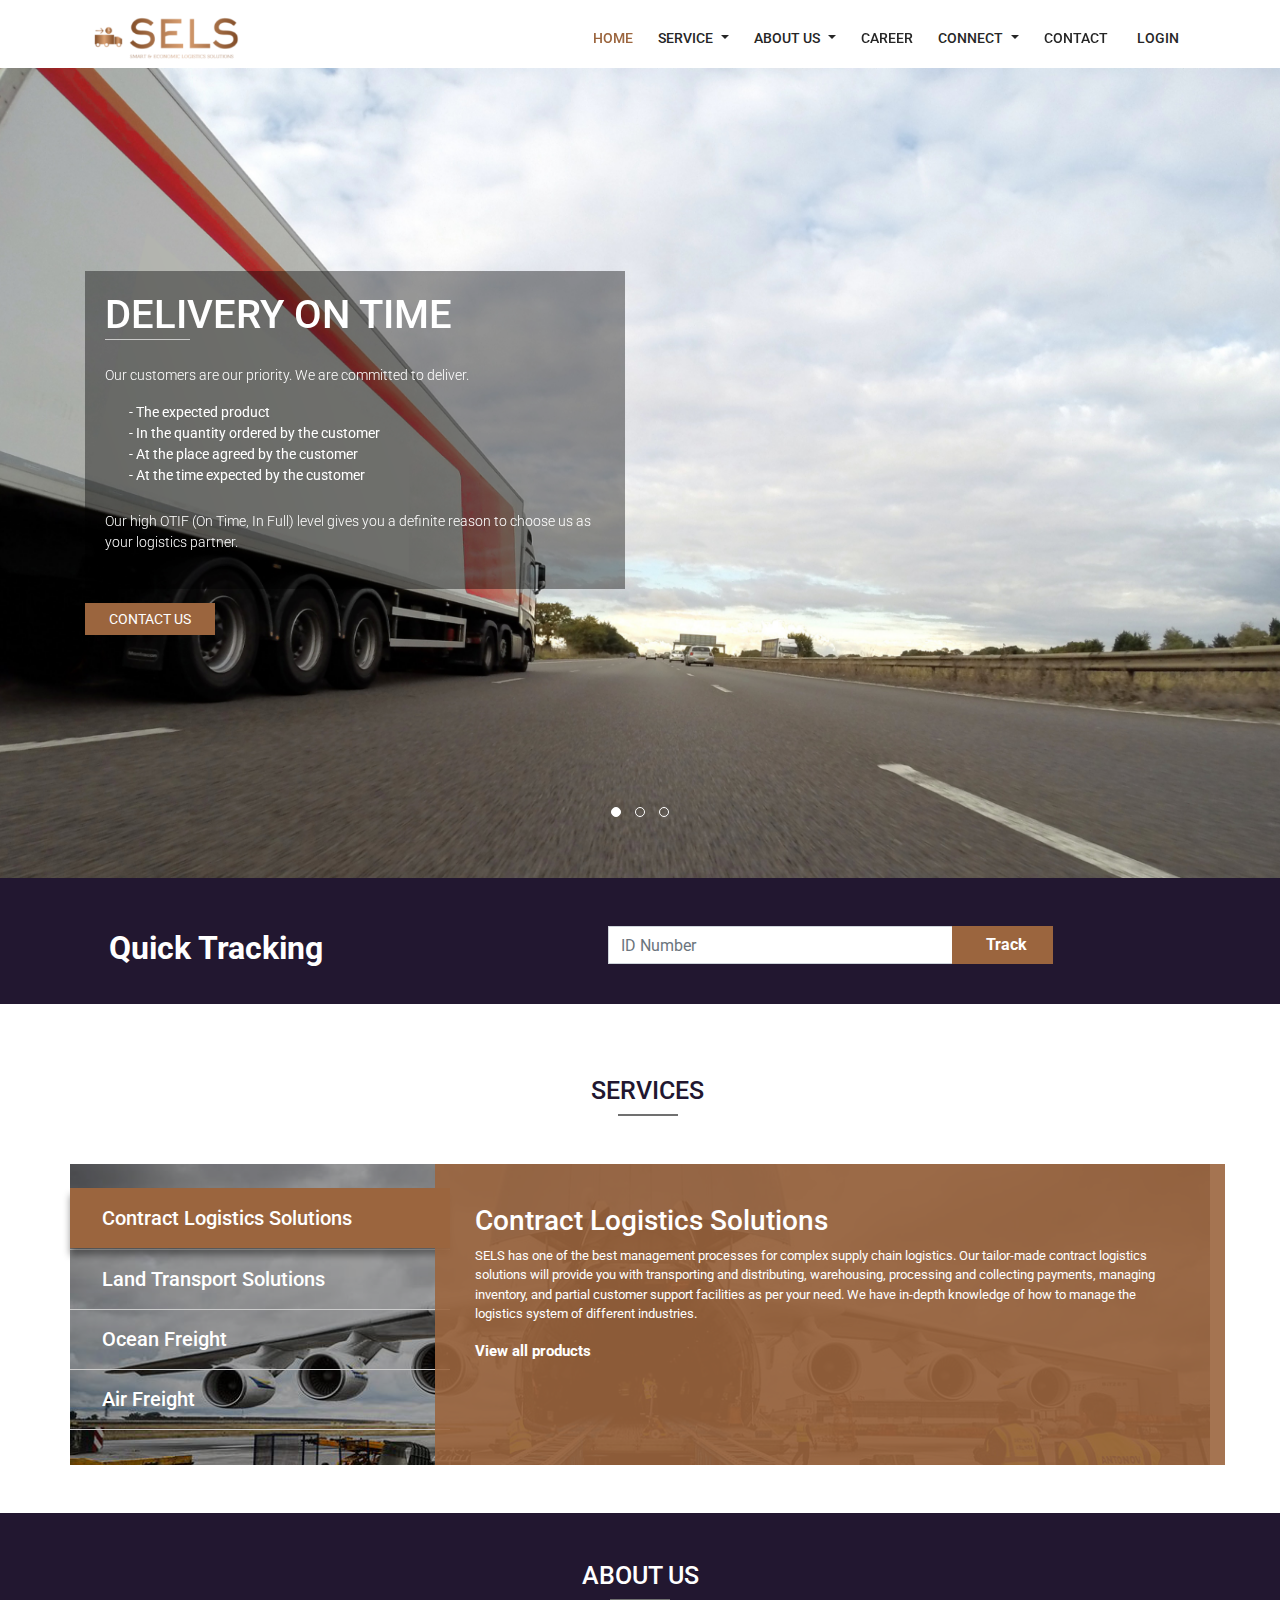
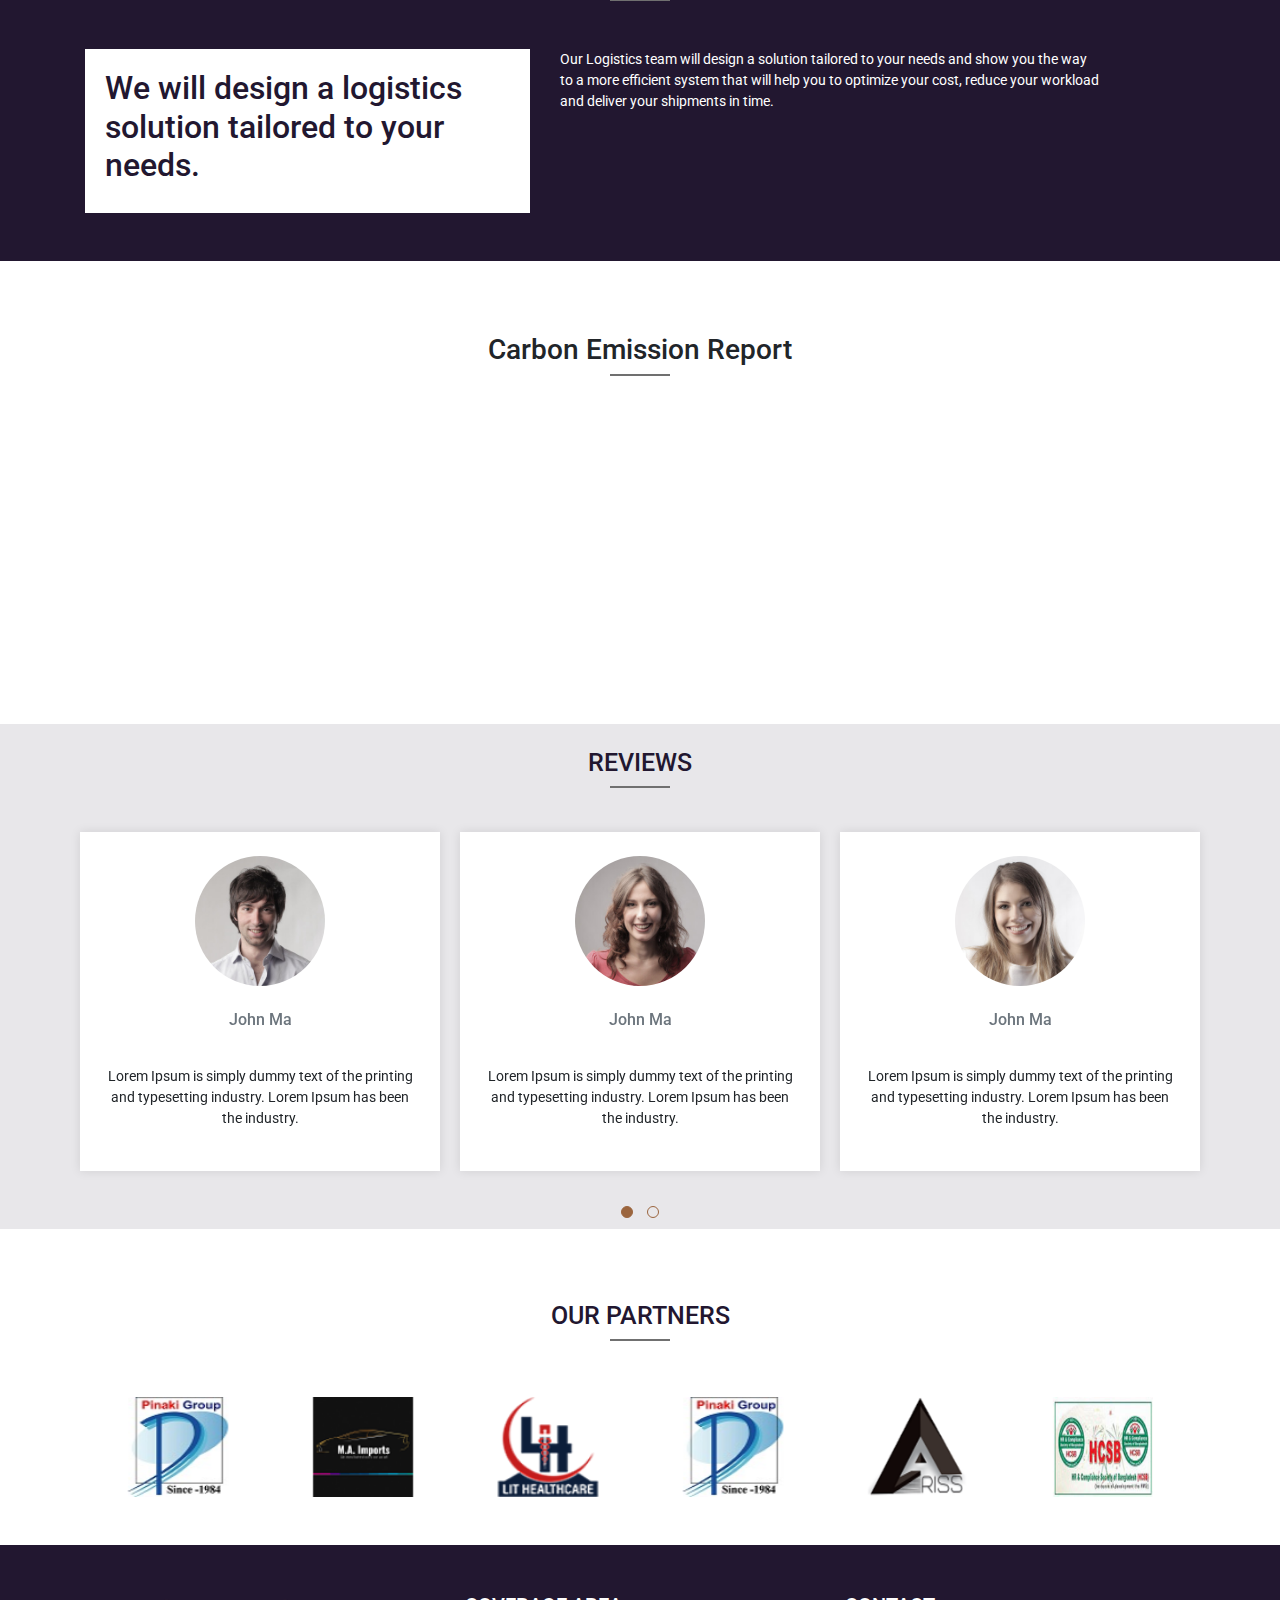
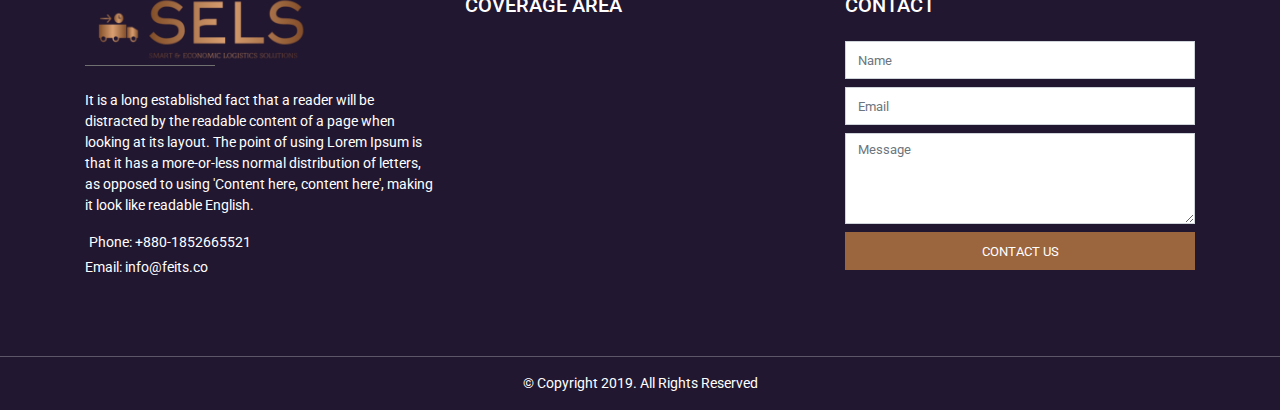
<file: index.html>
<!DOCTYPE html>
<html lang="en">
<head>
    <meta charset="UTF-8">
    <meta name="viewport" content="width=device-width, initial-scale=1.0">
    <meta http-equiv="X-UA-Compatible" content="ie=edge">
    <title>Logistics</title>
    <link rel="shortcut icon" href="assets/img/logo.png" type="image/x-icon">
    
    <link rel="stylesheet" href="assets/css/bootstrap.min.css">
    <!-- <link rel="stylesheet" href="assets/css/font-awesome.min.css"> -->
    <link rel="stylesheet" href="https://use.fontawesome.com/releases/v5.7.2/css/all.css" integrity="sha384-fnmOCqbTlWIlj8LyTjo7mOUStjsKC4pOpQbqyi7RrhN7udi9RwhKkMHpvLbHG9Sr" crossorigin="anonymous">
    <link rel="stylesheet" href="assets/css/owl-carousel/owl.carousel.min.css">
    <link rel="stylesheet" href="assets/css/owl-carousel/owl.theme.default.min.css">
    <!-- <link href="https://fonts.googleapis.com/css?family=Poppins:300,400,400i,500,500i,600,700,700i,800,800i,900" rel="stylesheet"> -->
    <link href="https://fonts.googleapis.com/css?family=Roboto:300,400,500,700" rel="stylesheet">
    <link rel="stylesheet" href="assets/css/animate.css">
    <link href="https://unpkg.com/aos@2.3.1/dist/aos.css" rel="stylesheet">
    <link rel="stylesheet" href="assets/css/hover-min.css">
    <link rel="stylesheet" href="assets/css/header.css">
    <link rel="stylesheet" href="assets/css/style.css">
    <link rel="stylesheet" href="assets/css/responsive.css">


</head>
<body>

    <header class="header">
        <div class="container">
          <nav class="navbar navbar-expand-lg main_menu_1">
            <!-- brand -->
            
              <a href="index.html" class="navbar-brand">
                <img src="assets/img/logo.png" alt="" class="img-fluid">
              </a>
           
    
            <button class="navbar-toggler" type="button" data-toggle="collapse" data-target="#nav-content" aria-expanded="false" aria-label="Toggle navigation">
              <span class="navbar-toggler-icon"></span>
              <span class="navbar-toggler-icon"></span>
              <span class="navbar-toggler-icon"></span>
            </button>
            <!-- link -->
            <div class="main-menu collapse navbar-collapse" id="nav-content">
              <ul class="navbar-nav">
                <li class="nav-item  active">
                  <a href="index.html" class="nav-link hvr-underline-from-center" >Home</a>
                  
                </li>
    
                <li class="nav-item dropdown">
                    <a class="nav-link dropdown-toggle" href="#"  id="navbarDropdownMenuLink" data-toggle="dropdown" aria-haspopup="true" aria-expanded="false">
                    Service
                    </a>
                    <ul class="dropdown-menu" aria-labelledby="navbarDropdownMenuLink">
                
                      <li class="dropdown-submenu"><a class="dropdown-item dropdown-toggle" href="#">Contract Logistics Solutions</a>
                          <ul class="dropdown-menu subsubmenu-1">
                          <li><a class="dropdown-item" href="solutions_for_e-commerce.html">Solutions for e-commerce</a></li>
                          <li><a class="dropdown-item" href="fulfillment_solution.html">Fulfillment Solution</a></li>
                          <li><a class="dropdown-item" href="solutions_for_manufacturer.html">Solutions for manufacturer</a></li>
                          <li><a class="dropdown-item" href="rma_process.html">RMA (Return Material Authorization) Process</a></li>
                          
                          </ul>
                      </li>
                      <li class="dropdown-submenu"><a class="dropdown-item dropdown-toggle" href="#">Land Transport Solutions</a>
                        <ul class="dropdown-menu subsubmenu-1">
                        <li><a class="dropdown-item" href="#">Parcel Delivery</a></li>
                        <li><a class="dropdown-item" href="#">Part & Full Loads Delivery</a></li>
                        
                        </ul>
                      </li>
                      <li class="dropdown-submenu"><a class="dropdown-item dropdown-toggle" href="#">Ocean Freight Solutions</a>
                        <ul class="dropdown-menu subsubmenu-1">
                        <li><a class="dropdown-item" href="#">Less – than – Container Load (LCL)</a></li>
                        <li><a class="dropdown-item" href="#">Full Container Load (FCL)</a></li>
                        
                        </ul>
                      </li>
                      <li><a class="dropdown-item" href="#">Air Freight Solutions</a></li>
                    </ul>
                </li>
                <li class="nav-item dropdown">
                    <a class="nav-link dropdown-toggle" href="#"  id="navbarDropdownMenuLink" data-toggle="dropdown" aria-haspopup="true" aria-expanded="false">
                        About Us      
                    </a>
                    <ul class="dropdown-menu" aria-labelledby="navbarDropdownMenuLink">
                
                      <li><a class="dropdown-item" href="Our_Organization.html">Our Organization</a></li>
                      <li><a class="dropdown-item" href="vision&mission.html">Vision & Mission</a></li>
                      <li><a class="dropdown-item" href="#">News & Media</a></li>
                    </ul>
                </li>
    
                <li class="nav-item ">
                    <a href="#" class="nav-link hvr-underline-from-center" >Career</a>
                </li>
                <li class="nav-item dropdown">
                    <a class="nav-link dropdown-toggle" href="#"  id="navbarDropdownMenuLink" data-toggle="dropdown" aria-haspopup="true" aria-expanded="false">
                        Connect    
                    </a>
                    <ul class="dropdown-menu" aria-labelledby="navbarDropdownMenuLink">
                
                      <li><a class="dropdown-item" href="#">Mobile App</a></li>
                      <li><a class="dropdown-item" href="#">Track Delivery</a></li>
                      
                    </ul>
                </li>
               
                <li class="nav-item ">
                  <a href="contact.html" class="nav-link hvr-underline-from-center" >Contact</a>
                </li>
                <li class="nav-item ">
                  <a href="#" class="nav-link "  ><i class="far fa-user mr-1"></i> Login</a>
                </li>
              </ul>
            </div>
          </nav>
        </div>
      </header>

  <section>
    <div id="home_slider"  class="owl-carousel owl-theme next-prev-control">
          
      <div class="item" style="background-image: url(assets/img/action-asphalt-auto-93667.png)">
        <div class="container">
          <div class="row align-items-center item-row" >
            <div class="col-xl-6">
                <div class="slider-content " data-aos="fade-right" >
                    <h1 class="text-uppercase">Delivery On Time <br><span></span></h1>
                    <span class="bottom_border"></span>
                    <p>Our customers are our priority. We are committed to deliver.</p>
                    <ul class="pl-4">
                      <li><a href="#" class="text-white">- The expected product</a></li>
                      <li><a href="#" class="text-white">- In the quantity ordered by the customer</a></li>
                      <li><a href="#" class="text-white">- At the place agreed by the customer</a></li>
                      <li><a href="#" class="text-white">-	At the time expected by the customer</a></li>
                      
                    </ul>
                    <p>Our high OTIF (On Time, In Full) level gives you a definite reason to choose us as your logistics partner.</p>
                    
                </div>
                <a href="contact.html" class="text-uppercase py-2 px-4 slider_link">Contact Us</a>
            </div>
          </div>
        </div>
      </div>

      <div class="item" style="background-image: url(assets/img/action-asphalt-auto-93667.png)">
        <div class="container">
          <div class="row align-items-center item-row" >
            <div class="col-xl-6">
                <div class="slider-content "  data-aos="fade-right" >
                    <h1 class="text-uppercase">Transparency</h1>
                    <span class="bottom_border"></span>
                    <p>Our aim is to facilitate you in every possible way. Transparency is one of our key attributes. We endeavor to ensure the highest level of transparency to our clients on any operational or financial matters.</p>
                    
                </div>
                <a href="contact.html" class="text-uppercase py-2 px-4 slider_link">Contact Us</a>
            </div>
          </div>
        </div>
      </div>
      <div class="item" style="background-image: url(assets/img/action-asphalt-auto-93667.png)">
        <div class="container">
          <div class="row align-items-center item-row" >
            <div class="col-xl-6">
                <div class="slider-content "  data-aos="fade-right">
                    <h1 class="text-uppercase">Sustainable Growth</h1>
                    <span class="bottom_border"></span>
                    <p>The socio-economic significance of our tailor-made sustainable logistics solutions accelerates the sustainable growth of our organization. </p>
                    
                </div>
                <a href="contact.html" class="text-uppercase py-2 px-4 slider_link">Contact Us</a>
            </div>
          </div>
        </div>
      </div>
    </div>
  </section>

  <!-- quick  task -->

  <section id="about_us" class="pt-5  mb-5 pb-4">
      <div class="container">
          <div class="row justify-content-center ">
            <div class="quick-tasking-heading col-xl-4 col-lg-4 col-md-12 ">
                <i class="fas fa-map-marked-alt" ></i>
                <!-- <i class='fa fa-map-marked-alt' style='font-size:48px;color:red'></i> -->
                <h2 class="ml-4 text-white">Quick Tracking</h2>
            </div>
            
            <div class="quick-tasking-form col-xl-5 col-lg-5 col-md-8 col-sm-8  m-auto">
              <form action="">
                  <div class="input-group mb-3">
                      <input type="text" class="form-control" placeholder="ID Number">
                      <div class="input-group-append">
                          <button class="btn " type="button"><i class="fa fa-paper-plane-o mr-2" aria-hidden="true"></i>Track</button> 
                      
                      </div>
                  </div>
              </form>
            </div>
          
          </div>
        </div>
    </section>



  
  <!-- product part -->
  <section class="product">
    <div class="container">
      <div class="row">
        <div class="col-md-12 col-xl-12 col-lg-12 col-sm-12 product_left_part">
          <div class="product-header pb-5">
            <h3 class="text-uppercase main-heading text-center pt-4  "><a href="#" class="color_black">Services</a> </h3>
            <span class="heading_btm"></span>
          </div>
          
        </div>

        <div class="col-md-12 col-xl-12 col-lg-12 col-sm-12 product_right_part">
          <div class="row">
            <div class="col-md-4  padding_left_none">
                <div class="product-link ">
                    <ul class="nav nav-tabs responsive product_tab_ul" role="tablist">
                        <li class="nav-item"><a class="nav-link active" data-toggle="tab" href="#product_1" role="tab"> <i class="fas fa-file-signature mr-3"></i> Contract Logistics Solutions</a></li>
                        <li class="nav-item"><a class="nav-link" data-toggle="tab" href="#product_2" role="tab"><i class="fas fa-truck-moving mr-3"></i>Land Transport Solutions</a></li>
                        <li class="nav-item"><a class="nav-link" data-toggle="tab" href="#product_3" role="tab"><i class="fas fa-ship mr-3"></i>Ocean Freight</a></li>
                        <li class="nav-item"><a class="nav-link " data-toggle="tab" href="#product_4" role="tab"><i class="fas fa-plane-departure mr-3"></i>Air Freight</a></li>
                        <!-- <li class="nav-item"><a class="nav-link " data-toggle="tab" href="#product_5" role="tab"><i class="fa fa-plane mr-2" aria-hidden="true"></i> Land Transport</a></li> -->
                         
            
                      </ul>
                </div>
            </div>
            <div class="col-md-8 padding_left_none">
                <div class="  container_no_padding home_page_tab">
                    <div class="tab-content responsive product_content">


                      <div class="tab-pane active" id="product_1" role="tabpanel">
                          <div class="row "> 
                            <div class="col-md-12  col-lg-12 product_text">
                              <h3>Contract Logistics Solutions</h3>
                              <p>SELS has one of the best management processes for complex supply chain logistics. Our tailor-made contract logistics solutions will provide you with transporting and distributing, warehousing, processing and collecting payments, managing inventory, and partial customer support facilities as per your need. We have in-depth knowledge of how to manage the logistics system of different industries. </p>
                                <a href="#" class="">View all products</a>

                            </div>
                          </div>
                      </div>

                      <div class="tab-pane " id="product_2" role="tabpanel">
                          <div class="row "> 
                            <div class="col-md-12  col-lg-12 product_text">
                              <h3>Land Transport Solutions</h3>
                              <p>We are constantly working to expand our logistical horizon. We are very determined to provide our customers with nationwide land transport coverage by 2020.</p>
                                <a href="#" class="">View all products</a>

                            </div>
                          </div>
                      </div>
                      <div class="tab-pane" id="product_3" role="tabpanel">
                          <div class="row "> 
                            <div class="col-md-12  col-lg-12 product_text">
                              <h3>Ocean Freight</h3>
                              <p>We are constantly working hard to expand our logistical network. We are very determined to launch our Ocean Freight facility by 2021.</p>
                                <a href="#" class="">View all products</a>

                            </div>
                          </div>
                      </div>
                      <div class="tab-pane" id="product_4" role="tabpanel">
                          <div class="row"> 
                            <div class="col-md-12  col-lg-12 product_text">
                              <h3>Air Freight</h3>
                              <p>We are constantly working hard to expand our logistical network. We are looking forward to offering our Air Freight facility very soon.</p>
                                <a href="#" class="">View all products</a>

                            </div>
                          </div>
                      </div>

                     
                  </div>
          

            
            </div>
            </div>
          </div>
           
            
      </div>
    </div>
  </section>


  <!-- about us -->

  <section id="about_us" class="pt-4 pb-5 mt-5 mb-5">
    <div class="container">
        <div class="row">
            <div class="col-12 pb-5">
              <h3 class="text-uppercase main-heading text-center pt-4 text-white "><a href="#" class="color_white">About Us</a> </h3>
              <span class="heading_btm"></span>
            </div>
        </div>
        <div class="row">
          <div class="col-md-5">
            <div class="about-left-part">
              <h1 class="about_subheading">We will design a logistics solution tailored to your needs.</h1>
                  <!-- <span class="card_title_border"></span> -->
            </div>
          </div>
          <div class="col-md-6 ">
            <p class="text-white ">Our Logistics team will design a solution tailored to your needs and show you the way to a more efficient system that will help you to optimize your cost, reduce your workload and deliver your shipments in time.</p>
          </div>
        </div>
    </div>
  </section>
  <!-- chart part -->
  <section class="chart-part pb-5">
      <div class="container">
        <div class="row">
          <div class="col-12 mt-4 mt-4">
            <h3 class="text-center">Carbon Emission Report</h3>
            <span class="heading_btm"></span>
          </div>
        </div>
        <div class="row">
          <div class="col-12">
              <!-- <div id="chartContainer" style="height: 400px; width: 100%;"></div> -->
              <div id="chartContainer" style="height: 300px; width: 100%;"></div>
                
          </div>
        </div>
      </div>
    </section>

  <!-- review part -->
  <section id="reviews">
    <div class="container">
        <div class="row">
            <div class="col-12">
              <h3 class="text-uppercase main-heading text-center pt-4 "><a href="#" class="color_black">Reviews</a> </h3>
              <span class="heading_btm"></span>
            </div>
        </div>

        <div class="row pt-4">
            <div id="review_slider"  class="owl-carousel owl-theme next-prev-control">

              <div class="review_body pt-4">
                  <div class="container">
                    <div class="row align-items-center ">
                      <div class="col-12 mb-2">
                          <img src="assets/img/team-1.jpg" alt="" class="img-fluid review_img">
                      </div>
                      <div class=" text-center col-12 mb-3 mt-3">
                        <h6 class="text-center text-secondary">John Ma</h6>
                        <ul class="list-inline mb-2 review_icon">
                            <li class="list-inline-item"><i class="fa fa-star"></i></li>
                            <li class="list-inline-item"><i class="fa fa-star "></i></li>
                            <li class="list-inline-item"><i class="fa fa-star  "></i></li>
                            <li class="list-inline-item"><i class="fa fa-star "></i></li>
                            <li class="list-inline-item"><i class="fa fa-star  text-secondary"></i></li>
                        </ul>
                        <p class="text-center">Lorem Ipsum is simply dummy text of the printing and typesetting industry. Lorem Ipsum has been the industry. </p>
                    
                      </div>
                      
                    </div>
                </div>
              </div>
              <div class="review_body pt-4">
                  <div class="container">
                    <div class="row align-items-center ">
                      <div class="col-12 mb-2">
                          <img src="assets/img/team-3.jpg" alt="" class="img-fluid review_img">
                      </div>
                      <div class=" text-center col-12 mb-3 mt-3">
                          <a href=""><h6 class="text-center text-secondary">John Ma</h6></a>
                        <ul class="list-inline mb-2 review_icon">
                            <li class="list-inline-item"><i class="fa fa-star"></i></li>
                            <li class="list-inline-item"><i class="fa fa-star "></i></li>
                            <li class="list-inline-item"><i class="fa fa-star  "></i></li>
                            <li class="list-inline-item"><i class="fa fa-star "></i></li>
                            <li class="list-inline-item"><i class="fa fa-star  text-secondary"></i></li>
                        </ul>
                        <p class="text-center">Lorem Ipsum is simply dummy text of the printing and typesetting industry. Lorem Ipsum has been the industry. </p>
                    
                      </div>
                      
                    </div>
                </div>
              </div>

              <div class="review_body pt-4">
                  <div class="container">
                    <div class="row align-items-center ">
                      <div class="col-12 mb-2">
                          <img src="assets/img/team-6.jpg" alt="" class="img-fluid review_img">
                      </div>
                      <div class=" text-center col-12 mb-3 mt-3">
                        <a href=""><h6 class="text-center text-secondary">John Ma</h6></a>
                        <ul class="list-inline mb-2 review_icon">
                            <li class="list-inline-item"><i class="fa fa-star"></i></li>
                            <li class="list-inline-item"><i class="fa fa-star "></i></li>
                            <li class="list-inline-item"><i class="fa fa-star  "></i></li>
                            <li class="list-inline-item"><i class="fa fa-star "></i></li>
                            <li class="list-inline-item"><i class="fa fa-star  text-secondary"></i></li>
                        </ul>
                        <p class="text-center">Lorem Ipsum is simply dummy text of the printing and typesetting industry. Lorem Ipsum has been the industry. </p>
                    
                      </div>
                      
                    </div>
                </div>
              </div>
              <div class="review_body pt-4">
                  <div class="container">
                    <div class="row align-items-center ">
                      <div class="col-12 mb-2">
                          <img src="assets/img/team-1.jpg" alt="" class="img-fluid review_img">
                      </div>
                      <div class=" text-center col-12 mb-3 mt-3">
                          <a href=""><h6 class="text-center text-secondary">John Ma</h6></a>
                        <ul class="list-inline mb-2 review_icon">
                            <li class="list-inline-item"><i class="fa fa-star"></i></li>
                            <li class="list-inline-item"><i class="fa fa-star "></i></li>
                            <li class="list-inline-item"><i class="fa fa-star  "></i></li>
                            <li class="list-inline-item"><i class="fa fa-star "></i></li>
                            <li class="list-inline-item"><i class="fa fa-star  text-secondary"></i></li>
                        </ul>
                        <p class="text-center">Lorem Ipsum is simply dummy text of the printing and typesetting industry. Lorem Ipsum has been the industry. </p>
                    
                      </div>
                      
                    </div>
                </div>
              </div>

            </div>
      </div>
      
  </section>


 


  	<!-- our client -->
	<section id="our-client">
		<div class="container">
			<div class="row pt-5 pb-2">
				<div class="col-md-12 col-xl-12 col-xl-12 text-center mb-5">

          <h3 class="text-uppercase main-heading text-center pt-4 "><a href="#" class="color_black">Our Partners</a> </h3>
          <span class="heading_btm"></span>
				</div>


			</div>

			<div class="row">
				<div class="col-md-12 col-lg-12 col-xl-12 wow bounceInLeft" data-wow-duration="1.5s">
					<div id="client-slider" class="owl-carousel owl-theme next-prev-control">

						<div class="client-slider-content">
							<img src="assets/img/partner/pinaki.jpg" alt="pinaki" class="img-fluid" title="pinaki">
						</div>
						<div class="client-slider-content">
							<img src="assets/img/partner/ma.png" alt="ma" class="img-fluid" title="ma">
						</div>
						<div class="client-slider-content">
							<img src="assets/img/partner/lit.png" alt="lit" class="img-fluid" title="lit">
						</div>
						<div class="client-slider-content">
							<img src="assets/img/partner/pinaki.jpg" alt="pinaki" class="img-fluid" title="pinaki">
						</div>

						<div class="client-slider-content">
							<img src="assets/img/partner/ariss.png" alt="ariss" class="img-fluid" title="ariss">
						</div>
						<div class="client-slider-content">
							<img src="assets/img/partner/hcsb.jpg" alt="hcsb" class="img-fluid" title="hcsb">
						</div>


					</div>
				</div>

			</div>
		</div>
  </section>
  


  <!-- footer part -->

  <footer id="footer" class="mt-5 pt-5">
    <div class="container">
      <div class="row">
        <div class="col-md-4">
          <div class="footer-left">
              <a href=""><img src="assets/img/logo.png" alt="" class="img-fluid"></a>
              <span class="footer_btm"></span>
              <p class="text-white pt-4">It is a long established fact that a reader will be distracted by the readable content of a page when looking at its layout. The point of using Lorem Ipsum is that it has a more-or-less normal distribution of letters, as opposed to using 'Content here, content here', making it look like readable English.</p>
              <p class="text-white mb-1"> <i class="fa fa-phone pr-1" aria-hidden="true"></i> Phone: <a href="tel:+880-1852665521" class="text-white">+880-1852665521</a></p>
              <p class="text-white"> <i class="fa fa-envelope" aria-hidden="true"></i> Email: <a href="mailto:info@feits.co" target="_top" class="mail_f text-white">info@feits.co</a></p>
              <ul class="list-inline  footer_socila_icon  ml-auto m-sm-none pb-3 ">
                  <li class="list-inline-item"> <a href=""> <i class="fab fa-facebook-f"></i></a></li>
                  <li class="list-inline-item"> <a href=""> <i class="fab fa-twitter"></i></a></li>
                  <li class="list-inline-item"> <a href=""> <i class="fab fa-instagram"></i></a></li>
                  <li class="list-inline-item"> <a href=""> <i class="fab fa-linkedin-in"></i></a></li>
              </ul>       
            </div>
        </div>

        <div class="col-md-4">
          <div class="footer-middle">
            <h4 class="text-white footer-heading text-uppercase pb-3">Coverage Area</h4>
            <div> 
                <iframe src="http://maps.google.com/maps?q=23.867064, 90.39287841&z=15&output=embed" width="90%" height="240" frameborder="0" style="border:0"></iframe>

            </div>
          </div>
        </div>
        <div class="col-md-4">
          <div class="footer-middle">
            <h4 class="text-white footer-heading text-uppercase pb-3">Contact</h4>
            <div class="footer-form"> 
                <form>
                    <div class="form-group">
                      
                      <input type="text" class="form-control" id="exampleInputname" aria-describedby="nameHelp" placeholder="Name">
                    </div>
                    <div class="form-group">
                      
                        <input type="email" class="form-control" id="exampleInputEmail1" aria-describedby="emailHelp" placeholder="Email">
                    </div>
                    <div class="form-group">
                      
                        <textarea placeholder="Message" class="form-control" column="5" rows="4" name="address" id="address"></textarea>
                    </div>
                    <button type="submit" class="btn d-block footer_submit_btn form-control">CONTACT US</button>
                  </form>
            </div>
          </div>
        </div>
      </div>
      
    </div>
    <hr class="footer_border">
    <div class="container">
        <div class="row ">
            <div class="col-12 text-center">
              <p class=" text-white">© Copyright 2019. All Rights Reserved</p>
            </div>
            
        </div>
    </div>
  </footer>



  <!-- <section style="height:900px;">

  </section> -->


  <!-- login modal -->
  <div class="modal fade" id="login-modal">
      <div class="modal-dialog">
        <div class="modal-content">                      
          <div class="modal-body">
          <button type="button" class="close" data-dismiss="modal" aria-hidden="true">×</button>
            <h4>Login or Register</h4>
            <form class="aa-login-form" action="">
              <label for="">Username or Email address<span>*</span></label>
              <input type="text" placeholder="Username or email">
              <label for="">Password<span>*</span></label>
              <input type="password" placeholder="Password">
              <button class="aa-browse-btn" type="submit">Login</button>
              <label for="rememberme" class="rememberme"><input type="checkbox" id="rememberme"> Remember me </label>
              <p class="aa-lost-password"><a href="#">Lost your password?</a></p>
              <div class="aa-register-now">
                Don't have an account?<a href="#">Register now!</a>
              </div>
            </form>
          </div>                        
        </div>
      </div>
    </div>




  <script src="assets/js/jquery-3.3.1.min.js"></script>
  <!-- <script src="https://ajax.googleapis.com/ajax/libs/jquery/3.3.1/jquery.min.js"></script> -->
  <script src="https://cdnjs.cloudflare.com/ajax/libs/popper.js/1.14.3/umd/popper.min.js"></script>
  <script src="assets/js/jquery.preloadinator.min.js"></script>

  <script src="assets/js/bootstrap.min.js"></script>
  <script src="assets/js/owl-carousel/owl.carousel.min.js"></script>
  <script src="https://unpkg.com/aos@2.3.1/dist/aos.js"></script>
  <script src="https://canvasjs.com/assets/script/canvasjs.min.js"></script>

  <script src="assets/js/custom.js"></script>

</body>
</html>
</file>
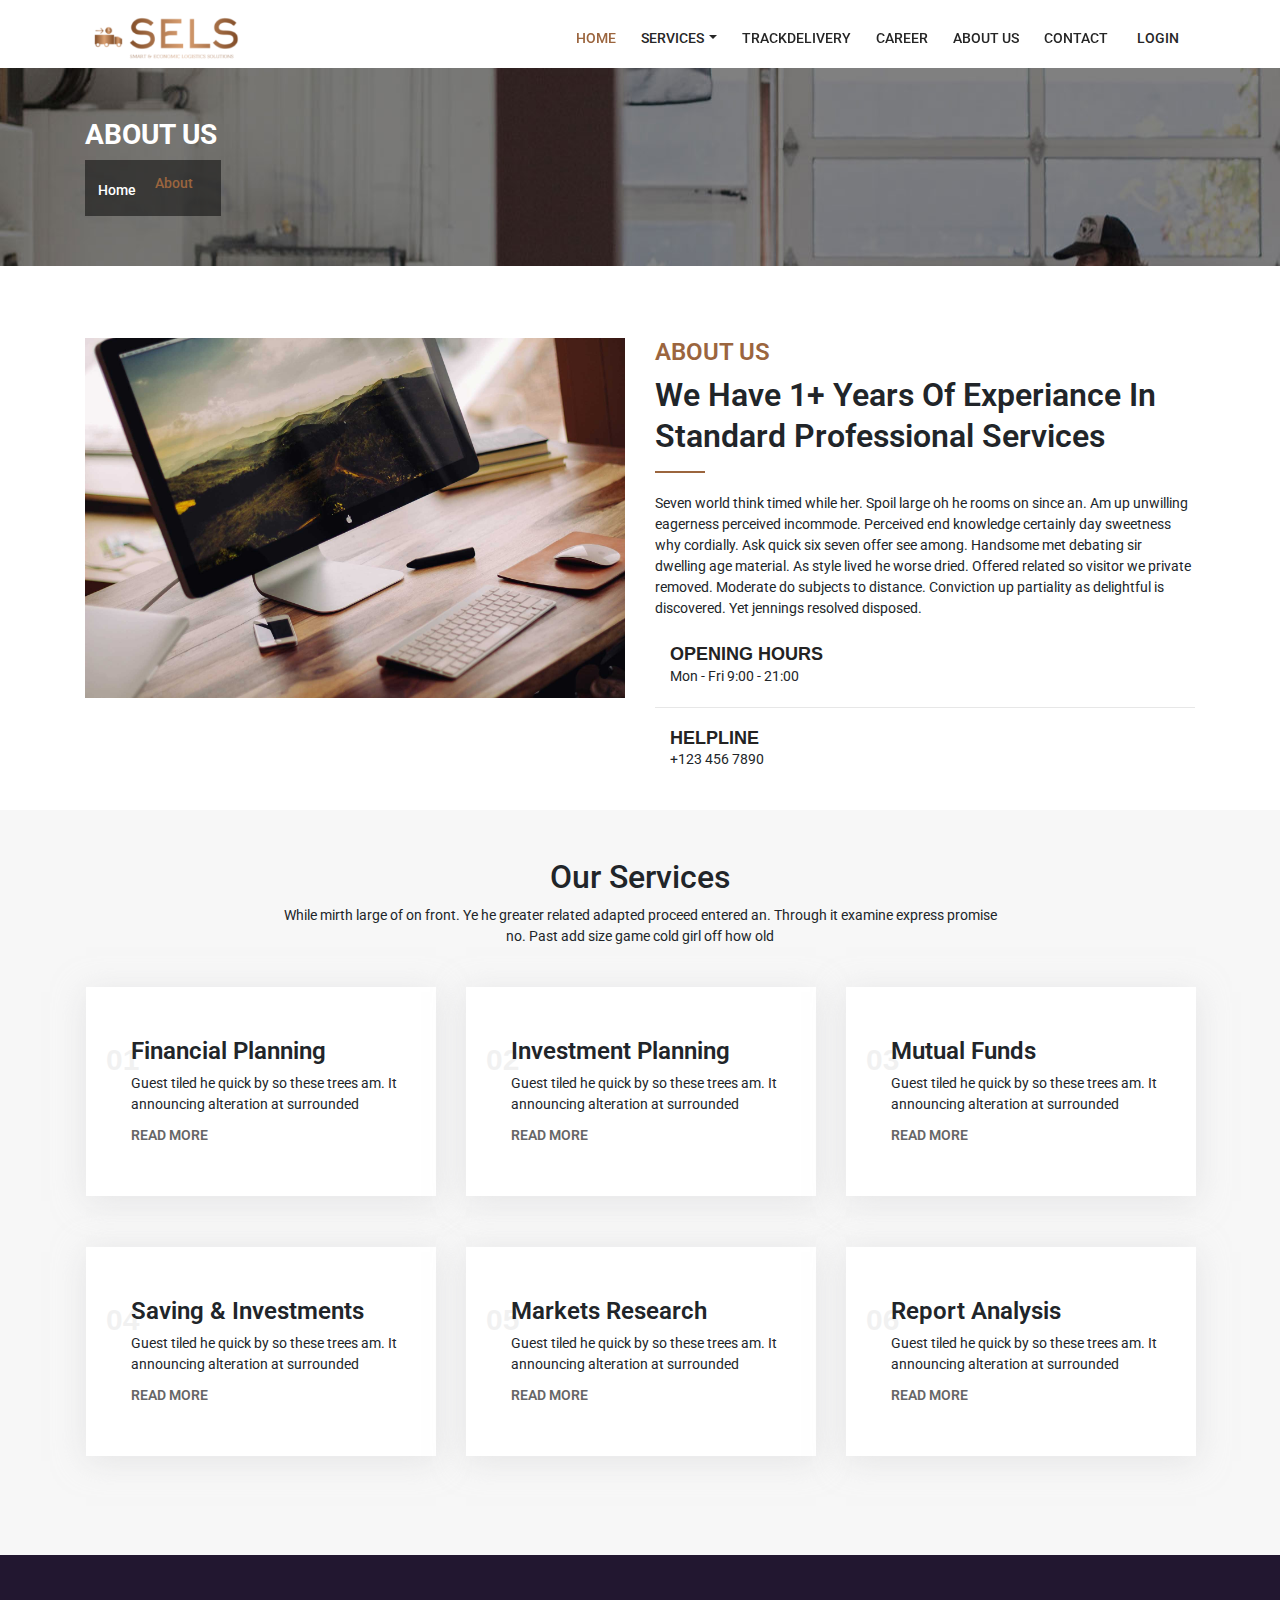
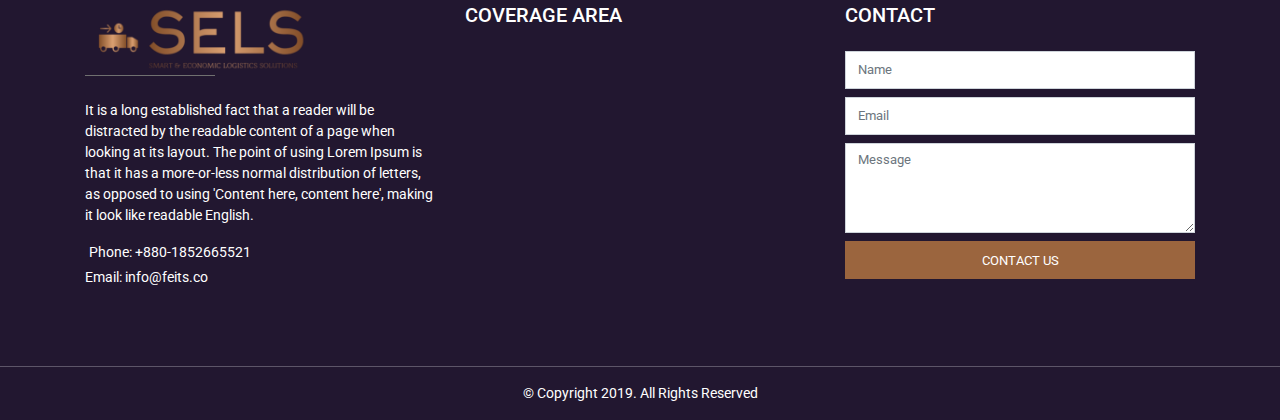
<file: about-us.html>
<!DOCTYPE html>
<html lang="en">
<head>
    <meta charset="UTF-8">
    <meta name="viewport" content="width=device-width, initial-scale=1.0">
    <meta http-equiv="X-UA-Compatible" content="ie=edge">
    <title>Logistics</title>
    <link rel="shortcut icon" href="assets/img/logo.png" type="image/x-icon">
    <!-- <link rel="stylesheet" href="https://maxcdn.bootstrapcdn.com/bootstrap/4.1.3/css/bootstrap.min.css"> -->
    <!-- <link rel="stylesheet" href="https://use.fontawesome.com/releases/v5.0.7/css/all.css" integrity="sha384-UHRtZLI+pbxtHCWp1t77Bi1L4ZtiqrqD80Kn4Z8NTSRyMA2Fd33n5dQ8lWUE00s/" crossorigin="anonymous"> -->
    <!-- <link rel="stylesheet" href="https://cdnjs.cloudflare.com/ajax/libs/font-awesome/4.7.0/css/font-awesome.min.css"> -->
    <!-- <link rel="stylesheet" href="https://stackpath.bootstrapcdn.com/font-awesome/4.7.0/css/font-awesome.min.css"> -->
    


    <link rel="stylesheet" href="assets/css/bootstrap.min.css">
    <!-- <link rel="stylesheet" href="assets/css/font-awesome.min.css"> -->
    <link rel="stylesheet" href="https://use.fontawesome.com/releases/v5.7.2/css/all.css" integrity="sha384-fnmOCqbTlWIlj8LyTjo7mOUStjsKC4pOpQbqyi7RrhN7udi9RwhKkMHpvLbHG9Sr" crossorigin="anonymous">
    <link rel="stylesheet" href="assets/css/flaticon-set.css">
    <link rel="stylesheet" href="assets/css/owl-carousel/owl.carousel.min.css">
    <link rel="stylesheet" href="assets/css/owl-carousel/owl.theme.default.min.css">
    <!-- <link href="https://fonts.googleapis.com/css?family=Poppins:300,400,400i,500,500i,600,700,700i,800,800i,900" rel="stylesheet"> -->
    <link href="https://fonts.googleapis.com/css?family=Roboto:300,400,500,700" rel="stylesheet">
    <link rel="stylesheet" href="assets/css/animate.css">
    <link href="https://unpkg.com/aos@2.3.1/dist/aos.css" rel="stylesheet">
    <link rel="stylesheet" href="assets/css/hover-min.css">
    <link rel="stylesheet" href="assets/css/header.css">
    <link rel="stylesheet" href="assets/css/style.css">
    <link rel="stylesheet" href="assets/css/responsive.css">


</head>
<body>

  <header class="header">
    <div class="container">
      <nav class="navbar navbar-expand-lg main_menu_1">
        <!-- brand -->
        
          <a href="index.html" class="navbar-brand">
            <img src="assets/img/logo.png" alt="" class="img-fluid">
          </a>
       

        <button class="navbar-toggler" type="button" data-toggle="collapse" data-target="#nav-content" aria-expanded="false" aria-label="Toggle navigation">
          <span class="navbar-toggler-icon"></span>
          <span class="navbar-toggler-icon"></span>
          <span class="navbar-toggler-icon"></span>
        </button>
        <!-- link -->
        <div class="main-menu collapse navbar-collapse" id="nav-content">
          <ul class="navbar-nav">
            <li class="nav-item  active">
              <a href="index.html" class="nav-link hvr-underline-from-center" >Home</a>
              
            </li>
            <li class="nav-item dropdown ">
              <a href="#" class="nav-link dropdown-toggle" data-toggle="dropdown">Services</a>
              <ul class="dropdown-menu">
                <li class="dropdown-item"><a href="#">Services-1</a></li>
                <li class="dropdown-item"><a href="#">Services-2</a></li>
                <li class="dropdown-item"><a href="#">Services-3</a></li>
              </ul>
            </li>

            
            <li class="nav-item ">
                <a href="#" class="nav-link hvr-underline-from-center" >TrackDelivery</a>
            </li>
            <li class="nav-item ">
                <a href="#" class="nav-link hvr-underline-from-center" >Career</a>
            </li>
            <li class="nav-item ">
                <a href="about-us.html" class="nav-link hvr-underline-from-center" >About Us</a>
              </li>
              
              <li class="nav-item ">
                <a href="contact.html" class="nav-link hvr-underline-from-center" >Contact</a>
              </li>
            <li class="nav-item ">
              <a href="#" class="nav-link " ><i class="far fa-user mr-1"></i> Login</a>
            </li>
          </ul>
        </div>
      </nav>
    </div>
  </header>

  <section class="header-bottom">
    <div class="container">
      <div class="row">
        <div class="col-12">
          <h3 class="text-white text-uppercase">ABOUT US</h3>
          <div class="header-bottom-menu">
            <ul class="d-flex">
              <li><a href="index.html"> <i class="fa fa-home" aria-hidden="true"></i> Home</a></li>
              <!-- <li><a href=""><i class="far fa-circle"></i></i>Services</a></li> -->
              <li><a ><i class="far fa-circle"></i></i>About</a></li>
            </ul>
          </div>
        </div>
      </div>
    </div>
  </section>

  <section class="about-area pt-5 mt-4">
      <div class="container">
          <div class="row about-content">
            
                <div class="col-md-6 video-info">
                    <div class="thumb">
                        <img src="assets/img/22.jpg" alt="Thumb" class="img-fluid">
                        <!-- <a href="https://www.youtube.com/watch?v=owhuBrGIOsE" class="popup-youtube light video-play-button item-center">
                            <i class="fa fa-play"></i>
                        </a> -->
                    </div>
                </div>
                <div class="col-md-6 info">
                    <h4>  About Us</h4>
                    <h2>We have <span>1+ Years</span> of experiance in standard professional services</h2>
                    <p>
                        Seven world think timed while her. Spoil large oh he rooms on since an. Am up unwilling eagerness perceived incommode. Perceived end knowledge certainly day sweetness why cordially. Ask quick six seven offer see among. Handsome met debating sir dwelling age material. As style lived he worse dried. Offered related so visitor we private removed. Moderate do subjects to distance. Conviction up partiality as delightful is discovered. Yet jennings resolved disposed. 
                    </p>
                    <ul>
                        <li>
                            <div class="icon">
                                <i class="fas fa-clock"></i>
                            </div>
                            <div class="info">
                                <span>Opening Hours</span> Mon - Fri 9:00 - 21:00
                            </div>
                        </li>
                        <li>
                            <div class="icon">
                                <i class="fas fa-phone"></i>
                            </div>
                            <div class="info">
                                <span>Helpline</span> +123 456 7890
                            </div>
                        </li>
                    </ul>
                    <!-- <a href="#" class="btn btn-theme effect btn-md" data-animation="animated slideInUp">Read more</a> -->
                </div>
            
          </div>
      </div>
  </section>

  <section>
    <div class="services-area bg-gray default-padding bottom-less p-lg-5 p-sm-3 p-xs-2">
        <div class="container">
            <div class="row">
                <div class="col-md-8 col-md-offset-2 m-auto pb-4">
                    <div class="site-heading text-center">
                        <h2>Our Services</h2>
                        <p>
                            While mirth large of on front. Ye he greater related adapted proceed entered an. Through it examine express promise no. Past add size game cold girl off how old
                        </p>
                    </div>
                </div>
            </div>
            <div class="row services-items item-cell">
               
                    <!-- Single Item -->
                    <div class="col-md-6 col-lg-4 col-sm-6 equal-height" style="height: 250px;">
                        <div class="item-1">
                            <div class="icon">
                                <!-- <i class="flaticon-report"></i> -->
                                <i class="fab fa-500px"></i>
                                <span>01</span>
                            </div>
                            <div class="info">
                                <h4>Financial Planning</h4>
                                <p>
                                    Guest tiled he quick by so these trees am. It announcing alteration at surrounded 
                                </p>
                                <a href="#">read more</a>
                            </div>
                        </div>
                    </div>
                    <!-- End Single Item -->
                    <!-- Single Item -->
                    <div class="col-md-6 col-lg-4 col-sm-6 equal-height" style="height: 250px;">
                        <div class="item-1">
                            <div class="icon">
                                <!-- <i class="flaticon-plan"></i> -->
                                <i class="fas fa-atlas"></i>
                                <span>02</span>
                            </div>
                            <div class="info">
                                <h4>Investment Planning</h4>
                                <p>
                                    Guest tiled he quick by so these trees am. It announcing alteration at surrounded 
                                </p>
                                <a href="#">read more</a>
                            </div>
                        </div>
                    </div>
                    <!-- End Single Item -->
                    <!-- Single Item -->
                    <div class="col-md-6 col-lg-4 col-sm-6 equal-height" style="height: 250px;">
                        <div class="item-1">
                            <div class="icon">
                                <!-- <i class="flaticon-piggy-bank"></i> -->
                                <i class="fab fa-searchengin"></i>
                                <span>03</span>
                            </div>
                            <div class="info">
                                <h4>Mutual Funds</h4>
                                <p>
                                    Guest tiled he quick by so these trees am. It announcing alteration at surrounded 
                                </p>
                                <a href="#">read more</a>
                            </div>
                        </div>
                    </div>
                    <!-- End Single Item -->
                    <!-- Single Item -->
                    <div class="col-md-6 col-lg-4 col-sm-6 equal-height" style="height: 250px;">
                        <div class="item-1">
                            <div class="icon">
                                <!-- <i class="flaticon-money"></i> -->
                                <i class="fas fa-atlas"></i>
                                <span>04</span>
                            </div>
                            <div class="info">
                                <h4>Saving &amp; Investments</h4>
                                <p>
                                    Guest tiled he quick by so these trees am. It announcing alteration at surrounded 
                                </p>
                                <a href="#">read more</a>
                            </div>
                        </div>
                    </div>
                    <!-- End Single Item -->
                    <!-- Single Item -->
                    <div class="col-md-6 col-lg-4 col-sm-6 equal-height" style="height: 250px;">
                        <div class="item-1">
                            <div class="icon">
                                <!-- <i class="flaticon-graph"></i> -->
                                <i class="fas fa-atlas"></i>
                                <span>05</span>
                            </div>
                            <div class="info">
                                <h4>Markets Research</h4>
                                <p>
                                    Guest tiled he quick by so these trees am. It announcing alteration at surrounded 
                                </p>
                                <a href="#">read more</a>
                            </div>
                        </div>
                    </div>
                    <!-- End Single Item -->
                    <!-- Single Item -->
                    <div class="col-md-6 col-lg-4 col-sm-6 equal-height" style="height: 250px;">
                        <div class="item-1">
                            <div class="icon">
                                <!-- <i class="flaticon-research"></i> -->
                                <i class="fas fa-atlas"></i>
                                <span>06</span>
                            </div>
                            <div class="info">
                                <h4>Report Analysis</h4>
                                <p>
                                    Guest tiled he quick by so these trees am. It announcing alteration at surrounded 
                                </p>
                                <a href="#">read more</a>
                            </div>
                        </div>
                    </div>
                    <!-- End Single Item -->
                
            </div>
        </div>
    </div>
  </section>

  <!-- <section style="height:1000px">

  </section> -->



  <!-- footer part -->

  <footer id="footer" class=" pt-5">
    <div class="container">
      <div class="row">
        <div class="col-md-4">
          <div class="footer-left">
              <a href=""><img src="assets/img/logo.png" alt="" class="img-fluid"></a>
              <span class="footer_btm"></span>
              <p class="text-white pt-4">It is a long established fact that a reader will be distracted by the readable content of a page when looking at its layout. The point of using Lorem Ipsum is that it has a more-or-less normal distribution of letters, as opposed to using 'Content here, content here', making it look like readable English.</p>
              <p class="text-white mb-1"> <i class="fa fa-phone pr-1" aria-hidden="true"></i> Phone: <a href="tel:+880-1852665521" class="text-white">+880-1852665521</a></p>
              <p class="text-white"> <i class="fa fa-envelope" aria-hidden="true"></i> Email: <a href="mailto:info@feits.co" target="_top" class="mail_f text-white">info@feits.co</a></p>
              <ul class="list-inline  footer_socila_icon  ml-auto m-sm-none pb-3 ">
                  <li class="list-inline-item"> <a href=""> <i class="fa fa-facebook-f"></i></a></li>
                  <li class="list-inline-item"> <a href=""> <i class="fa fa-twitter"></i></a></li>
                  <li class="list-inline-item"> <a href=""> <i class="fa fa-instagram"></i></a></li>
              </ul>       
            </div>
        </div>

        <div class="col-md-4">
          <div class="footer-middle">
            <h4 class="text-white footer-heading text-uppercase pb-3">Coverage Area</h4>
            <div> 
                <iframe src="http://maps.google.com/maps?q=23.867064, 90.39287841&z=15&output=embed" width="90%" height="240" frameborder="0" style="border:0"></iframe>

            </div>
          </div>
        </div>
        <div class="col-md-4">
          <div class="footer-middle">
            <h4 class="text-white footer-heading text-uppercase pb-3">Contact</h4>
            <div class="footer-form"> 
                <form>
                    <div class="form-group">
                      
                      <input type="text" class="form-control" id="exampleInputname" aria-describedby="nameHelp" placeholder="Name">
                    </div>
                    <div class="form-group">
                      
                        <input type="email" class="form-control" id="exampleInputEmail1" aria-describedby="emailHelp" placeholder="Email">
                    </div>
                    <div class="form-group">
                      
                        <textarea placeholder="Message" class="form-control" column="5" rows="4" name="address" id="address"></textarea>
                    </div>
                    <button type="submit" class="btn d-block footer_submit_btn form-control">CONTACT US</button>
                  </form>
            </div>
          </div>
        </div>
      </div>
      
    </div>
    <hr class="footer_border">
    <div class="container">
        <div class="row ">
            <div class="col-12 text-center">
              <p class=" text-white">© Copyright 2019. All Rights Reserved</p>
            </div>
            
        </div>
    </div>
  </footer>



  <!-- <section style="height:900px;">

  </section> -->


  <!-- login modal -->
  <div class="modal fade" id="login-modal">
      <div class="modal-dialog">
        <div class="modal-content">                      
          <div class="modal-body">
          <button type="button" class="close" data-dismiss="modal" aria-hidden="true">×</button>
            <h4>Login or Register</h4>
            <form class="aa-login-form" action="">
              <label for="">Username or Email address<span>*</span></label>
              <input type="text" placeholder="Username or email">
              <label for="">Password<span>*</span></label>
              <input type="password" placeholder="Password">
              <button class="aa-browse-btn" type="submit">Login</button>
              <label for="rememberme" class="rememberme"><input type="checkbox" id="rememberme"> Remember me </label>
              <p class="aa-lost-password"><a href="#">Lost your password?</a></p>
              <div class="aa-register-now">
                Don't have an account?<a href="#">Register now!</a>
              </div>
            </form>
          </div>                        
        </div>
      </div>
    </div>




  <script src="assets/js/jquery-3.3.1.min.js"></script>
  <script src="https://cdnjs.cloudflare.com/ajax/libs/popper.js/1.14.3/umd/popper.min.js"></script>
  <script src="assets/js/jquery.preloadinator.min.js"></script>

  <script src="assets/js/bootstrap.min.js"></script>
  <script src="assets/js/owl-carousel/owl.carousel.min.js"></script>
  <script src="https://unpkg.com/aos@2.3.1/dist/aos.js"></script>
  <script src="assets/js/custom.js"></script>

</body>
</html>
</file>
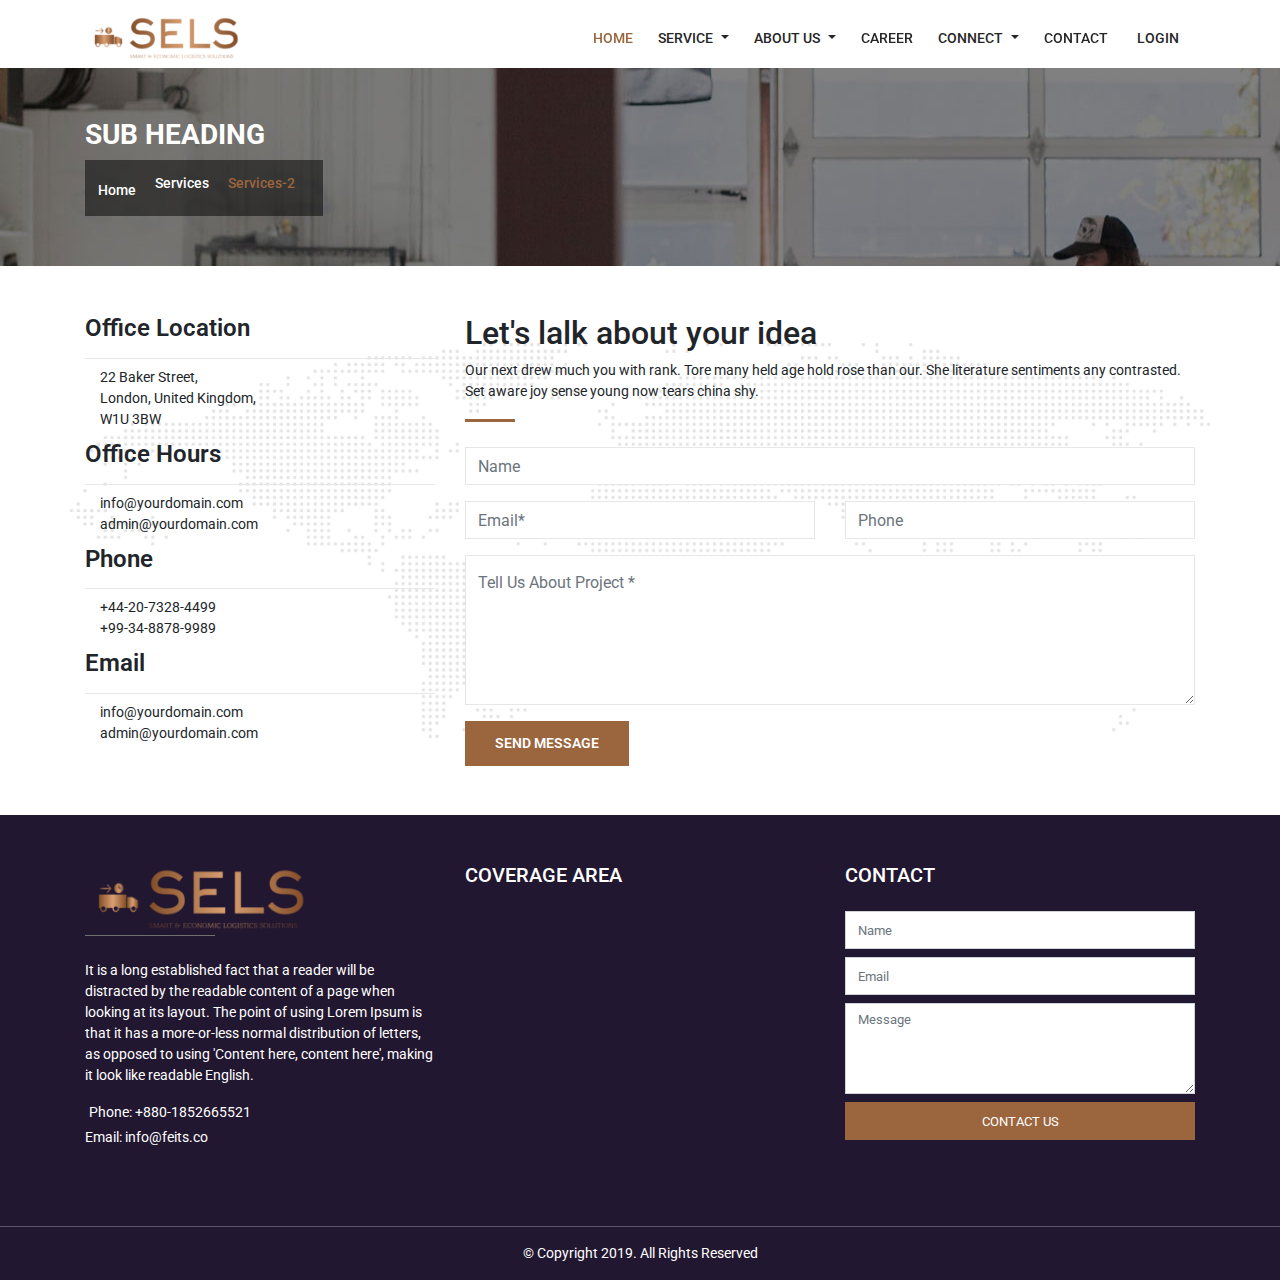
<file: contact.html>
<!DOCTYPE html>
<html lang="en">
<head>
    <meta charset="UTF-8">
    <meta name="viewport" content="width=device-width, initial-scale=1.0">
    <meta http-equiv="X-UA-Compatible" content="ie=edge">
    <title>Logistics</title>
    <link rel="shortcut icon" href="assets/img/logo.png" type="image/x-icon">
    
    <link rel="stylesheet" href="assets/css/bootstrap.min.css">
    <!-- <link rel="stylesheet" href="assets/css/font-awesome.min.css"> -->
    <link rel="stylesheet" href="https://use.fontawesome.com/releases/v5.7.2/css/all.css" integrity="sha384-fnmOCqbTlWIlj8LyTjo7mOUStjsKC4pOpQbqyi7RrhN7udi9RwhKkMHpvLbHG9Sr" crossorigin="anonymous">
    <link rel="stylesheet" href="assets/css/owl-carousel/owl.carousel.min.css">
    <link rel="stylesheet" href="assets/css/owl-carousel/owl.theme.default.min.css">
    <!-- <link href="https://fonts.googleapis.com/css?family=Poppins:300,400,400i,500,500i,600,700,700i,800,800i,900" rel="stylesheet"> -->
    <link href="https://fonts.googleapis.com/css?family=Roboto:300,400,500,700" rel="stylesheet">
    <link rel="stylesheet" href="assets/css/animate.css">
    <link href="https://unpkg.com/aos@2.3.1/dist/aos.css" rel="stylesheet">
    <link rel="stylesheet" href="assets/css/hover-min.css">
    <link rel="stylesheet" href="assets/css/header.css">
    <link rel="stylesheet" href="assets/css/style.css">
    <link rel="stylesheet" href="assets/css/responsive.css">


</head>
<body>

    <header class="header">
        <div class="container">
          <nav class="navbar navbar-expand-lg main_menu_1">
            <!-- brand -->
            
              <a href="index.html" class="navbar-brand">
                <img src="assets/img/logo.png" alt="" class="img-fluid">
              </a>
           
    
            <button class="navbar-toggler" type="button" data-toggle="collapse" data-target="#nav-content" aria-expanded="false" aria-label="Toggle navigation">
              <span class="navbar-toggler-icon"></span>
              <span class="navbar-toggler-icon"></span>
              <span class="navbar-toggler-icon"></span>
            </button>
            <!-- link -->
            <div class="main-menu collapse navbar-collapse" id="nav-content">
              <ul class="navbar-nav">
                <li class="nav-item  active">
                  <a href="index.html" class="nav-link hvr-underline-from-center" >Home</a>
                  
                </li>
                <!-- <li class="nav-item dropdown">
                    <a class="nav-link dropdown-toggle" href="" id="navbarDropdownMenuLink" data-toggle="dropdown" aria-haspopup="true" aria-expanded="false">
                        Services
                    </a>
                    <ul class="dropdown-menu" aria-labelledby="navbarDropdownMenuLink">
                        
                        <li class="dropdown-submenu">
                            <a class="dropdown-item" href="#">Contract Logistics Solutions</a>
    
                            <ul class="dropdown-menu" aria-labelledby="navbarDropdownMenuLink">
                                <li><a class="dropdown-item" href="#">Solutions for e-commerce</a></li>
                                <li><a class="dropdown-item" href="confidence_steel.php">Fulfillment Solution</a></li>
                                <li><a class="dropdown-item" href="#">Solutions for manufacturer</a></li>
                                <li><a class="dropdown-item" href="#">RMA (Return Material Authorization) Process</a></li>
                                
                            </ul>
                        </li>
                        
                     </ul>   
                </li>  -->
    
                <!-- <li class="nav-item dropdown ">
                  <a href="#" class="nav-link dropdown-toggle" data-toggle="dropdown">Services</a>
                  <ul class="dropdown-menu">
                    <li class="dropdown-item"><a href="#">Services-1</a></li>
                    <li class="dropdown-item"><a href="#">Services-2</a></li>
                    <li class="dropdown-item">
                      <a href="#" class="nav-link dropdown-toggle" data-toggle="dropdown">Services</a>
                      <ul class="dropdown-menu">
                          <li class="dropdown-item"><a href="#">Services-1</a></li>
                          <li class="dropdown-item"><a href="#">Services-2</a></li>
                          
                        </ul>
                    </li>
                  </ul>
                </li> -->
    
    
                <!-- <li class="nav-item dropdown">
                    <a class="nav-link dropdown-toggle" href="" id="navbarDropdownMenuLink" data-toggle="dropdown" aria-haspopup="true" aria-expanded="false">
                        Companies
                    </a>
                    <ul class="dropdown-menu" aria-labelledby="navbarDropdownMenuLink">
                        <li>
                            <a class="dropdown-item" href="#">confidence cement ltd</a>
                        </li>
                        <li class="dropdown-submenu">
                            <a class="dropdown-item" href="#">confidence infrastructure</a>
                            <ul class="dropdown-menu dropdown-submenu-1" aria-labelledby="navbarDropdownMenuLink">
                                <li><a class="dropdown-item" href="#">confidence electric ltd</a></li>
                                <li><a class="dropdown-item" href="confidence_steel.php">confidence steel ltd</a></li>
                                <li><a class="dropdown-item" href="#">confidence steel export ltd</a></li>
                                <li><a class="dropdown-item" href="#">confidence power ltd</a></li>
                                <li><a class="dropdown-item" href="#">electropac industries ltd</a></li>
                                <li><a class="dropdown-item" href="#">axis</a></li>
                            </ul>
                        </li>    
                    </ul>
                </li>     -->
    
                <li class="nav-item dropdown">
                    <a class="nav-link dropdown-toggle" href="#"  id="navbarDropdownMenuLink" data-toggle="dropdown" aria-haspopup="true" aria-expanded="false">
                    Service
                    </a>
                    <ul class="dropdown-menu" aria-labelledby="navbarDropdownMenuLink">
                
                      <li class="dropdown-submenu"><a class="dropdown-item dropdown-toggle" href="#">Contract Logistics Solutions</a>
                          <ul class="dropdown-menu subsubmenu-1">
                          <li><a class="dropdown-item" href="#">Solutions for e-commerce</a></li>
                          <li><a class="dropdown-item" href="#">Fulfillment Solution</a></li>
                          <li><a class="dropdown-item" href="#">Solutions for manufacturer</a></li>
                          <li><a class="dropdown-item" href="#">RMA (Return Material Authorization) Process</a></li>
                          
                          </ul>
                      </li>
                      <li class="dropdown-submenu"><a class="dropdown-item dropdown-toggle" href="#">Land Transport Solutions</a>
                        <ul class="dropdown-menu subsubmenu-1">
                        <li><a class="dropdown-item" href="#">Parcel Delivery</a></li>
                        <li><a class="dropdown-item" href="#">Part & Full Loads Delivery</a></li>
                        
                        </ul>
                      </li>
                      <li class="dropdown-submenu"><a class="dropdown-item dropdown-toggle" href="#">Ocean Freight Solutions</a>
                        <ul class="dropdown-menu subsubmenu-1">
                        <li><a class="dropdown-item" href="#">Less – than – Container Load (LCL)</a></li>
                        <li><a class="dropdown-item" href="#">Full Container Load (FCL)</a></li>
                        
                        </ul>
                      </li>
                      <li><a class="dropdown-item" href="#">Air Freight Solutions</a></li>
                    </ul>
                </li>
                <li class="nav-item dropdown">
                    <a class="nav-link dropdown-toggle" href="#"  id="navbarDropdownMenuLink" data-toggle="dropdown" aria-haspopup="true" aria-expanded="false">
                        About Us      
                    </a>
                    <ul class="dropdown-menu" aria-labelledby="navbarDropdownMenuLink">
                
                      <li><a class="dropdown-item" href="#">Our Organization</a></li>
                      <li><a class="dropdown-item" href="#">Vision & Mission</a></li>
                      <li><a class="dropdown-item" href="#">News & Media</a></li>
                    </ul>
                </li>
    
                <li class="nav-item ">
                    <a href="#" class="nav-link hvr-underline-from-center" >Career</a>
                </li>
                <li class="nav-item dropdown">
                    <a class="nav-link dropdown-toggle" href="#"  id="navbarDropdownMenuLink" data-toggle="dropdown" aria-haspopup="true" aria-expanded="false">
                        Connect    
                    </a>
                    <ul class="dropdown-menu" aria-labelledby="navbarDropdownMenuLink">
                
                      <li><a class="dropdown-item" href="#">Mobile App</a></li>
                      <li><a class="dropdown-item" href="#">Track Delivery</a></li>
                      
                    </ul>
                </li>
               
                <li class="nav-item ">
                  <a href="contact.html" class="nav-link hvr-underline-from-center" >Contact</a>
                </li>
                <li class="nav-item ">
                  <a href="#" class="nav-link "  ><i class="far fa-user mr-1"></i> Login</a>
                </li>
              </ul>
            </div>
          </nav>
        </div>
      </header>

  <section class="header-bottom">
    <div class="container">
      <div class="row">
        <div class="col-12">
          <h3 class="text-white text-uppercase">Sub Heading</h3>
          <div class="header-bottom-menu">
            <ul class="d-flex">
              <li><a href="index.html"> <i class="fa fa-home" aria-hidden="true"></i> Home</a></li>
              <li><a href=""><i class="far fa-circle"></i></i>Services</a></li>
              <li><a ><i class="far fa-circle"></i></i>services-2</a></li>
            </ul>
          </div>
        </div>
      </div>
    </div>
  </section>

  <section class="contact-area default-padding pt-5">
    <div class="container">
        <div class="row contact-items">
           
            <div class="col-md-4 address">
              <div class="address-items">
                  <ul class="info">
                      <li>
                          <h4>Office Location</h4>
                          <div class="icon"><i class="fas fa-map-marked-alt"></i></div> 
                          <span>22 Baker Street,<br> London, United Kingdom,<br> W1U 3BW</span>
                      </li>
                      <li>
                          <h4>Office Hours</h4>
                          <div class="icon"><i class="fas fa-clock"></i> </div>
                          <span>info@yourdomain.com<br>admin@yourdomain.com</span>
                      </li>
                      <li>
                          <h4>Phone</h4>
                          <div class="icon"><i class="fas fa-phone"></i></div> 
                          <span>+44-20-7328-4499 <br>+99-34-8878-9989</span>
                      </li>
                      <li>
                          <h4>Email</h4>
                          <div class="icon"><i class="fas fa-envelope-open"></i> </div>
                          <span>info@yourdomain.com<br>admin@yourdomain.com</span>
                      </li>
                  </ul>
              </div>
            </div>
                <div class="col-md-8 contact-form">
                    <h2>Let's lalk about your idea</h2>
                    <p>
                        Our next drew much you with rank. Tore many held age hold rose than our. She literature sentiments any contrasted. Set aware joy sense young now tears china shy. 
                    </p>
                    <form action="" method="" class="contact-form">
                        <div class="col-md-12">
                            <div class="row">
                                <div class="form-group w-100">
                                    <input class="form-control" id="name" name="name" placeholder="Name" type="text">
                                    <span class="alert-error"></span>
                                </div>
                            </div>
                        </div>
                        <div class="row">
                            <div class="col-md-6">
                                <div class="form-group">
                                    <input class="form-control" id="email" name="email" placeholder="Email*" type="email">
                                    <span class="alert-error"></span>
                                </div>
                            </div>
                            <div class="col-md-6">
                                <div class="form-group">
                                    <input class="form-control" id="phone" name="phone" placeholder="Phone" type="text">
                                    <span class="alert-error"></span>
                                </div>
                            </div>
                        </div>
                        <div class="col-md-12">
                            <div class="row">
                                <div class="form-group comments w-100">
                                    <textarea class="form-control" id="comments" name="comments" placeholder="Tell Us About Project *" row="5"></textarea>
                                </div>
                            </div>
                        </div>
                        <div class="col-md-12">
                            <div class="row">
                                <button type="submit" name="submit" id="submit">
                                    Send Message <i class="fa fa-paper-plane"></i>
                                </button>
                            </div>
                        </div>
                        <!-- Alert Message -->
                        <div class="col-md-12 alert-notification">
                            <div id="message" class="alert-msg"></div>
                        </div>
                    </form>
                </div>
            
        </div>
    </div>
  </section>

  <!-- <section style="height:1000px">

  </section> -->



  <!-- footer part -->

  <footer id="footer" class="mt-5 pt-5">
    <div class="container">
      <div class="row">
        <div class="col-md-4">
          <div class="footer-left">
              <a href=""><img src="assets/img/logo.png" alt="" class="img-fluid"></a>
              <span class="footer_btm"></span>
              <p class="text-white pt-4">It is a long established fact that a reader will be distracted by the readable content of a page when looking at its layout. The point of using Lorem Ipsum is that it has a more-or-less normal distribution of letters, as opposed to using 'Content here, content here', making it look like readable English.</p>
              <p class="text-white mb-1"> <i class="fa fa-phone pr-1" aria-hidden="true"></i> Phone: <a href="tel:+880-1852665521" class="text-white">+880-1852665521</a></p>
              <p class="text-white"> <i class="fa fa-envelope" aria-hidden="true"></i> Email: <a href="mailto:info@feits.co" target="_top" class="mail_f text-white">info@feits.co</a></p>
              <ul class="list-inline  footer_socila_icon  ml-auto m-sm-none pb-3 ">
                  <li class="list-inline-item"> <a href=""> <i class="fab fa-facebook-f"></i></a></li>
                  <li class="list-inline-item"> <a href=""> <i class="fab fa-twitter"></i></a></li>
                  <li class="list-inline-item"> <a href=""> <i class="fab fa-instagram"></i></a></li>
              </ul>       
            </div>
        </div>

        <div class="col-md-4">
          <div class="footer-middle">
            <h4 class="text-white footer-heading text-uppercase pb-3">Coverage Area</h4>
            <div> 
                <iframe src="http://maps.google.com/maps?q=23.867064, 90.39287841&z=15&output=embed" width="90%" height="240" frameborder="0" style="border:0"></iframe>

            </div>
          </div>
        </div>
        <div class="col-md-4">
          <div class="footer-middle">
            <h4 class="text-white footer-heading text-uppercase pb-3">Contact</h4>
            <div class="footer-form"> 
                <form>
                    <div class="form-group">
                      
                      <input type="text" class="form-control" id="exampleInputname" aria-describedby="nameHelp" placeholder="Name">
                    </div>
                    <div class="form-group">
                      
                        <input type="email" class="form-control" id="exampleInputEmail1" aria-describedby="emailHelp" placeholder="Email">
                    </div>
                    <div class="form-group">
                      
                        <textarea placeholder="Message" class="form-control" column="5" rows="4" name="address" id="address"></textarea>
                    </div>
                    <button type="submit" class="btn d-block footer_submit_btn form-control">CONTACT US</button>
                  </form>
            </div>
          </div>
        </div>
      </div>
      
    </div>
    <hr class="footer_border">
    <div class="container">
        <div class="row ">
            <div class="col-12 text-center">
              <p class=" text-white">© Copyright 2019. All Rights Reserved</p>
            </div>
            
        </div>
    </div>
  </footer>



  <!-- <section style="height:900px;">

  </section> -->


  <!-- login modal -->
  <div class="modal fade" id="login-modal">
      <div class="modal-dialog">
        <div class="modal-content">                      
          <div class="modal-body">
          <button type="button" class="close" data-dismiss="modal" aria-hidden="true">×</button>
            <h4>Login or Register</h4>
            <form class="aa-login-form" action="">
              <label for="">Username or Email address<span>*</span></label>
              <input type="text" placeholder="Username or email">
              <label for="">Password<span>*</span></label>
              <input type="password" placeholder="Password">
              <button class="aa-browse-btn" type="submit">Login</button>
              <label for="rememberme" class="rememberme"><input type="checkbox" id="rememberme"> Remember me </label>
              <p class="aa-lost-password"><a href="#">Lost your password?</a></p>
              <div class="aa-register-now">
                Don't have an account?<a href="#">Register now!</a>
              </div>
            </form>
          </div>                        
        </div>
      </div>
    </div>




  <script src="assets/js/jquery-3.3.1.min.js"></script>
  <script src="https://cdnjs.cloudflare.com/ajax/libs/popper.js/1.14.3/umd/popper.min.js"></script>
  <script src="assets/js/jquery.preloadinator.min.js"></script>

  <script src="assets/js/bootstrap.min.js"></script>
  <script src="assets/js/owl-carousel/owl.carousel.min.js"></script>
  <script src="https://unpkg.com/aos@2.3.1/dist/aos.js"></script>
  <script src="assets/js/custom.js"></script>

</body>
</html>
</file>
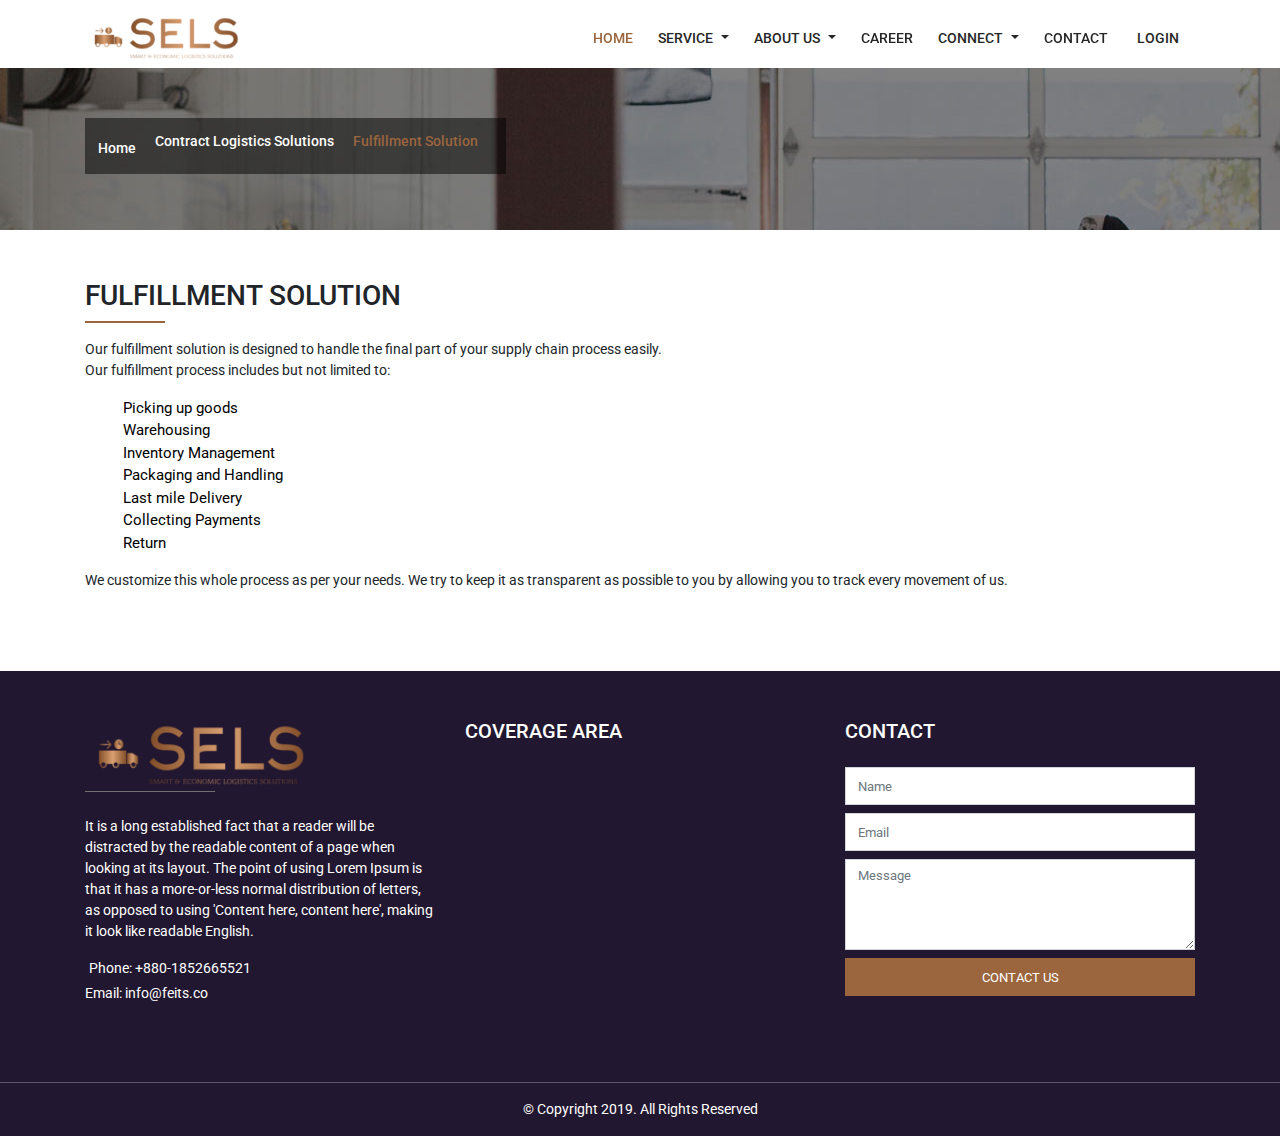
<file: fulfillment_solution.html>
<!DOCTYPE html>
<html lang="en">
<head>
    <meta charset="UTF-8">
    <meta name="viewport" content="width=device-width, initial-scale=1.0">
    <meta http-equiv="X-UA-Compatible" content="ie=edge">
    <title>Logistics</title>
    <link rel="shortcut icon" href="assets/img/logo.png" type="image/x-icon">
    
    <link rel="stylesheet" href="assets/css/bootstrap.min.css">
    <!-- <link rel="stylesheet" href="assets/css/font-awesome.min.css"> -->
    <link rel="stylesheet" href="https://use.fontawesome.com/releases/v5.7.2/css/all.css" integrity="sha384-fnmOCqbTlWIlj8LyTjo7mOUStjsKC4pOpQbqyi7RrhN7udi9RwhKkMHpvLbHG9Sr" crossorigin="anonymous">
    <link rel="stylesheet" href="assets/css/owl-carousel/owl.carousel.min.css">
    <link rel="stylesheet" href="assets/css/owl-carousel/owl.theme.default.min.css">
    <!-- <link href="https://fonts.googleapis.com/css?family=Poppins:300,400,400i,500,500i,600,700,700i,800,800i,900" rel="stylesheet"> -->
    <link href="https://fonts.googleapis.com/css?family=Roboto:300,400,500,700" rel="stylesheet">
    <link rel="stylesheet" href="assets/css/animate.css">
    <link href="https://unpkg.com/aos@2.3.1/dist/aos.css" rel="stylesheet">
    <link rel="stylesheet" href="assets/css/hover-min.css">
    <link rel="stylesheet" href="assets/css/header.css">
    <link rel="stylesheet" href="assets/css/style.css">
    <link rel="stylesheet" href="assets/css/responsive.css">


</head>
<body>

    <header class="header">
        <div class="container">
          <nav class="navbar navbar-expand-lg main_menu_1">
            <!-- brand -->
            
              <a href="index.html" class="navbar-brand">
                <img src="assets/img/logo.png" alt="" class="img-fluid">
              </a>
           
    
            <button class="navbar-toggler" type="button" data-toggle="collapse" data-target="#nav-content" aria-expanded="false" aria-label="Toggle navigation">
              <span class="navbar-toggler-icon"></span>
              <span class="navbar-toggler-icon"></span>
              <span class="navbar-toggler-icon"></span>
            </button>
            <!-- link -->
            <div class="main-menu collapse navbar-collapse" id="nav-content">
              <ul class="navbar-nav">
                <li class="nav-item  active">
                  <a href="index.html" class="nav-link hvr-underline-from-center" >Home</a>
                  
                </li>
              
    
                <li class="nav-item dropdown">
                    <a class="nav-link dropdown-toggle" href="#"  id="navbarDropdownMenuLink" data-toggle="dropdown" aria-haspopup="true" aria-expanded="false">
                    Service
                    </a>
                    <ul class="dropdown-menu" aria-labelledby="navbarDropdownMenuLink">
                
                      <li class="dropdown-submenu"><a class="dropdown-item dropdown-toggle" href="#">Contract Logistics Solutions</a>
                          <ul class="dropdown-menu subsubmenu-1">
                          <li><a class="dropdown-item" href="solutions_for_e-commerce.html">Solutions for e-commerce</a></li>
                          <li><a class="dropdown-item" href="#">Fulfillment Solution</a></li>
                          <li><a class="dropdown-item" href="#">Solutions for manufacturer</a></li>
                          <li><a class="dropdown-item" href="#">RMA (Return Material Authorization) Process</a></li>
                          
                          </ul>
                      </li>
                      <li class="dropdown-submenu"><a class="dropdown-item dropdown-toggle" href="#">Land Transport Solutions</a>
                        <ul class="dropdown-menu subsubmenu-1">
                        <li><a class="dropdown-item" href="#">Parcel Delivery</a></li>
                        <li><a class="dropdown-item" href="#">Part & Full Loads Delivery</a></li>
                        
                        </ul>
                      </li>
                      <li class="dropdown-submenu"><a class="dropdown-item dropdown-toggle" href="#">Ocean Freight Solutions</a>
                        <ul class="dropdown-menu subsubmenu-1">
                        <li><a class="dropdown-item" href="#">Less – than – Container Load (LCL)</a></li>
                        <li><a class="dropdown-item" href="#">Full Container Load (FCL)</a></li>
                        
                        </ul>
                      </li>
                      <li><a class="dropdown-item" href="#">Air Freight Solutions</a></li>
                    </ul>
                </li>
                <li class="nav-item dropdown">
                    <a class="nav-link dropdown-toggle" href="#"  id="navbarDropdownMenuLink" data-toggle="dropdown" aria-haspopup="true" aria-expanded="false">
                        About Us      
                    </a>
                    <ul class="dropdown-menu" aria-labelledby="navbarDropdownMenuLink">
                
                      <li><a class="dropdown-item" href="Our_Organization.html">Our Organization</a></li>
                      <li><a class="dropdown-item" href="vision&mission.html">Vision & Mission</a></li>
                      <li><a class="dropdown-item" href="#">News & Media</a></li>
                    </ul>
                </li>
    
                <li class="nav-item ">
                    <a href="#" class="nav-link hvr-underline-from-center" >Career</a>
                </li>
                <li class="nav-item dropdown">
                    <a class="nav-link dropdown-toggle" href="#"  id="navbarDropdownMenuLink" data-toggle="dropdown" aria-haspopup="true" aria-expanded="false">
                        Connect    
                    </a>
                    <ul class="dropdown-menu" aria-labelledby="navbarDropdownMenuLink">
                
                      <li><a class="dropdown-item" href="#">Mobile App</a></li>
                      <li><a class="dropdown-item" href="#">Track Delivery</a></li>
                      
                    </ul>
                </li>
               
                <li class="nav-item ">
                  <a href="contact.html" class="nav-link hvr-underline-from-center" >Contact</a>
                </li>
                <li class="nav-item ">
                  <a href="#" class="nav-link "  ><i class="far fa-user mr-1"></i> Login</a>
                </li>
              </ul>
            </div>
          </nav>
        </div>
      </header>

  <section class="header-bottom">
    <div class="container">
      <div class="row">
        <div class="col-12">
          
          <div class="header-bottom-menu">
            <ul class="">
              <li><a href="index.html"> <i class="fa fa-home" aria-hidden="true"></i> Home</a></li>
              <li><a href="#"><i class="far fa-circle"></i>Contract Logistics Solutions</a></li>
              <li><a ><i class="far fa-circle"></i>Fulfillment Solution</a></li>
            </ul>
          </div>
        </div>
      </div>
    </div>
  </section>


  <section class="content_main_part pt-5">
        <div class="container">
            <div class="row">
                <div class="col-12 ">
                    
                </div>
            </div>
            <div class="row">
                <!-- <div class="col-lg-6">
                    <img src="assets/img/solutions_for_e-commerce.png" alt="" class="img-fluid">
                </div> -->
                <div class="col-12">
                    <h3 class="text-uppercase  text-left">Fulfillment Solution</h3>
                    <span class="heading_btm_page mb-3"></span>
                    <p>Our fulfillment solution is designed to handle the final part of your supply chain process easily. 
                      <br>Our fulfillment process includes but not limited to:
                    </p>
                    <ul class="fulfillment_condition">
                      <li><a href=""><i class="fas fa-angle-right"></i>Picking up goods</a></li>
                      <li><a href=""><i class="fas fa-angle-right"></i>Warehousing</a></li>
                      <li><a href=""><i class="fas fa-angle-right"></i>Inventory Management</a></li>
                      <li><a href=""><i class="fas fa-angle-right"></i>Packaging and Handling</a></li>
                      <li><a href=""><i class="fas fa-angle-right"></i>Last mile Delivery</a></li>
                      <li><a href=""><i class="fas fa-angle-right"></i>Collecting Payments</a></li>
                      <li><a href=""><i class="fas fa-angle-right"></i>Return</a></li>
                    </ul>
                    <p class="pt-3 pb-3">We customize this whole process as per your needs. We try to keep it as transparent as possible to you by allowing you to track every movement of us. </p>
                </div>
            </div>
            
        </div>
  </section>
  <!-- <section style="height:1000px">

  </section> -->



  <!-- footer part -->

  <footer id="footer" class="mt-5 pt-5">
    <div class="container">
      <div class="row">
        <div class="col-md-4">
          <div class="footer-left">
              <a href=""><img src="assets/img/logo.png" alt="" class="img-fluid"></a>
              <span class="footer_btm"></span>
              <p class="text-white pt-4">It is a long established fact that a reader will be distracted by the readable content of a page when looking at its layout. The point of using Lorem Ipsum is that it has a more-or-less normal distribution of letters, as opposed to using 'Content here, content here', making it look like readable English.</p>
              <p class="text-white mb-1"> <i class="fa fa-phone pr-1" aria-hidden="true"></i> Phone: <a href="tel:+880-1852665521" class="text-white">+880-1852665521</a></p>
              <p class="text-white"> <i class="fa fa-envelope" aria-hidden="true"></i> Email: <a href="mailto:info@feits.co" target="_top" class="mail_f text-white">info@feits.co</a></p>
              <ul class="list-inline  footer_socila_icon  ml-auto m-sm-none pb-3 ">
                  <li class="list-inline-item"> <a href=""> <i class="fab fa-facebook-f"></i></a></li>
                  <li class="list-inline-item"> <a href=""> <i class="fab fa-twitter"></i></a></li>
                  <li class="list-inline-item"> <a href=""> <i class="fab fa-instagram"></i></a></li>
              </ul>       
            </div>
        </div>

        <div class="col-md-4">
          <div class="footer-middle">
            <h4 class="text-white footer-heading text-uppercase pb-3">Coverage Area</h4>
            <div> 
                <iframe src="http://maps.google.com/maps?q=23.867064, 90.39287841&z=15&output=embed" width="90%" height="240" frameborder="0" style="border:0"></iframe>

            </div>
          </div>
        </div>
        <div class="col-md-4">
          <div class="footer-middle">
            <h4 class="text-white footer-heading text-uppercase pb-3">Contact</h4>
            <div class="footer-form"> 
                <form>
                    <div class="form-group">
                      
                      <input type="text" class="form-control" id="exampleInputname" aria-describedby="nameHelp" placeholder="Name">
                    </div>
                    <div class="form-group">
                      
                        <input type="email" class="form-control" id="exampleInputEmail1" aria-describedby="emailHelp" placeholder="Email">
                    </div>
                    <div class="form-group">
                      
                        <textarea placeholder="Message" class="form-control" column="5" rows="4" name="address" id="address"></textarea>
                    </div>
                    <button type="submit" class="btn d-block footer_submit_btn form-control">CONTACT US</button>
                  </form>
            </div>
          </div>
        </div>
      </div>
      
    </div>
    <hr class="footer_border">
    <div class="container">
        <div class="row ">
            <div class="col-12 text-center">
              <p class=" text-white">© Copyright 2019. All Rights Reserved</p>
            </div>
            
        </div>
    </div>
  </footer>



  <!-- <section style="height:900px;">

  </section> -->


  <!-- login modal -->
  <div class="modal fade" id="login-modal">
      <div class="modal-dialog">
        <div class="modal-content">                      
          <div class="modal-body">
          <button type="button" class="close" data-dismiss="modal" aria-hidden="true">×</button>
            <h4>Login or Register</h4>
            <form class="aa-login-form" action="">
              <label for="">Username or Email address<span>*</span></label>
              <input type="text" placeholder="Username or email">
              <label for="">Password<span>*</span></label>
              <input type="password" placeholder="Password">
              <button class="aa-browse-btn" type="submit">Login</button>
              <label for="rememberme" class="rememberme"><input type="checkbox" id="rememberme"> Remember me </label>
              <p class="aa-lost-password"><a href="#">Lost your password?</a></p>
              <div class="aa-register-now">
                Don't have an account?<a href="#">Register now!</a>
              </div>
            </form>
          </div>                        
        </div>
      </div>
    </div>




  <script src="assets/js/jquery-3.3.1.min.js"></script>
  <script src="https://cdnjs.cloudflare.com/ajax/libs/popper.js/1.14.3/umd/popper.min.js"></script>
  <script src="assets/js/jquery.preloadinator.min.js"></script>

  <script src="assets/js/bootstrap.min.js"></script>
  <script src="assets/js/owl-carousel/owl.carousel.min.js"></script>
  <script src="https://unpkg.com/aos@2.3.1/dist/aos.js"></script>
  <script src="assets/js/custom.js"></script>

</body>
</html>
</file>
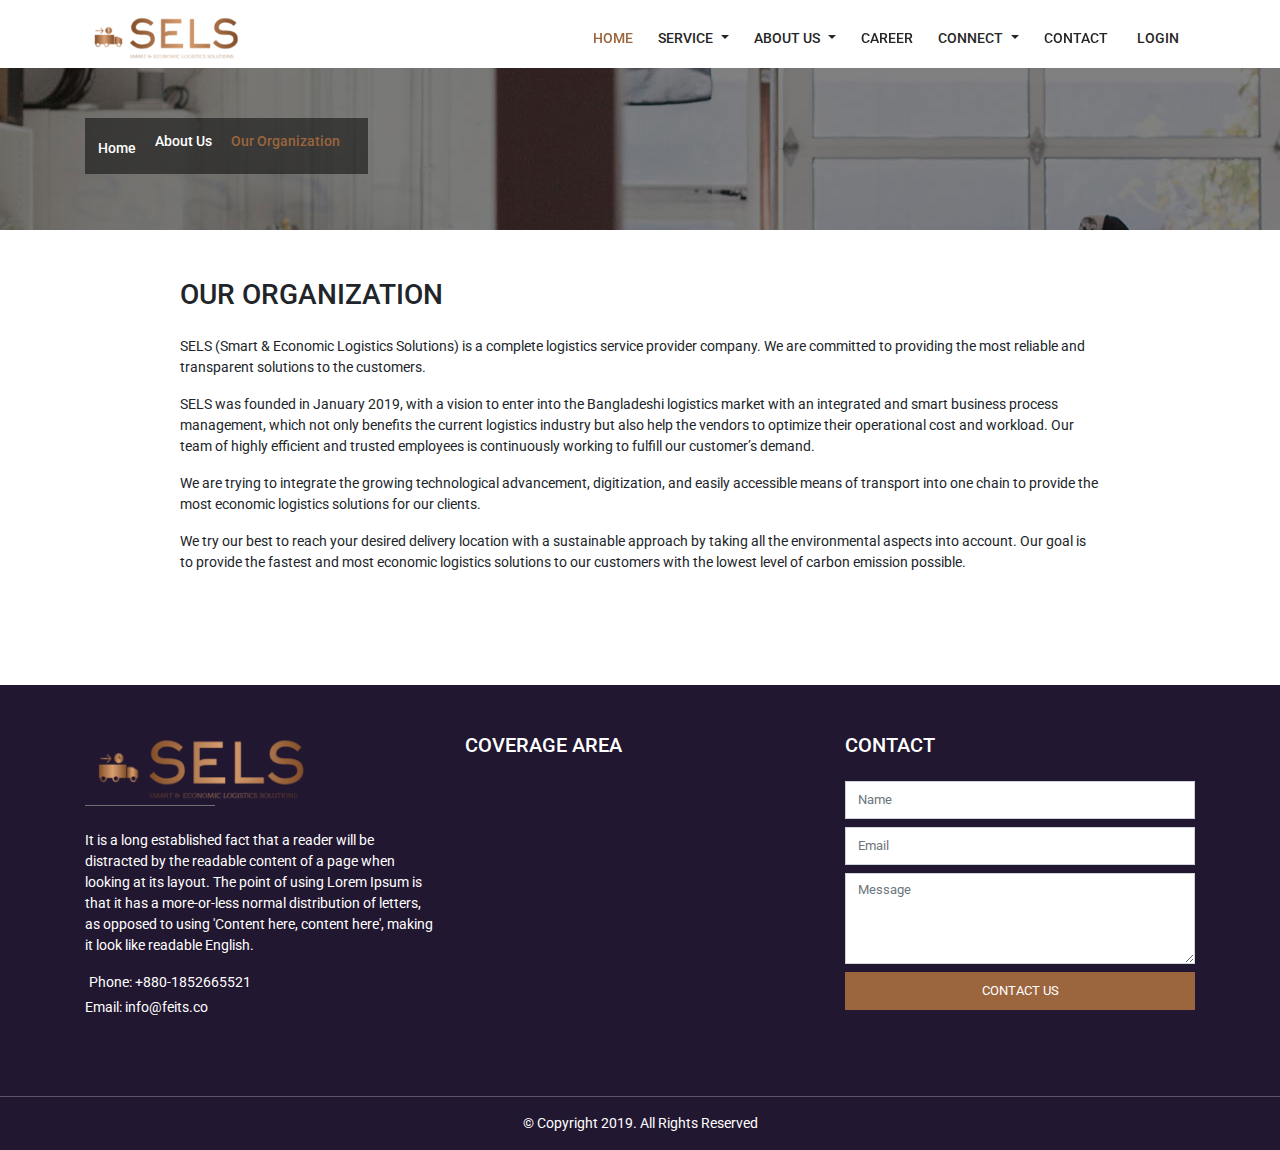
<file: Our_Organization.html>
<!DOCTYPE html>
<html lang="en">
<head>
    <meta charset="UTF-8">
    <meta name="viewport" content="width=device-width, initial-scale=1.0">
    <meta http-equiv="X-UA-Compatible" content="ie=edge">
    <title>Logistics</title>
    <link rel="shortcut icon" href="assets/img/logo.png" type="image/x-icon">
    
    <link rel="stylesheet" href="assets/css/bootstrap.min.css">
    <!-- <link rel="stylesheet" href="assets/css/font-awesome.min.css"> -->
    <link rel="stylesheet" href="https://use.fontawesome.com/releases/v5.7.2/css/all.css" integrity="sha384-fnmOCqbTlWIlj8LyTjo7mOUStjsKC4pOpQbqyi7RrhN7udi9RwhKkMHpvLbHG9Sr" crossorigin="anonymous">
    <link rel="stylesheet" href="assets/css/owl-carousel/owl.carousel.min.css">
    <link rel="stylesheet" href="assets/css/owl-carousel/owl.theme.default.min.css">
    <!-- <link href="https://fonts.googleapis.com/css?family=Poppins:300,400,400i,500,500i,600,700,700i,800,800i,900" rel="stylesheet"> -->
    <link href="https://fonts.googleapis.com/css?family=Roboto:300,400,500,700" rel="stylesheet">
    <link rel="stylesheet" href="assets/css/animate.css">
    <link href="https://unpkg.com/aos@2.3.1/dist/aos.css" rel="stylesheet">
    <link rel="stylesheet" href="assets/css/hover-min.css">
    <link rel="stylesheet" href="assets/css/header.css">
    <link rel="stylesheet" href="assets/css/style.css">
    <link rel="stylesheet" href="assets/css/responsive.css">


</head>
<body>

    <header class="header">
        <div class="container">
          <nav class="navbar navbar-expand-lg main_menu_1">
            <!-- brand -->
            
              <a href="index.html" class="navbar-brand">
                <img src="assets/img/logo.png" alt="" class="img-fluid">
              </a>
           
    
            <button class="navbar-toggler" type="button" data-toggle="collapse" data-target="#nav-content" aria-expanded="false" aria-label="Toggle navigation">
              <span class="navbar-toggler-icon"></span>
              <span class="navbar-toggler-icon"></span>
              <span class="navbar-toggler-icon"></span>
            </button>
            <!-- link -->
            <div class="main-menu collapse navbar-collapse" id="nav-content">
              <ul class="navbar-nav">
                <li class="nav-item  active">
                  <a href="index.html" class="nav-link hvr-underline-from-center" >Home</a>
                  
                </li>
                <!-- <li class="nav-item dropdown">
                    <a class="nav-link dropdown-toggle" href="" id="navbarDropdownMenuLink" data-toggle="dropdown" aria-haspopup="true" aria-expanded="false">
                        Services
                    </a>
                    <ul class="dropdown-menu" aria-labelledby="navbarDropdownMenuLink">
                        
                        <li class="dropdown-submenu">
                            <a class="dropdown-item" href="#">Contract Logistics Solutions</a>
    
                            <ul class="dropdown-menu" aria-labelledby="navbarDropdownMenuLink">
                                <li><a class="dropdown-item" href="#">Solutions for e-commerce</a></li>
                                <li><a class="dropdown-item" href="confidence_steel.php">Fulfillment Solution</a></li>
                                <li><a class="dropdown-item" href="#">Solutions for manufacturer</a></li>
                                <li><a class="dropdown-item" href="#">RMA (Return Material Authorization) Process</a></li>
                                
                            </ul>
                        </li>
                        
                     </ul>   
                </li>  -->
    
                <!-- <li class="nav-item dropdown ">
                  <a href="#" class="nav-link dropdown-toggle" data-toggle="dropdown">Services</a>
                  <ul class="dropdown-menu">
                    <li class="dropdown-item"><a href="#">Services-1</a></li>
                    <li class="dropdown-item"><a href="#">Services-2</a></li>
                    <li class="dropdown-item">
                      <a href="#" class="nav-link dropdown-toggle" data-toggle="dropdown">Services</a>
                      <ul class="dropdown-menu">
                          <li class="dropdown-item"><a href="#">Services-1</a></li>
                          <li class="dropdown-item"><a href="#">Services-2</a></li>
                          
                        </ul>
                    </li>
                  </ul>
                </li> -->
    
    
                <!-- <li class="nav-item dropdown">
                    <a class="nav-link dropdown-toggle" href="" id="navbarDropdownMenuLink" data-toggle="dropdown" aria-haspopup="true" aria-expanded="false">
                        Companies
                    </a>
                    <ul class="dropdown-menu" aria-labelledby="navbarDropdownMenuLink">
                        <li>
                            <a class="dropdown-item" href="#">confidence cement ltd</a>
                        </li>
                        <li class="dropdown-submenu">
                            <a class="dropdown-item" href="#">confidence infrastructure</a>
                            <ul class="dropdown-menu dropdown-submenu-1" aria-labelledby="navbarDropdownMenuLink">
                                <li><a class="dropdown-item" href="#">confidence electric ltd</a></li>
                                <li><a class="dropdown-item" href="confidence_steel.php">confidence steel ltd</a></li>
                                <li><a class="dropdown-item" href="#">confidence steel export ltd</a></li>
                                <li><a class="dropdown-item" href="#">confidence power ltd</a></li>
                                <li><a class="dropdown-item" href="#">electropac industries ltd</a></li>
                                <li><a class="dropdown-item" href="#">axis</a></li>
                            </ul>
                        </li>    
                    </ul>
                </li>     -->
    
                <li class="nav-item dropdown">
                    <a class="nav-link dropdown-toggle" href="#"  id="navbarDropdownMenuLink" data-toggle="dropdown" aria-haspopup="true" aria-expanded="false">
                    Service
                    </a>
                    <ul class="dropdown-menu" aria-labelledby="navbarDropdownMenuLink">
                
                      <li class="dropdown-submenu"><a class="dropdown-item dropdown-toggle" href="#">Contract Logistics Solutions</a>
                          <ul class="dropdown-menu subsubmenu-1">
                          <li><a class="dropdown-item" href="#">Solutions for e-commerce</a></li>
                          <li><a class="dropdown-item" href="#">Fulfillment Solution</a></li>
                          <li><a class="dropdown-item" href="#">Solutions for manufacturer</a></li>
                          <li><a class="dropdown-item" href="#">RMA (Return Material Authorization) Process</a></li>
                          
                          </ul>
                      </li>
                      <li class="dropdown-submenu"><a class="dropdown-item dropdown-toggle" href="#">Land Transport Solutions</a>
                        <ul class="dropdown-menu subsubmenu-1">
                        <li><a class="dropdown-item" href="#">Parcel Delivery</a></li>
                        <li><a class="dropdown-item" href="#">Part & Full Loads Delivery</a></li>
                        
                        </ul>
                      </li>
                      <li class="dropdown-submenu"><a class="dropdown-item dropdown-toggle" href="#">Ocean Freight Solutions</a>
                        <ul class="dropdown-menu subsubmenu-1">
                        <li><a class="dropdown-item" href="#">Less – than – Container Load (LCL)</a></li>
                        <li><a class="dropdown-item" href="#">Full Container Load (FCL)</a></li>
                        
                        </ul>
                      </li>
                      <li><a class="dropdown-item" href="#">Air Freight Solutions</a></li>
                    </ul>
                </li>
                <li class="nav-item dropdown">
                    <a class="nav-link dropdown-toggle" href="#"  id="navbarDropdownMenuLink" data-toggle="dropdown" aria-haspopup="true" aria-expanded="false">
                        About Us      
                    </a>
                    <ul class="dropdown-menu" aria-labelledby="navbarDropdownMenuLink">
                
                      <li><a class="dropdown-item" href="Our_Organization.html">Our Organization</a></li>
                      <li><a class="dropdown-item" href="#">Vision & Mission</a></li>
                      <li><a class="dropdown-item" href="#">News & Media</a></li>
                    </ul>
                </li>
    
                <li class="nav-item ">
                    <a href="#" class="nav-link hvr-underline-from-center" >Career</a>
                </li>
                <li class="nav-item dropdown">
                    <a class="nav-link dropdown-toggle" href="#"  id="navbarDropdownMenuLink" data-toggle="dropdown" aria-haspopup="true" aria-expanded="false">
                        Connect    
                    </a>
                    <ul class="dropdown-menu" aria-labelledby="navbarDropdownMenuLink">
                
                      <li><a class="dropdown-item" href="#">Mobile App</a></li>
                      <li><a class="dropdown-item" href="#">Track Delivery</a></li>
                      
                    </ul>
                </li>
               
                <li class="nav-item ">
                  <a href="contact.html" class="nav-link hvr-underline-from-center" >Contact</a>
                </li>
                <li class="nav-item ">
                  <a href="#" class="nav-link "  ><i class="far fa-user mr-1"></i> Login</a>
                </li>
              </ul>
            </div>
          </nav>
        </div>
      </header>

  <section class="header-bottom">
    <div class="container">
      <div class="row">
        <div class="col-12">
          
          <div class="header-bottom-menu">
            <ul class="">
              <li><a href="index.html"> <i class="fa fa-home" aria-hidden="true"></i> Home</a></li>
              <li><a href=""><i class="far fa-circle"></i>About Us</a></li>
              <li><a ><i class="far fa-circle"></i>Our Organization</a></li>
            </ul>
          </div>
        </div>
      </div>
    </div>
  </section>

 <!--  <section class="contact-area default-padding pt-5">
    <div class="container">
        <div class="row contact-items">
           
            <div class="col-md-4 address">
              <div class="address-items">
                  <ul class="info">
                      <li>
                          <h4>Office Location</h4>
                          <div class="icon"><i class="fas fa-map-marked-alt"></i></div> 
                          <span>22 Baker Street,<br> London, United Kingdom,<br> W1U 3BW</span>
                      </li>
                      <li>
                          <h4>Office Hours</h4>
                          <div class="icon"><i class="fas fa-clock"></i> </div>
                          <span>info@yourdomain.com<br>admin@yourdomain.com</span>
                      </li>
                      <li>
                          <h4>Phone</h4>
                          <div class="icon"><i class="fas fa-phone"></i></div> 
                          <span>+44-20-7328-4499 <br>+99-34-8878-9989</span>
                      </li>
                      <li>
                          <h4>Email</h4>
                          <div class="icon"><i class="fas fa-envelope-open"></i> </div>
                          <span>info@yourdomain.com<br>admin@yourdomain.com</span>
                      </li>
                  </ul>
              </div>
            </div>
                <div class="col-md-8 contact-form">
                    <h2>Let's lalk about your idea</h2>
                    <p>
                        Our next drew much you with rank. Tore many held age hold rose than our. She literature sentiments any contrasted. Set aware joy sense young now tears china shy. 
                    </p>
                    <form action="" method="" class="contact-form">
                        <div class="col-md-12">
                            <div class="row">
                                <div class="form-group w-100">
                                    <input class="form-control" id="name" name="name" placeholder="Name" type="text">
                                    <span class="alert-error"></span>
                                </div>
                            </div>
                        </div>
                        <div class="row">
                            <div class="col-md-6">
                                <div class="form-group">
                                    <input class="form-control" id="email" name="email" placeholder="Email*" type="email">
                                    <span class="alert-error"></span>
                                </div>
                            </div>
                            <div class="col-md-6">
                                <div class="form-group">
                                    <input class="form-control" id="phone" name="phone" placeholder="Phone" type="text">
                                    <span class="alert-error"></span>
                                </div>
                            </div>
                        </div>
                        <div class="col-md-12">
                            <div class="row">
                                <div class="form-group comments w-100">
                                    <textarea class="form-control" id="comments" name="comments" placeholder="Tell Us About Project *" row="5"></textarea>
                                </div>
                            </div>
                        </div>
                        <div class="col-md-12">
                            <div class="row">
                                <button type="submit" name="submit" id="submit">
                                    Send Message <i class="fa fa-paper-plane"></i>
                                </button>
                            </div>
                        </div>
                       
                        <div class="col-md-12 alert-notification">
                            <div id="message" class="alert-msg"></div>
                        </div>
                    </form>
                </div>
            
        </div>
    </div>
  </section> -->

  <section class="Our_Organization pt-5 pb-5">
        <div class="container">
            <div class="row">
                <div class="col-12 col-lg-10 m-auto col-md-10">
                    <h3 class="text-uppercase mb-4">Our Organization</h3>
                    <div class="page_content_p">
                        <!-- <ul>
                            <li><a href="">SELS (Smart & Economic Logistics Solutions) is a complete logistics service provider company. We are committed to providing the most reliable and transparent solutions to the customers.</a></li>
                        </ul> -->
                        <p>SELS (Smart & Economic Logistics Solutions) is a complete logistics service provider company. We are committed to providing the most reliable and transparent solutions to the customers. </p>
                        <p>SELS was founded in January 2019, with a vision to enter into the Bangladeshi logistics market with an integrated and smart business process management, which not only benefits the current logistics industry but also help the vendors to optimize their operational cost and workload. Our team of highly efficient and trusted employees is continuously working to fulfill our customer’s demand.</p>
                        <p>We are trying to integrate the growing technological advancement, digitization, and easily accessible means of transport into one chain to provide the most economic logistics solutions for our clients. </p>
                        <p>We try our best to reach your desired delivery location with a sustainable approach by taking all the environmental aspects into account. Our goal is to provide the fastest and most economic logistics solutions to our customers with the lowest level of carbon emission possible. </p>

                    </div>
                </div>
                
            </div>
        </div>
  </section>
  <!-- <section style="height:1000px">

  </section> -->



  <!-- footer part -->

  <footer id="footer" class="mt-5 pt-5">
    <div class="container">
      <div class="row">
        <div class="col-md-4">
          <div class="footer-left">
              <a href=""><img src="assets/img/logo.png" alt="" class="img-fluid"></a>
              <span class="footer_btm"></span>
              <p class="text-white pt-4">It is a long established fact that a reader will be distracted by the readable content of a page when looking at its layout. The point of using Lorem Ipsum is that it has a more-or-less normal distribution of letters, as opposed to using 'Content here, content here', making it look like readable English.</p>
              <p class="text-white mb-1"> <i class="fa fa-phone pr-1" aria-hidden="true"></i> Phone: <a href="tel:+880-1852665521" class="text-white">+880-1852665521</a></p>
              <p class="text-white"> <i class="fa fa-envelope" aria-hidden="true"></i> Email: <a href="mailto:info@feits.co" target="_top" class="mail_f text-white">info@feits.co</a></p>
              <ul class="list-inline  footer_socila_icon  ml-auto m-sm-none pb-3 ">
                  <li class="list-inline-item"> <a href=""> <i class="fab fa-facebook-f"></i></a></li>
                  <li class="list-inline-item"> <a href=""> <i class="fab fa-twitter"></i></a></li>
                  <li class="list-inline-item"> <a href=""> <i class="fab fa-instagram"></i></a></li>
              </ul>       
            </div>
        </div>

        <div class="col-md-4">
          <div class="footer-middle">
            <h4 class="text-white footer-heading text-uppercase pb-3">Coverage Area</h4>
            <div> 
                <iframe src="http://maps.google.com/maps?q=23.867064, 90.39287841&z=15&output=embed" width="90%" height="240" frameborder="0" style="border:0"></iframe>

            </div>
          </div>
        </div>
        <div class="col-md-4">
          <div class="footer-middle">
            <h4 class="text-white footer-heading text-uppercase pb-3">Contact</h4>
            <div class="footer-form"> 
                <form>
                    <div class="form-group">
                      
                      <input type="text" class="form-control" id="exampleInputname" aria-describedby="nameHelp" placeholder="Name">
                    </div>
                    <div class="form-group">
                      
                        <input type="email" class="form-control" id="exampleInputEmail1" aria-describedby="emailHelp" placeholder="Email">
                    </div>
                    <div class="form-group">
                      
                        <textarea placeholder="Message" class="form-control" column="5" rows="4" name="address" id="address"></textarea>
                    </div>
                    <button type="submit" class="btn d-block footer_submit_btn form-control">CONTACT US</button>
                  </form>
            </div>
          </div>
        </div>
      </div>
      
    </div>
    <hr class="footer_border">
    <div class="container">
        <div class="row ">
            <div class="col-12 text-center">
              <p class=" text-white">© Copyright 2019. All Rights Reserved</p>
            </div>
            
        </div>
    </div>
  </footer>



  <!-- <section style="height:900px;">

  </section> -->


  <!-- login modal -->
  <div class="modal fade" id="login-modal">
      <div class="modal-dialog">
        <div class="modal-content">                      
          <div class="modal-body">
          <button type="button" class="close" data-dismiss="modal" aria-hidden="true">×</button>
            <h4>Login or Register</h4>
            <form class="aa-login-form" action="">
              <label for="">Username or Email address<span>*</span></label>
              <input type="text" placeholder="Username or email">
              <label for="">Password<span>*</span></label>
              <input type="password" placeholder="Password">
              <button class="aa-browse-btn" type="submit">Login</button>
              <label for="rememberme" class="rememberme"><input type="checkbox" id="rememberme"> Remember me </label>
              <p class="aa-lost-password"><a href="#">Lost your password?</a></p>
              <div class="aa-register-now">
                Don't have an account?<a href="#">Register now!</a>
              </div>
            </form>
          </div>                        
        </div>
      </div>
    </div>




  <script src="assets/js/jquery-3.3.1.min.js"></script>
  <script src="https://cdnjs.cloudflare.com/ajax/libs/popper.js/1.14.3/umd/popper.min.js"></script>
  <script src="assets/js/jquery.preloadinator.min.js"></script>

  <script src="assets/js/bootstrap.min.js"></script>
  <script src="assets/js/owl-carousel/owl.carousel.min.js"></script>
  <script src="https://unpkg.com/aos@2.3.1/dist/aos.js"></script>
  <script src="assets/js/custom.js"></script>

</body>
</html>
</file>
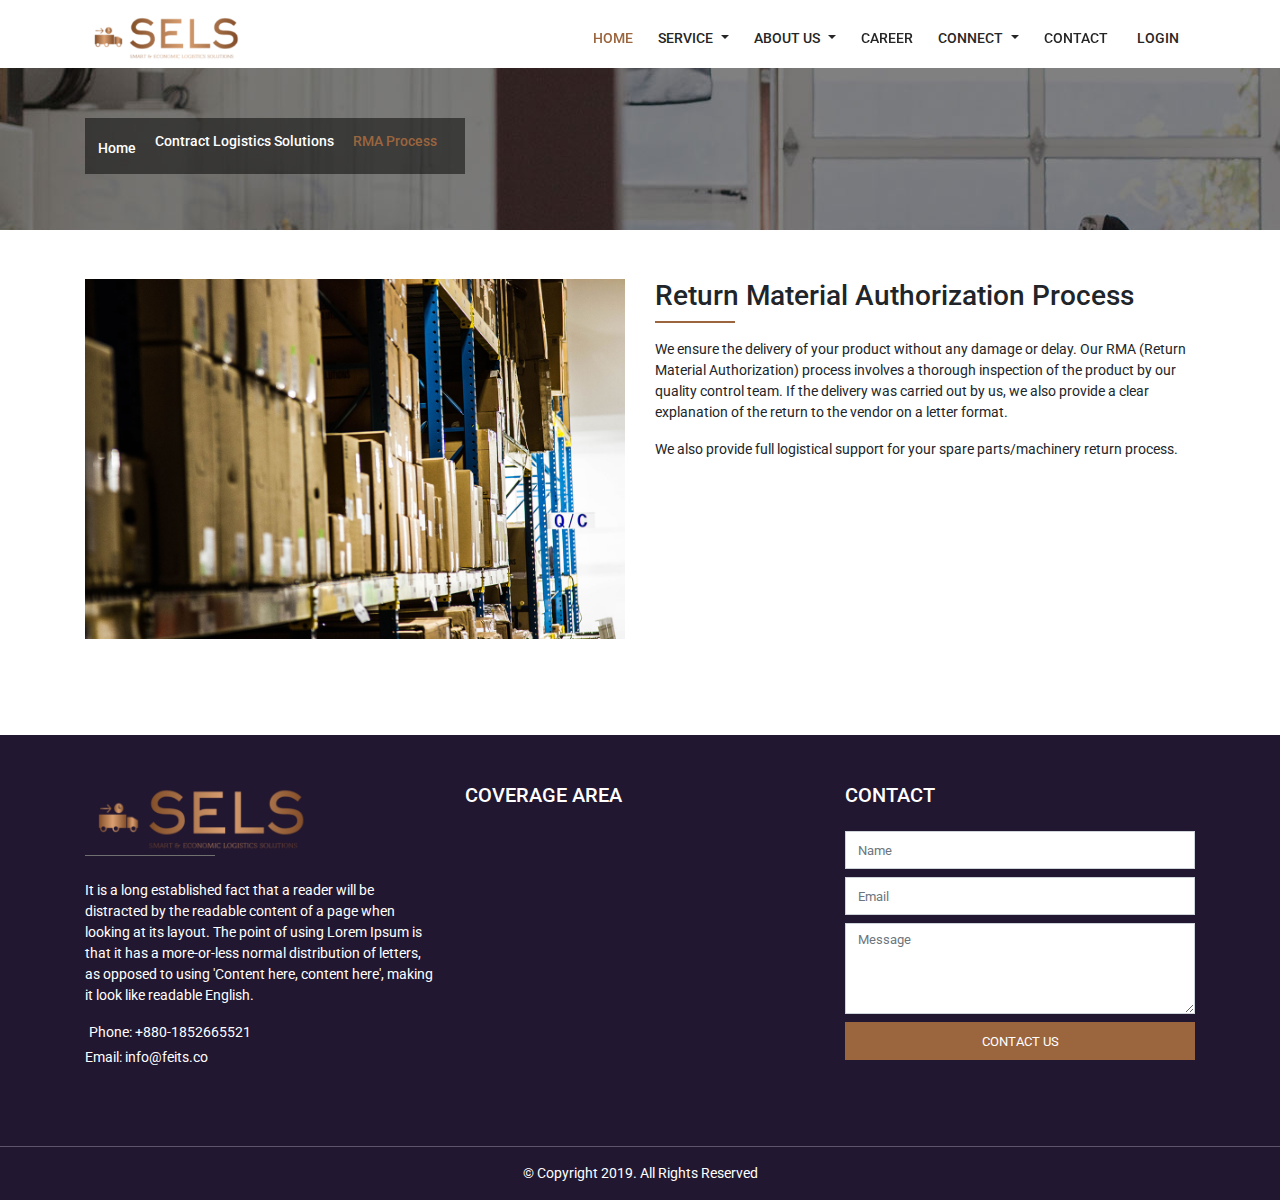
<file: rma_process.html>
<!DOCTYPE html>
<html lang="en">
<head>
    <meta charset="UTF-8">
    <meta name="viewport" content="width=device-width, initial-scale=1.0">
    <meta http-equiv="X-UA-Compatible" content="ie=edge">
    <title>Logistics</title>
    <link rel="shortcut icon" href="assets/img/logo.png" type="image/x-icon">
    
    <link rel="stylesheet" href="assets/css/bootstrap.min.css">
    <!-- <link rel="stylesheet" href="assets/css/font-awesome.min.css"> -->
    <link rel="stylesheet" href="https://use.fontawesome.com/releases/v5.7.2/css/all.css" integrity="sha384-fnmOCqbTlWIlj8LyTjo7mOUStjsKC4pOpQbqyi7RrhN7udi9RwhKkMHpvLbHG9Sr" crossorigin="anonymous">
    <link rel="stylesheet" href="assets/css/owl-carousel/owl.carousel.min.css">
    <link rel="stylesheet" href="assets/css/owl-carousel/owl.theme.default.min.css">
    <!-- <link href="https://fonts.googleapis.com/css?family=Poppins:300,400,400i,500,500i,600,700,700i,800,800i,900" rel="stylesheet"> -->
    <link href="https://fonts.googleapis.com/css?family=Roboto:300,400,500,700" rel="stylesheet">
    <link rel="stylesheet" href="assets/css/animate.css">
    <link href="https://unpkg.com/aos@2.3.1/dist/aos.css" rel="stylesheet">
    <link rel="stylesheet" href="assets/css/hover-min.css">
    <link rel="stylesheet" href="assets/css/header.css">
    <link rel="stylesheet" href="assets/css/style.css">
    <link rel="stylesheet" href="assets/css/responsive.css">


</head>
<body>

    <header class="header">
        <div class="container">
          <nav class="navbar navbar-expand-lg main_menu_1">
            <!-- brand -->
            
              <a href="index.html" class="navbar-brand">
                <img src="assets/img/logo.png" alt="" class="img-fluid">
              </a>
           
    
            <button class="navbar-toggler" type="button" data-toggle="collapse" data-target="#nav-content" aria-expanded="false" aria-label="Toggle navigation">
              <span class="navbar-toggler-icon"></span>
              <span class="navbar-toggler-icon"></span>
              <span class="navbar-toggler-icon"></span>
            </button>
            <!-- link -->
            <div class="main-menu collapse navbar-collapse" id="nav-content">
              <ul class="navbar-nav">
                <li class="nav-item  active">
                  <a href="index.html" class="nav-link hvr-underline-from-center" >Home</a>
                  
                </li>
              
    
                <li class="nav-item dropdown">
                    <a class="nav-link dropdown-toggle" href="#"  id="navbarDropdownMenuLink" data-toggle="dropdown" aria-haspopup="true" aria-expanded="false">
                    Service
                    </a>
                    <ul class="dropdown-menu" aria-labelledby="navbarDropdownMenuLink">
                
                      <li class="dropdown-submenu"><a class="dropdown-item dropdown-toggle" href="#">Contract Logistics Solutions</a>
                          <ul class="dropdown-menu subsubmenu-1">
                          <li><a class="dropdown-item" href="solutions_for_e-commerce.html">Solutions for e-commerce</a></li>
                          <li><a class="dropdown-item" href="#">Fulfillment Solution</a></li>
                          <li><a class="dropdown-item" href="#">Solutions for manufacturer</a></li>
                          <li><a class="dropdown-item" href="#">RMA (Return Material Authorization) Process</a></li>
                          
                          </ul>
                      </li>
                      <li class="dropdown-submenu"><a class="dropdown-item dropdown-toggle" href="#">Land Transport Solutions</a>
                        <ul class="dropdown-menu subsubmenu-1">
                        <li><a class="dropdown-item" href="#">Parcel Delivery</a></li>
                        <li><a class="dropdown-item" href="#">Part & Full Loads Delivery</a></li>
                        
                        </ul>
                      </li>
                      <li class="dropdown-submenu"><a class="dropdown-item dropdown-toggle" href="#">Ocean Freight Solutions</a>
                        <ul class="dropdown-menu subsubmenu-1">
                        <li><a class="dropdown-item" href="#">Less – than – Container Load (LCL)</a></li>
                        <li><a class="dropdown-item" href="#">Full Container Load (FCL)</a></li>
                        
                        </ul>
                      </li>
                      <li><a class="dropdown-item" href="#">Air Freight Solutions</a></li>
                    </ul>
                </li>
                <li class="nav-item dropdown">
                    <a class="nav-link dropdown-toggle" href="#"  id="navbarDropdownMenuLink" data-toggle="dropdown" aria-haspopup="true" aria-expanded="false">
                        About Us      
                    </a>
                    <ul class="dropdown-menu" aria-labelledby="navbarDropdownMenuLink">
                
                      <li><a class="dropdown-item" href="Our_Organization.html">Our Organization</a></li>
                      <li><a class="dropdown-item" href="vision&mission.html">Vision & Mission</a></li>
                      <li><a class="dropdown-item" href="#">News & Media</a></li>
                    </ul>
                </li>
    
                <li class="nav-item ">
                    <a href="#" class="nav-link hvr-underline-from-center" >Career</a>
                </li>
                <li class="nav-item dropdown">
                    <a class="nav-link dropdown-toggle" href="#"  id="navbarDropdownMenuLink" data-toggle="dropdown" aria-haspopup="true" aria-expanded="false">
                        Connect    
                    </a>
                    <ul class="dropdown-menu" aria-labelledby="navbarDropdownMenuLink">
                
                      <li><a class="dropdown-item" href="#">Mobile App</a></li>
                      <li><a class="dropdown-item" href="#">Track Delivery</a></li>
                      
                    </ul>
                </li>
               
                <li class="nav-item ">
                  <a href="contact.html" class="nav-link hvr-underline-from-center" >Contact</a>
                </li>
                <li class="nav-item ">
                  <a href="#" class="nav-link "  ><i class="far fa-user mr-1"></i> Login</a>
                </li>
              </ul>
            </div>
          </nav>
        </div>
      </header>

  <section class="header-bottom">
    <div class="container">
      <div class="row">
        <div class="col-12">
          
          <div class="header-bottom-menu">
            <ul class="">
              <li><a href="index.html"> <i class="fa fa-home" aria-hidden="true"></i> Home</a></li>
              <li><a href=""><i class="far fa-circle"></i>Contract Logistics Solutions</a></li>
              <li><a ><i class="far fa-circle"></i>RMA Process</a></li>
            </ul>
          </div>
        </div>
      </div>
    </div>
  </section>


  <section class="content_main_part pt-5 pb-5">
        <div class="container">
            <div class="row">
                <div class="col-12 ">
                    
                </div>
            </div>
            <div class="row">
                <div class="col-lg-6">
                    <img src="assets/img/return-material-authorization-rma.jpg" alt="" class="img-fluid">
                </div>
                <div class="col-lg-6">
                    <h3 class=" text-left">Return Material Authorization Process</h3>
                    <span class="heading_btm_page mb-3"></span>
                    <p>We ensure the delivery of your product without any damage or delay. Our RMA (Return Material Authorization) process involves a thorough inspection of the product by our quality control team. If the delivery was carried out by us, we also provide a clear explanation of the return to the vendor on a letter format. </p>
                    <p>We also provide full logistical support for your spare parts/machinery return process. </p>
                </div>
            </div>
            
        </div>
  </section>
  <!-- <section style="height:1000px">

  </section> -->



  <!-- footer part -->

  <footer id="footer" class="mt-5 pt-5">
    <div class="container">
      <div class="row">
        <div class="col-md-4">
          <div class="footer-left">
              <a href=""><img src="assets/img/logo.png" alt="" class="img-fluid"></a>
              <span class="footer_btm"></span>
              <p class="text-white pt-4">It is a long established fact that a reader will be distracted by the readable content of a page when looking at its layout. The point of using Lorem Ipsum is that it has a more-or-less normal distribution of letters, as opposed to using 'Content here, content here', making it look like readable English.</p>
              <p class="text-white mb-1"> <i class="fa fa-phone pr-1" aria-hidden="true"></i> Phone: <a href="tel:+880-1852665521" class="text-white">+880-1852665521</a></p>
              <p class="text-white"> <i class="fa fa-envelope" aria-hidden="true"></i> Email: <a href="mailto:info@feits.co" target="_top" class="mail_f text-white">info@feits.co</a></p>
              <ul class="list-inline  footer_socila_icon  ml-auto m-sm-none pb-3 ">
                  <li class="list-inline-item"> <a href=""> <i class="fab fa-facebook-f"></i></a></li>
                  <li class="list-inline-item"> <a href=""> <i class="fab fa-twitter"></i></a></li>
                  <li class="list-inline-item"> <a href=""> <i class="fab fa-instagram"></i></a></li>
              </ul>       
            </div>
        </div>

        <div class="col-md-4">
          <div class="footer-middle">
            <h4 class="text-white footer-heading text-uppercase pb-3">Coverage Area</h4>
            <div> 
                <iframe src="http://maps.google.com/maps?q=23.867064, 90.39287841&z=15&output=embed" width="90%" height="240" frameborder="0" style="border:0"></iframe>

            </div>
          </div>
        </div>
        <div class="col-md-4">
          <div class="footer-middle">
            <h4 class="text-white footer-heading text-uppercase pb-3">Contact</h4>
            <div class="footer-form"> 
                <form>
                    <div class="form-group">
                      
                      <input type="text" class="form-control" id="exampleInputname" aria-describedby="nameHelp" placeholder="Name">
                    </div>
                    <div class="form-group">
                      
                        <input type="email" class="form-control" id="exampleInputEmail1" aria-describedby="emailHelp" placeholder="Email">
                    </div>
                    <div class="form-group">
                      
                        <textarea placeholder="Message" class="form-control" column="5" rows="4" name="address" id="address"></textarea>
                    </div>
                    <button type="submit" class="btn d-block footer_submit_btn form-control">CONTACT US</button>
                  </form>
            </div>
          </div>
        </div>
      </div>
      
    </div>
    <hr class="footer_border">
    <div class="container">
        <div class="row ">
            <div class="col-12 text-center">
              <p class=" text-white">© Copyright 2019. All Rights Reserved</p>
            </div>
            
        </div>
    </div>
  </footer>



  <!-- <section style="height:900px;">

  </section> -->


  <!-- login modal -->
  <div class="modal fade" id="login-modal">
      <div class="modal-dialog">
        <div class="modal-content">                      
          <div class="modal-body">
          <button type="button" class="close" data-dismiss="modal" aria-hidden="true">×</button>
            <h4>Login or Register</h4>
            <form class="aa-login-form" action="">
              <label for="">Username or Email address<span>*</span></label>
              <input type="text" placeholder="Username or email">
              <label for="">Password<span>*</span></label>
              <input type="password" placeholder="Password">
              <button class="aa-browse-btn" type="submit">Login</button>
              <label for="rememberme" class="rememberme"><input type="checkbox" id="rememberme"> Remember me </label>
              <p class="aa-lost-password"><a href="#">Lost your password?</a></p>
              <div class="aa-register-now">
                Don't have an account?<a href="#">Register now!</a>
              </div>
            </form>
          </div>                        
        </div>
      </div>
    </div>




  <script src="assets/js/jquery-3.3.1.min.js"></script>
  <script src="https://cdnjs.cloudflare.com/ajax/libs/popper.js/1.14.3/umd/popper.min.js"></script>
  <script src="assets/js/jquery.preloadinator.min.js"></script>

  <script src="assets/js/bootstrap.min.js"></script>
  <script src="assets/js/owl-carousel/owl.carousel.min.js"></script>
  <script src="https://unpkg.com/aos@2.3.1/dist/aos.js"></script>
  <script src="assets/js/custom.js"></script>

</body>
</html>
</file>
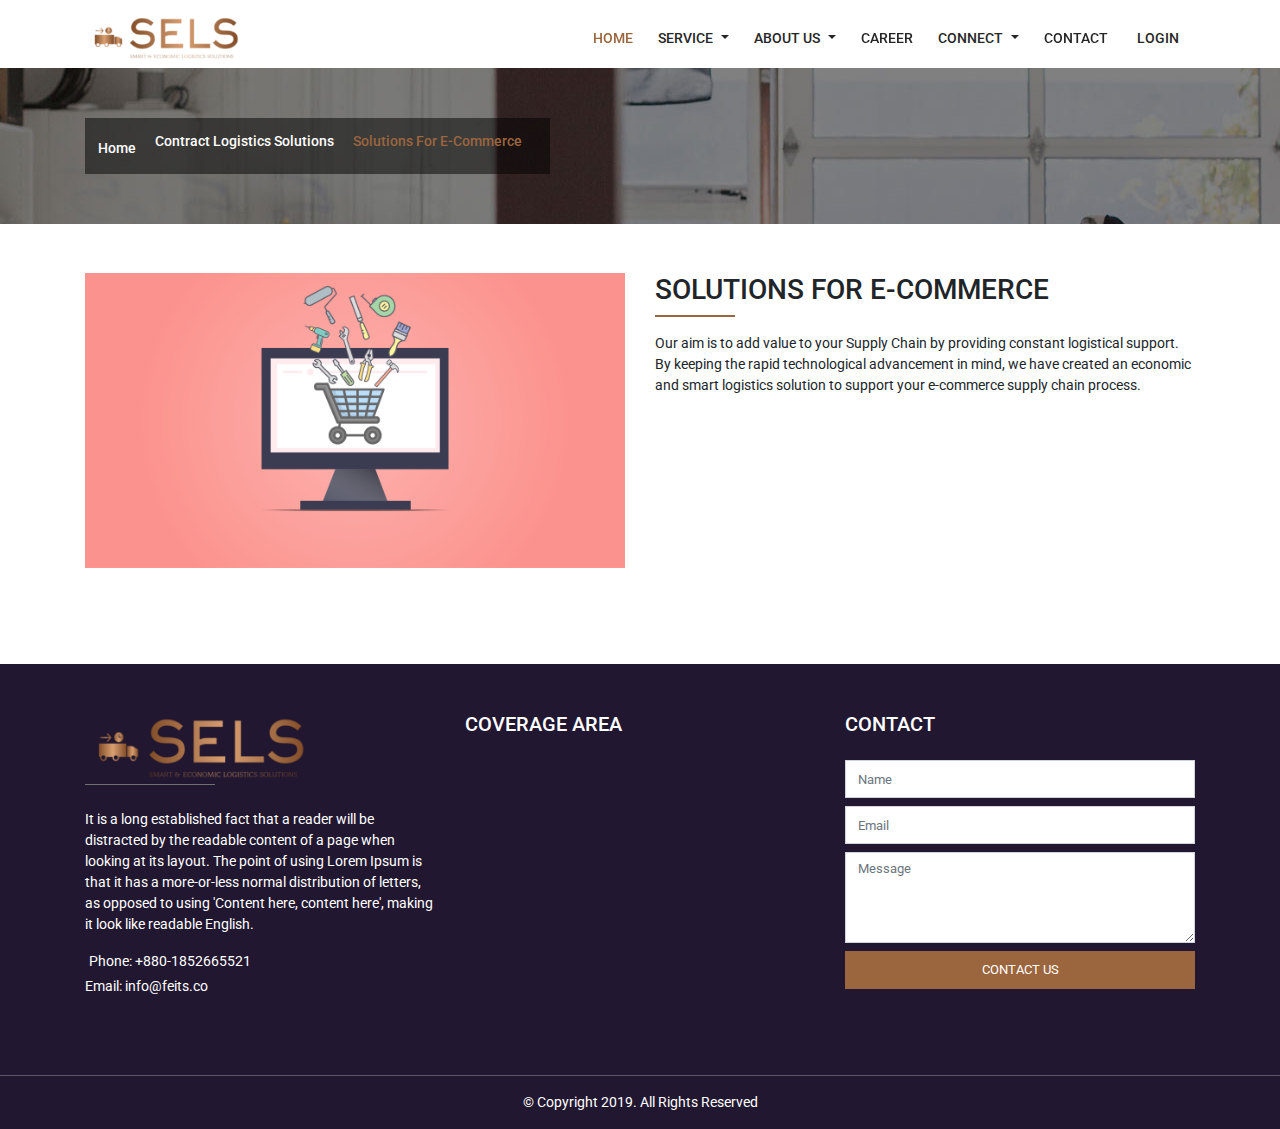
<file: solutions_for_e-commerce.html>
<!DOCTYPE html>
<html lang="en">
<head>
    <meta charset="UTF-8">
    <meta name="viewport" content="width=device-width, initial-scale=1.0">
    <meta http-equiv="X-UA-Compatible" content="ie=edge">
    <title>Logistics</title>
    <link rel="shortcut icon" href="assets/img/logo.png" type="image/x-icon">
    
    <link rel="stylesheet" href="assets/css/bootstrap.min.css">
    <!-- <link rel="stylesheet" href="assets/css/font-awesome.min.css"> -->
    <link rel="stylesheet" href="https://use.fontawesome.com/releases/v5.7.2/css/all.css" integrity="sha384-fnmOCqbTlWIlj8LyTjo7mOUStjsKC4pOpQbqyi7RrhN7udi9RwhKkMHpvLbHG9Sr" crossorigin="anonymous">
    <link rel="stylesheet" href="assets/css/owl-carousel/owl.carousel.min.css">
    <link rel="stylesheet" href="assets/css/owl-carousel/owl.theme.default.min.css">
    <!-- <link href="https://fonts.googleapis.com/css?family=Poppins:300,400,400i,500,500i,600,700,700i,800,800i,900" rel="stylesheet"> -->
    <link href="https://fonts.googleapis.com/css?family=Roboto:300,400,500,700" rel="stylesheet">
    <link rel="stylesheet" href="assets/css/animate.css">
    <link href="https://unpkg.com/aos@2.3.1/dist/aos.css" rel="stylesheet">
    <link rel="stylesheet" href="assets/css/hover-min.css">
    <link rel="stylesheet" href="assets/css/header.css">
    <link rel="stylesheet" href="assets/css/style.css">
    <link rel="stylesheet" href="assets/css/responsive.css">


</head>
<body>

    <header class="header">
        <div class="container">
          <nav class="navbar navbar-expand-lg main_menu_1">
            <!-- brand -->
            
              <a href="index.html" class="navbar-brand">
                <img src="assets/img/logo.png" alt="" class="img-fluid">
              </a>
           
    
            <button class="navbar-toggler" type="button" data-toggle="collapse" data-target="#nav-content" aria-expanded="false" aria-label="Toggle navigation">
              <span class="navbar-toggler-icon"></span>
              <span class="navbar-toggler-icon"></span>
              <span class="navbar-toggler-icon"></span>
            </button>
            <!-- link -->
            <div class="main-menu collapse navbar-collapse" id="nav-content">
              <ul class="navbar-nav">
                <li class="nav-item  active">
                  <a href="index.html" class="nav-link hvr-underline-from-center" >Home</a>
                  
                </li>
              
    
                <li class="nav-item dropdown">
                    <a class="nav-link dropdown-toggle" href="#"  id="navbarDropdownMenuLink" data-toggle="dropdown" aria-haspopup="true" aria-expanded="false">
                    Service
                    </a>
                    <ul class="dropdown-menu" aria-labelledby="navbarDropdownMenuLink">
                
                      <li class="dropdown-submenu"><a class="dropdown-item dropdown-toggle" href="#">Contract Logistics Solutions</a>
                          <ul class="dropdown-menu subsubmenu-1">
                          <li><a class="dropdown-item" href="solutions_for_e-commerce.html">Solutions for e-commerce</a></li>
                          <li><a class="dropdown-item" href="#">Fulfillment Solution</a></li>
                          <li><a class="dropdown-item" href="#">Solutions for manufacturer</a></li>
                          <li><a class="dropdown-item" href="#">RMA (Return Material Authorization) Process</a></li>
                          
                          </ul>
                      </li>
                      <li class="dropdown-submenu"><a class="dropdown-item dropdown-toggle" href="#">Land Transport Solutions</a>
                        <ul class="dropdown-menu subsubmenu-1">
                        <li><a class="dropdown-item" href="#">Parcel Delivery</a></li>
                        <li><a class="dropdown-item" href="#">Part & Full Loads Delivery</a></li>
                        
                        </ul>
                      </li>
                      <li class="dropdown-submenu"><a class="dropdown-item dropdown-toggle" href="#">Ocean Freight Solutions</a>
                        <ul class="dropdown-menu subsubmenu-1">
                        <li><a class="dropdown-item" href="#">Less – than – Container Load (LCL)</a></li>
                        <li><a class="dropdown-item" href="#">Full Container Load (FCL)</a></li>
                        
                        </ul>
                      </li>
                      <li><a class="dropdown-item" href="#">Air Freight Solutions</a></li>
                    </ul>
                </li>
                <li class="nav-item dropdown">
                    <a class="nav-link dropdown-toggle" href="#"  id="navbarDropdownMenuLink" data-toggle="dropdown" aria-haspopup="true" aria-expanded="false">
                        About Us      
                    </a>
                    <ul class="dropdown-menu" aria-labelledby="navbarDropdownMenuLink">
                
                      <li><a class="dropdown-item" href="Our_Organization.html">Our Organization</a></li>
                      <li><a class="dropdown-item" href="vision&mission.html">Vision & Mission</a></li>
                      <li><a class="dropdown-item" href="#">News & Media</a></li>
                    </ul>
                </li>
    
                <li class="nav-item ">
                    <a href="#" class="nav-link hvr-underline-from-center" >Career</a>
                </li>
                <li class="nav-item dropdown">
                    <a class="nav-link dropdown-toggle" href="#"  id="navbarDropdownMenuLink" data-toggle="dropdown" aria-haspopup="true" aria-expanded="false">
                        Connect    
                    </a>
                    <ul class="dropdown-menu" aria-labelledby="navbarDropdownMenuLink">
                
                      <li><a class="dropdown-item" href="#">Mobile App</a></li>
                      <li><a class="dropdown-item" href="#">Track Delivery</a></li>
                      
                    </ul>
                </li>
               
                <li class="nav-item ">
                  <a href="contact.html" class="nav-link hvr-underline-from-center" >Contact</a>
                </li>
                <li class="nav-item ">
                  <a href="#" class="nav-link "  ><i class="far fa-user mr-1"></i> Login</a>
                </li>
              </ul>
            </div>
          </nav>
        </div>
      </header>

  <section class="header-bottom">
    <div class="container">
      <div class="row">
        <div class="col-12">
          
          <div class="header-bottom-menu">
            <ul class="d-flex">
              <li><a href="index.html"> <i class="fa fa-home" aria-hidden="true"></i> Home</a></li>
              <li><a href=""><i class="far fa-circle"></i>Contract Logistics Solutions</a></li>
              <li><a ><i class="far fa-circle"></i>Solutions for e-commerce</a></li>
            </ul>
          </div>
        </div>
      </div>
    </div>
  </section>


  <section class="content_main_part pt-5 pb-5">
        <div class="container">
            <div class="row">
                <div class="col-12 ">
                    
                </div>
            </div>
            <div class="row">
                <div class="col-lg-6">
                    <img src="assets/img/solutions_for_e-commerce.png" alt="" class="img-fluid">
                </div>
                <div class="col-lg-6">
                    <h3 class="text-uppercase  text-left">Solutions for e-commerce</h3>
                    <span class="heading_btm_page mb-3"></span>
                    <p>Our aim is to add value to your Supply Chain by providing constant logistical support. By keeping the rapid technological advancement in mind, we have created an economic and smart logistics solution to support your e-commerce supply chain process.</p>
                </div>
            </div>
            
        </div>
  </section>
  <!-- <section style="height:1000px">

  </section> -->



  <!-- footer part -->

  <footer id="footer" class="mt-5 pt-5">
    <div class="container">
      <div class="row">
        <div class="col-md-4">
          <div class="footer-left">
              <a href=""><img src="assets/img/logo.png" alt="" class="img-fluid"></a>
              <span class="footer_btm"></span>
              <p class="text-white pt-4">It is a long established fact that a reader will be distracted by the readable content of a page when looking at its layout. The point of using Lorem Ipsum is that it has a more-or-less normal distribution of letters, as opposed to using 'Content here, content here', making it look like readable English.</p>
              <p class="text-white mb-1"> <i class="fa fa-phone pr-1" aria-hidden="true"></i> Phone: <a href="tel:+880-1852665521" class="text-white">+880-1852665521</a></p>
              <p class="text-white"> <i class="fa fa-envelope" aria-hidden="true"></i> Email: <a href="mailto:info@feits.co" target="_top" class="mail_f text-white">info@feits.co</a></p>
              <ul class="list-inline  footer_socila_icon  ml-auto m-sm-none pb-3 ">
                  <li class="list-inline-item"> <a href=""> <i class="fab fa-facebook-f"></i></a></li>
                  <li class="list-inline-item"> <a href=""> <i class="fab fa-twitter"></i></a></li>
                  <li class="list-inline-item"> <a href=""> <i class="fab fa-instagram"></i></a></li>
              </ul>       
            </div>
        </div>

        <div class="col-md-4">
          <div class="footer-middle">
            <h4 class="text-white footer-heading text-uppercase pb-3">Coverage Area</h4>
            <div> 
                <iframe src="http://maps.google.com/maps?q=23.867064, 90.39287841&z=15&output=embed" width="90%" height="240" frameborder="0" style="border:0"></iframe>

            </div>
          </div>
        </div>
        <div class="col-md-4">
          <div class="footer-middle">
            <h4 class="text-white footer-heading text-uppercase pb-3">Contact</h4>
            <div class="footer-form"> 
                <form>
                    <div class="form-group">
                      
                      <input type="text" class="form-control" id="exampleInputname" aria-describedby="nameHelp" placeholder="Name">
                    </div>
                    <div class="form-group">
                      
                        <input type="email" class="form-control" id="exampleInputEmail1" aria-describedby="emailHelp" placeholder="Email">
                    </div>
                    <div class="form-group">
                      
                        <textarea placeholder="Message" class="form-control" column="5" rows="4" name="address" id="address"></textarea>
                    </div>
                    <button type="submit" class="btn d-block footer_submit_btn form-control">CONTACT US</button>
                  </form>
            </div>
          </div>
        </div>
      </div>
      
    </div>
    <hr class="footer_border">
    <div class="container">
        <div class="row ">
            <div class="col-12 text-center">
              <p class=" text-white">© Copyright 2019. All Rights Reserved</p>
            </div>
            
        </div>
    </div>
  </footer>



  <!-- <section style="height:900px;">

  </section> -->


  <!-- login modal -->
  <div class="modal fade" id="login-modal">
      <div class="modal-dialog">
        <div class="modal-content">                      
          <div class="modal-body">
          <button type="button" class="close" data-dismiss="modal" aria-hidden="true">×</button>
            <h4>Login or Register</h4>
            <form class="aa-login-form" action="">
              <label for="">Username or Email address<span>*</span></label>
              <input type="text" placeholder="Username or email">
              <label for="">Password<span>*</span></label>
              <input type="password" placeholder="Password">
              <button class="aa-browse-btn" type="submit">Login</button>
              <label for="rememberme" class="rememberme"><input type="checkbox" id="rememberme"> Remember me </label>
              <p class="aa-lost-password"><a href="#">Lost your password?</a></p>
              <div class="aa-register-now">
                Don't have an account?<a href="#">Register now!</a>
              </div>
            </form>
          </div>                        
        </div>
      </div>
    </div>




  <script src="assets/js/jquery-3.3.1.min.js"></script>
  <script src="https://cdnjs.cloudflare.com/ajax/libs/popper.js/1.14.3/umd/popper.min.js"></script>
  <script src="assets/js/jquery.preloadinator.min.js"></script>

  <script src="assets/js/bootstrap.min.js"></script>
  <script src="assets/js/owl-carousel/owl.carousel.min.js"></script>
  <script src="https://unpkg.com/aos@2.3.1/dist/aos.js"></script>
  <script src="assets/js/custom.js"></script>

</body>
</html>
</file>
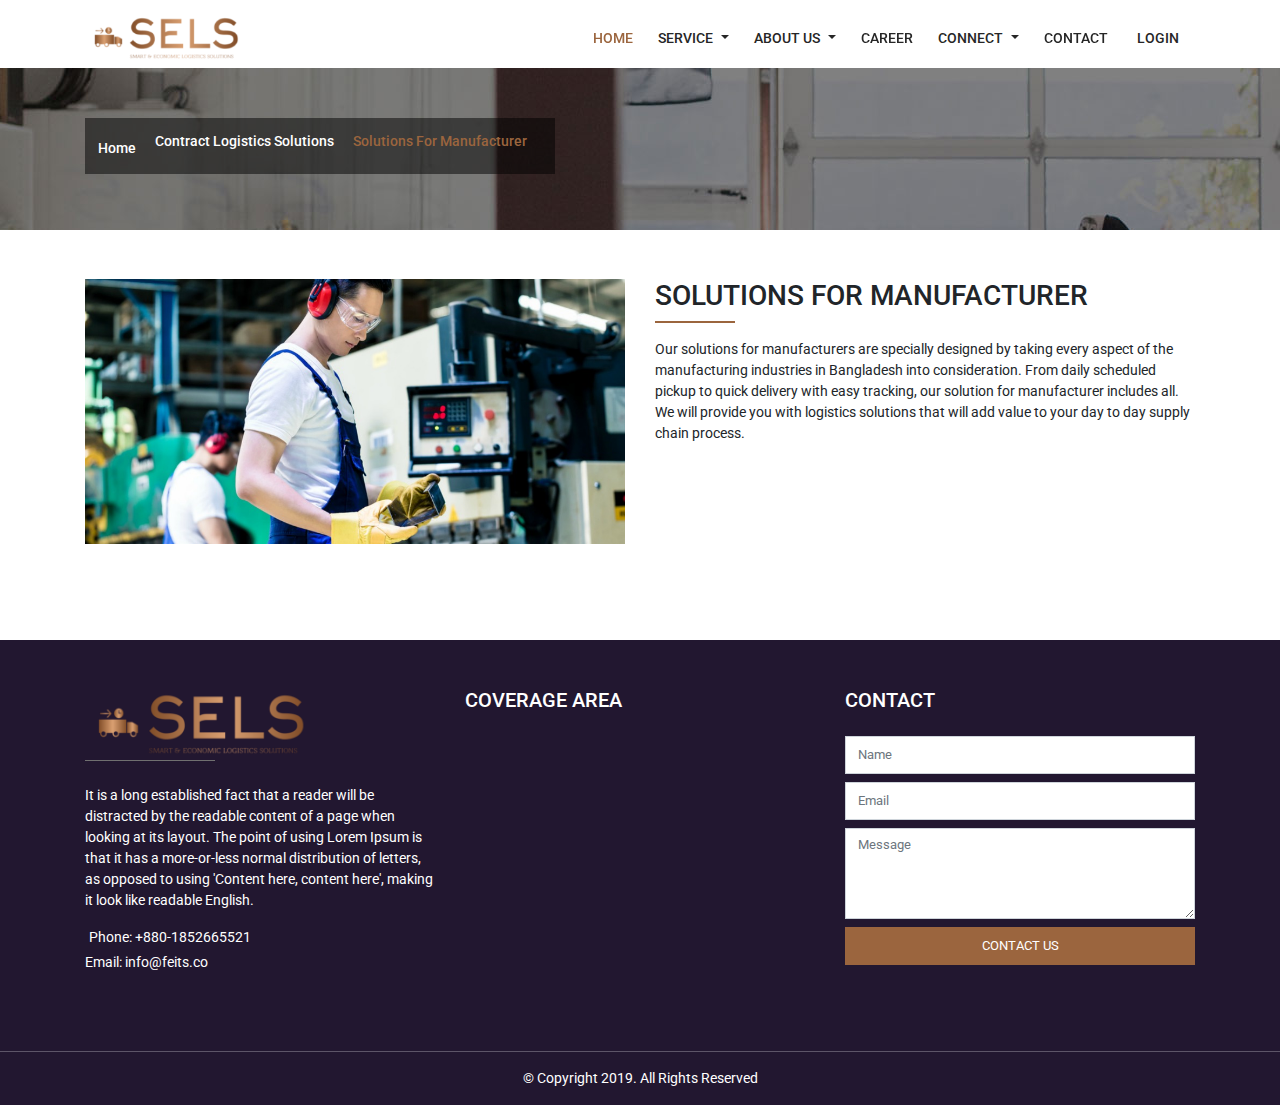
<file: solutions_for_manufacturer.html>
<!DOCTYPE html>
<html lang="en">
<head>
    <meta charset="UTF-8">
    <meta name="viewport" content="width=device-width, initial-scale=1.0">
    <meta http-equiv="X-UA-Compatible" content="ie=edge">
    <title>Logistics</title>
    <link rel="shortcut icon" href="assets/img/logo.png" type="image/x-icon">
    
    <link rel="stylesheet" href="assets/css/bootstrap.min.css">
    <!-- <link rel="stylesheet" href="assets/css/font-awesome.min.css"> -->
    <link rel="stylesheet" href="https://use.fontawesome.com/releases/v5.7.2/css/all.css" integrity="sha384-fnmOCqbTlWIlj8LyTjo7mOUStjsKC4pOpQbqyi7RrhN7udi9RwhKkMHpvLbHG9Sr" crossorigin="anonymous">
    <link rel="stylesheet" href="assets/css/owl-carousel/owl.carousel.min.css">
    <link rel="stylesheet" href="assets/css/owl-carousel/owl.theme.default.min.css">
    <!-- <link href="https://fonts.googleapis.com/css?family=Poppins:300,400,400i,500,500i,600,700,700i,800,800i,900" rel="stylesheet"> -->
    <link href="https://fonts.googleapis.com/css?family=Roboto:300,400,500,700" rel="stylesheet">
    <link rel="stylesheet" href="assets/css/animate.css">
    <link href="https://unpkg.com/aos@2.3.1/dist/aos.css" rel="stylesheet">
    <link rel="stylesheet" href="assets/css/hover-min.css">
    <link rel="stylesheet" href="assets/css/header.css">
    <link rel="stylesheet" href="assets/css/style.css">
    <link rel="stylesheet" href="assets/css/responsive.css">


</head>
<body>

    <header class="header">
        <div class="container">
          <nav class="navbar navbar-expand-lg main_menu_1">
            <!-- brand -->
            
              <a href="index.html" class="navbar-brand">
                <img src="assets/img/logo.png" alt="" class="img-fluid">
              </a>
           
    
            <button class="navbar-toggler" type="button" data-toggle="collapse" data-target="#nav-content" aria-expanded="false" aria-label="Toggle navigation">
              <span class="navbar-toggler-icon"></span>
              <span class="navbar-toggler-icon"></span>
              <span class="navbar-toggler-icon"></span>
            </button>
            <!-- link -->
            <div class="main-menu collapse navbar-collapse" id="nav-content">
              <ul class="navbar-nav">
                <li class="nav-item  active">
                  <a href="index.html" class="nav-link hvr-underline-from-center" >Home</a>
                  
                </li>
              
    
                <li class="nav-item dropdown">
                    <a class="nav-link dropdown-toggle" href="#"  id="navbarDropdownMenuLink" data-toggle="dropdown" aria-haspopup="true" aria-expanded="false">
                    Service
                    </a>
                    <ul class="dropdown-menu" aria-labelledby="navbarDropdownMenuLink">
                
                      <li class="dropdown-submenu"><a class="dropdown-item dropdown-toggle" href="#">Contract Logistics Solutions</a>
                          <ul class="dropdown-menu subsubmenu-1">
                          <li><a class="dropdown-item" href="solutions_for_e-commerce.html">Solutions for e-commerce</a></li>
                          <li><a class="dropdown-item" href="#">Fulfillment Solution</a></li>
                          <li><a class="dropdown-item" href="#">Solutions for manufacturer</a></li>
                          <li><a class="dropdown-item" href="#">RMA (Return Material Authorization) Process</a></li>
                          
                          </ul>
                      </li>
                      <li class="dropdown-submenu"><a class="dropdown-item dropdown-toggle" href="#">Land Transport Solutions</a>
                        <ul class="dropdown-menu subsubmenu-1">
                        <li><a class="dropdown-item" href="#">Parcel Delivery</a></li>
                        <li><a class="dropdown-item" href="#">Part & Full Loads Delivery</a></li>
                        
                        </ul>
                      </li>
                      <li class="dropdown-submenu"><a class="dropdown-item dropdown-toggle" href="#">Ocean Freight Solutions</a>
                        <ul class="dropdown-menu subsubmenu-1">
                        <li><a class="dropdown-item" href="#">Less – than – Container Load (LCL)</a></li>
                        <li><a class="dropdown-item" href="#">Full Container Load (FCL)</a></li>
                        
                        </ul>
                      </li>
                      <li><a class="dropdown-item" href="#">Air Freight Solutions</a></li>
                    </ul>
                </li>
                <li class="nav-item dropdown">
                    <a class="nav-link dropdown-toggle" href="#"  id="navbarDropdownMenuLink" data-toggle="dropdown" aria-haspopup="true" aria-expanded="false">
                        About Us      
                    </a>
                    <ul class="dropdown-menu" aria-labelledby="navbarDropdownMenuLink">
                
                      <li><a class="dropdown-item" href="Our_Organization.html">Our Organization</a></li>
                      <li><a class="dropdown-item" href="vision&mission.html">Vision & Mission</a></li>
                      <li><a class="dropdown-item" href="#">News & Media</a></li>
                    </ul>
                </li>
    
                <li class="nav-item ">
                    <a href="#" class="nav-link hvr-underline-from-center" >Career</a>
                </li>
                <li class="nav-item dropdown">
                    <a class="nav-link dropdown-toggle" href="#"  id="navbarDropdownMenuLink" data-toggle="dropdown" aria-haspopup="true" aria-expanded="false">
                        Connect    
                    </a>
                    <ul class="dropdown-menu" aria-labelledby="navbarDropdownMenuLink">
                
                      <li><a class="dropdown-item" href="#">Mobile App</a></li>
                      <li><a class="dropdown-item" href="#">Track Delivery</a></li>
                      
                    </ul>
                </li>
               
                <li class="nav-item ">
                  <a href="contact.html" class="nav-link hvr-underline-from-center" >Contact</a>
                </li>
                <li class="nav-item ">
                  <a href="#" class="nav-link "  ><i class="far fa-user mr-1"></i> Login</a>
                </li>
              </ul>
            </div>
          </nav>
        </div>
      </header>

  <section class="header-bottom">
    <div class="container">
      <div class="row">
        <div class="col-12">
          
          <div class="header-bottom-menu">
            <ul class="">
              <li><a href="index.html"> <i class="fa fa-home" aria-hidden="true"></i> Home</a></li>
              <li><a href=""><i class="far fa-circle"></i>Contract Logistics Solutions</a></li>
              <li><a ><i class="far fa-circle"></i>Solutions for Manufacturer</a></li>
            </ul>
          </div>
        </div>
      </div>
    </div>
  </section>


  <section class="content_main_part pt-5 pb-5">
        <div class="container">
            <div class="row">
                <div class="col-12 ">
                    
                </div>
            </div>
            <div class="row">
                <div class="col-lg-6">
                    <img src="assets/img/manufacturingdata.jpg" alt="" class="img-fluid">
                </div>
                <div class="col-lg-6">
                    <h3 class="text-uppercase  text-left">Solutions for Manufacturer</h3>
                    <span class="heading_btm_page mb-3"></span>
                    <p>Our solutions for manufacturers are specially designed by taking every aspect of the manufacturing industries in Bangladesh into consideration. From daily scheduled pickup to quick delivery with easy tracking, our solution for manufacturer includes all. We will provide you with logistics solutions that will add value to your day to day supply chain process. </p>
                </div>
            </div>
            
        </div>
  </section>
  <!-- <section style="height:1000px">

  </section> -->



  <!-- footer part -->

  <footer id="footer" class="mt-5 pt-5">
    <div class="container">
      <div class="row">
        <div class="col-md-4">
          <div class="footer-left">
              <a href=""><img src="assets/img/logo.png" alt="" class="img-fluid"></a>
              <span class="footer_btm"></span>
              <p class="text-white pt-4">It is a long established fact that a reader will be distracted by the readable content of a page when looking at its layout. The point of using Lorem Ipsum is that it has a more-or-less normal distribution of letters, as opposed to using 'Content here, content here', making it look like readable English.</p>
              <p class="text-white mb-1"> <i class="fa fa-phone pr-1" aria-hidden="true"></i> Phone: <a href="tel:+880-1852665521" class="text-white">+880-1852665521</a></p>
              <p class="text-white"> <i class="fa fa-envelope" aria-hidden="true"></i> Email: <a href="mailto:info@feits.co" target="_top" class="mail_f text-white">info@feits.co</a></p>
              <ul class="list-inline  footer_socila_icon  ml-auto m-sm-none pb-3 ">
                  <li class="list-inline-item"> <a href=""> <i class="fab fa-facebook-f"></i></a></li>
                  <li class="list-inline-item"> <a href=""> <i class="fab fa-twitter"></i></a></li>
                  <li class="list-inline-item"> <a href=""> <i class="fab fa-instagram"></i></a></li>
              </ul>       
            </div>
        </div>

        <div class="col-md-4">
          <div class="footer-middle">
            <h4 class="text-white footer-heading text-uppercase pb-3">Coverage Area</h4>
            <div> 
                <iframe src="http://maps.google.com/maps?q=23.867064, 90.39287841&z=15&output=embed" width="90%" height="240" frameborder="0" style="border:0"></iframe>

            </div>
          </div>
        </div>
        <div class="col-md-4">
          <div class="footer-middle">
            <h4 class="text-white footer-heading text-uppercase pb-3">Contact</h4>
            <div class="footer-form"> 
                <form>
                    <div class="form-group">
                      
                      <input type="text" class="form-control" id="exampleInputname" aria-describedby="nameHelp" placeholder="Name">
                    </div>
                    <div class="form-group">
                      
                        <input type="email" class="form-control" id="exampleInputEmail1" aria-describedby="emailHelp" placeholder="Email">
                    </div>
                    <div class="form-group">
                      
                        <textarea placeholder="Message" class="form-control" column="5" rows="4" name="address" id="address"></textarea>
                    </div>
                    <button type="submit" class="btn d-block footer_submit_btn form-control">CONTACT US</button>
                  </form>
            </div>
          </div>
        </div>
      </div>
      
    </div>
    <hr class="footer_border">
    <div class="container">
        <div class="row ">
            <div class="col-12 text-center">
              <p class=" text-white">© Copyright 2019. All Rights Reserved</p>
            </div>
            
        </div>
    </div>
  </footer>



  <!-- <section style="height:900px;">

  </section> -->


  <!-- login modal -->
  <div class="modal fade" id="login-modal">
      <div class="modal-dialog">
        <div class="modal-content">                      
          <div class="modal-body">
          <button type="button" class="close" data-dismiss="modal" aria-hidden="true">×</button>
            <h4>Login or Register</h4>
            <form class="aa-login-form" action="">
              <label for="">Username or Email address<span>*</span></label>
              <input type="text" placeholder="Username or email">
              <label for="">Password<span>*</span></label>
              <input type="password" placeholder="Password">
              <button class="aa-browse-btn" type="submit">Login</button>
              <label for="rememberme" class="rememberme"><input type="checkbox" id="rememberme"> Remember me </label>
              <p class="aa-lost-password"><a href="#">Lost your password?</a></p>
              <div class="aa-register-now">
                Don't have an account?<a href="#">Register now!</a>
              </div>
            </form>
          </div>                        
        </div>
      </div>
    </div>




  <script src="assets/js/jquery-3.3.1.min.js"></script>
  <script src="https://cdnjs.cloudflare.com/ajax/libs/popper.js/1.14.3/umd/popper.min.js"></script>
  <script src="assets/js/jquery.preloadinator.min.js"></script>

  <script src="assets/js/bootstrap.min.js"></script>
  <script src="assets/js/owl-carousel/owl.carousel.min.js"></script>
  <script src="https://unpkg.com/aos@2.3.1/dist/aos.js"></script>
  <script src="assets/js/custom.js"></script>

</body>
</html>
</file>
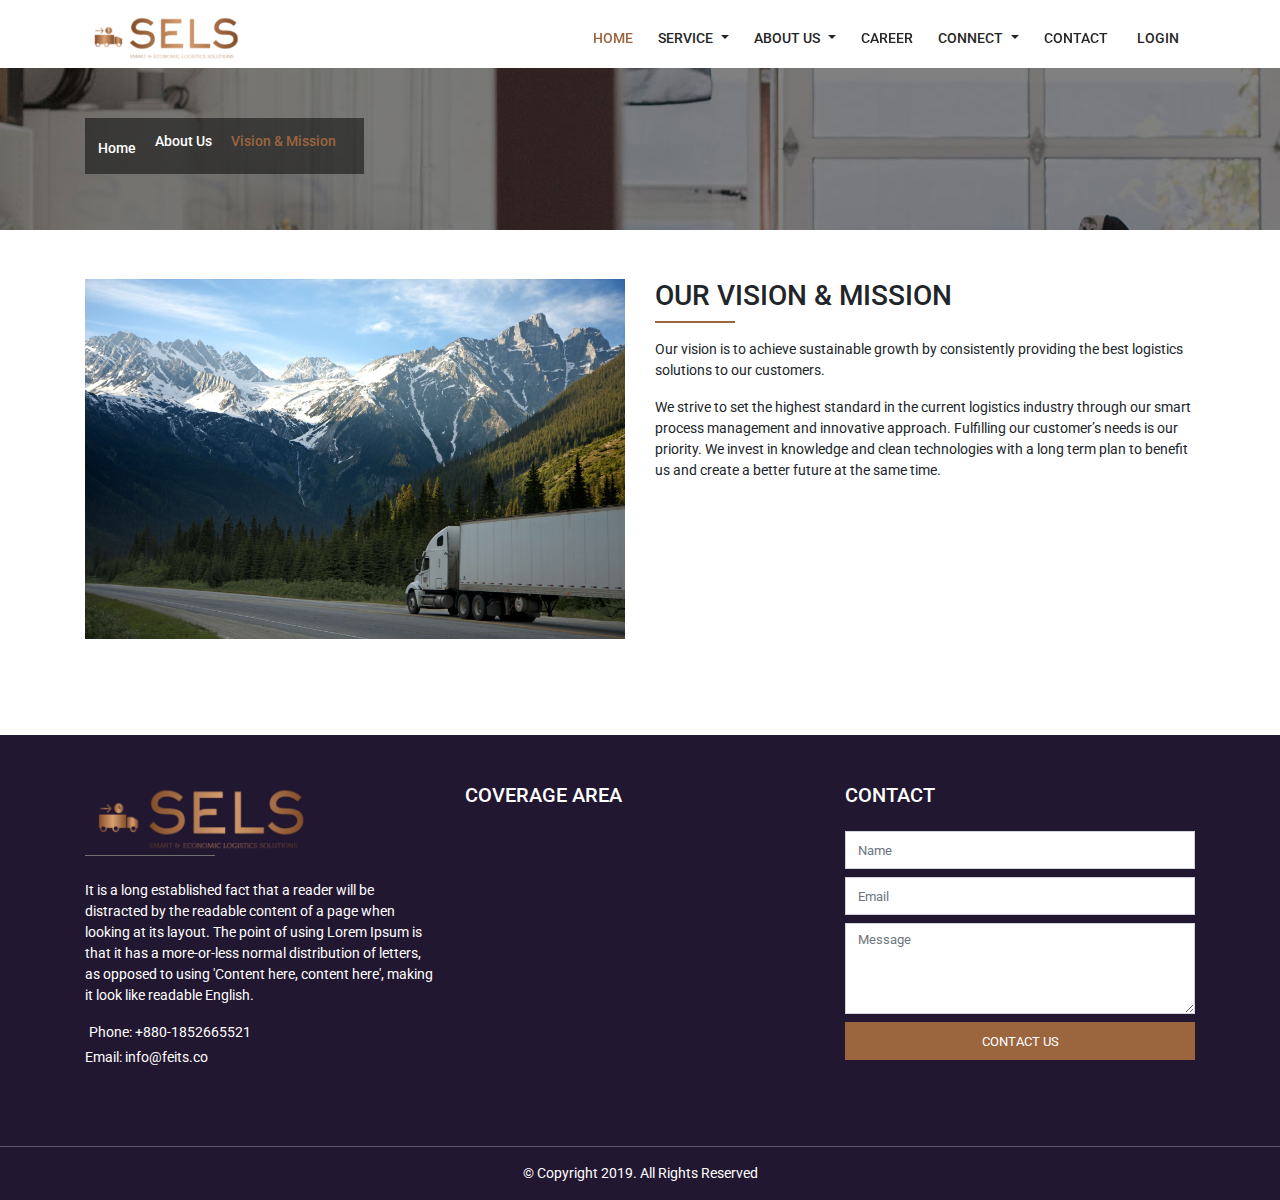
<file: vision&mission.html>
<!DOCTYPE html>
<html lang="en">
<head>
    <meta charset="UTF-8">
    <meta name="viewport" content="width=device-width, initial-scale=1.0">
    <meta http-equiv="X-UA-Compatible" content="ie=edge">
    <title>Logistics</title>
    <link rel="shortcut icon" href="assets/img/logo.png" type="image/x-icon">
    
    <link rel="stylesheet" href="assets/css/bootstrap.min.css">
    <!-- <link rel="stylesheet" href="assets/css/font-awesome.min.css"> -->
    <link rel="stylesheet" href="https://use.fontawesome.com/releases/v5.7.2/css/all.css" integrity="sha384-fnmOCqbTlWIlj8LyTjo7mOUStjsKC4pOpQbqyi7RrhN7udi9RwhKkMHpvLbHG9Sr" crossorigin="anonymous">
    <link rel="stylesheet" href="assets/css/owl-carousel/owl.carousel.min.css">
    <link rel="stylesheet" href="assets/css/owl-carousel/owl.theme.default.min.css">
    <!-- <link href="https://fonts.googleapis.com/css?family=Poppins:300,400,400i,500,500i,600,700,700i,800,800i,900" rel="stylesheet"> -->
    <link href="https://fonts.googleapis.com/css?family=Roboto:300,400,500,700" rel="stylesheet">
    <link rel="stylesheet" href="assets/css/animate.css">
    <link href="https://unpkg.com/aos@2.3.1/dist/aos.css" rel="stylesheet">
    <link rel="stylesheet" href="assets/css/hover-min.css">
    <link rel="stylesheet" href="assets/css/header.css">
    <link rel="stylesheet" href="assets/css/style.css">
    <link rel="stylesheet" href="assets/css/responsive.css">


</head>
<body>

    <header class="header">
        <div class="container">
          <nav class="navbar navbar-expand-lg main_menu_1">
            <!-- brand -->
            
              <a href="index.html" class="navbar-brand">
                <img src="assets/img/logo.png" alt="" class="img-fluid">
              </a>
           
    
            <button class="navbar-toggler" type="button" data-toggle="collapse" data-target="#nav-content" aria-expanded="false" aria-label="Toggle navigation">
              <span class="navbar-toggler-icon"></span>
              <span class="navbar-toggler-icon"></span>
              <span class="navbar-toggler-icon"></span>
            </button>
            <!-- link -->
            <div class="main-menu collapse navbar-collapse" id="nav-content">
              <ul class="navbar-nav">
                <li class="nav-item  active">
                  <a href="index.html" class="nav-link hvr-underline-from-center" >Home</a>
                  
                </li>
              
    
                <li class="nav-item dropdown">
                    <a class="nav-link dropdown-toggle" href="#"  id="navbarDropdownMenuLink" data-toggle="dropdown" aria-haspopup="true" aria-expanded="false">
                    Service
                    </a>
                    <ul class="dropdown-menu" aria-labelledby="navbarDropdownMenuLink">
                
                      <li class="dropdown-submenu"><a class="dropdown-item dropdown-toggle" href="#">Contract Logistics Solutions</a>
                          <ul class="dropdown-menu subsubmenu-1">
                          <li><a class="dropdown-item" href="#">Solutions for e-commerce</a></li>
                          <li><a class="dropdown-item" href="#">Fulfillment Solution</a></li>
                          <li><a class="dropdown-item" href="#">Solutions for manufacturer</a></li>
                          <li><a class="dropdown-item" href="#">RMA (Return Material Authorization) Process</a></li>
                          
                          </ul>
                      </li>
                      <li class="dropdown-submenu"><a class="dropdown-item dropdown-toggle" href="#">Land Transport Solutions</a>
                        <ul class="dropdown-menu subsubmenu-1">
                        <li><a class="dropdown-item" href="#">Parcel Delivery</a></li>
                        <li><a class="dropdown-item" href="#">Part & Full Loads Delivery</a></li>
                        
                        </ul>
                      </li>
                      <li class="dropdown-submenu"><a class="dropdown-item dropdown-toggle" href="#">Ocean Freight Solutions</a>
                        <ul class="dropdown-menu subsubmenu-1">
                        <li><a class="dropdown-item" href="#">Less – than – Container Load (LCL)</a></li>
                        <li><a class="dropdown-item" href="#">Full Container Load (FCL)</a></li>
                        
                        </ul>
                      </li>
                      <li><a class="dropdown-item" href="#">Air Freight Solutions</a></li>
                    </ul>
                </li>
                <li class="nav-item dropdown">
                    <a class="nav-link dropdown-toggle" href="#"  id="navbarDropdownMenuLink" data-toggle="dropdown" aria-haspopup="true" aria-expanded="false">
                        About Us      
                    </a>
                    <ul class="dropdown-menu" aria-labelledby="navbarDropdownMenuLink">
                
                      <li><a class="dropdown-item" href="Our_Organization.html">Our Organization</a></li>
                      <li><a class="dropdown-item" href="vision&mission.html">Vision & Mission</a></li>
                      <li><a class="dropdown-item" href="#">News & Media</a></li>
                    </ul>
                </li>
    
                <li class="nav-item ">
                    <a href="#" class="nav-link hvr-underline-from-center" >Career</a>
                </li>
                <li class="nav-item dropdown">
                    <a class="nav-link dropdown-toggle" href="#"  id="navbarDropdownMenuLink" data-toggle="dropdown" aria-haspopup="true" aria-expanded="false">
                        Connect    
                    </a>
                    <ul class="dropdown-menu" aria-labelledby="navbarDropdownMenuLink">
                
                      <li><a class="dropdown-item" href="#">Mobile App</a></li>
                      <li><a class="dropdown-item" href="#">Track Delivery</a></li>
                      
                    </ul>
                </li>
               
                <li class="nav-item ">
                  <a href="contact.html" class="nav-link hvr-underline-from-center" >Contact</a>
                </li>
                <li class="nav-item ">
                  <a href="#" class="nav-link "  ><i class="far fa-user mr-1"></i> Login</a>
                </li>
              </ul>
            </div>
          </nav>
        </div>
      </header>

  <section class="header-bottom">
    <div class="container">
      <div class="row">
        <div class="col-12">
          
          <div class="header-bottom-menu">
            <ul class="">
              <li><a href="index.html"> <i class="fa fa-home" aria-hidden="true"></i> Home</a></li>
              <li><a href=""><i class="far fa-circle"></i>About Us</a></li>
              <li><a ><i class="far fa-circle"></i>Vision & Mission</a></li>
            </ul>
          </div>
        </div>
      </div>
    </div>
  </section>


  <section class="mission pt-5 pb-5">
        <div class="container">
            <div class="row">
                <div class="col-12 ">
                    
                </div>
            </div>
            <div class="row">
                <div class="col-lg-6">
                    <img src="assets/img/misssion&vision.jpg" alt="" class="img-fluid">
                </div>
                <div class="col-lg-6">
                    <h3 class="text-uppercase  text-left">Our Vision & Mission</h3>
                    <span class="heading_btm_page mb-3"></span>
                    <p>Our vision is to achieve sustainable growth by consistently providing the best logistics solutions to our customers. </p>
                    <p> We strive to set the highest standard in the current logistics industry through our smart process management and innovative approach. Fulfilling our customer’s needs is our priority. We invest in knowledge and clean technologies with a long term plan to benefit us and create a better future at the same time.</p>
                </div>
            </div>
            
        </div>
  </section>
  <!-- <section style="height:1000px">

  </section> -->



  <!-- footer part -->

  <footer id="footer" class="mt-5 pt-5">
    <div class="container">
      <div class="row">
        <div class="col-md-4">
          <div class="footer-left">
              <a href=""><img src="assets/img/logo.png" alt="" class="img-fluid"></a>
              <span class="footer_btm"></span>
              <p class="text-white pt-4">It is a long established fact that a reader will be distracted by the readable content of a page when looking at its layout. The point of using Lorem Ipsum is that it has a more-or-less normal distribution of letters, as opposed to using 'Content here, content here', making it look like readable English.</p>
              <p class="text-white mb-1"> <i class="fa fa-phone pr-1" aria-hidden="true"></i> Phone: <a href="tel:+880-1852665521" class="text-white">+880-1852665521</a></p>
              <p class="text-white"> <i class="fa fa-envelope" aria-hidden="true"></i> Email: <a href="mailto:info@feits.co" target="_top" class="mail_f text-white">info@feits.co</a></p>
              <ul class="list-inline  footer_socila_icon  ml-auto m-sm-none pb-3 ">
                  <li class="list-inline-item"> <a href=""> <i class="fab fa-facebook-f"></i></a></li>
                  <li class="list-inline-item"> <a href=""> <i class="fab fa-twitter"></i></a></li>
                  <li class="list-inline-item"> <a href=""> <i class="fab fa-instagram"></i></a></li>
              </ul>       
            </div>
        </div>

        <div class="col-md-4">
          <div class="footer-middle">
            <h4 class="text-white footer-heading text-uppercase pb-3">Coverage Area</h4>
            <div> 
                <iframe src="http://maps.google.com/maps?q=23.867064, 90.39287841&z=15&output=embed" width="90%" height="240" frameborder="0" style="border:0"></iframe>

            </div>
          </div>
        </div>
        <div class="col-md-4">
          <div class="footer-middle">
            <h4 class="text-white footer-heading text-uppercase pb-3">Contact</h4>
            <div class="footer-form"> 
                <form>
                    <div class="form-group">
                      
                      <input type="text" class="form-control" id="exampleInputname" aria-describedby="nameHelp" placeholder="Name">
                    </div>
                    <div class="form-group">
                      
                        <input type="email" class="form-control" id="exampleInputEmail1" aria-describedby="emailHelp" placeholder="Email">
                    </div>
                    <div class="form-group">
                      
                        <textarea placeholder="Message" class="form-control" column="5" rows="4" name="address" id="address"></textarea>
                    </div>
                    <button type="submit" class="btn d-block footer_submit_btn form-control">CONTACT US</button>
                  </form>
            </div>
          </div>
        </div>
      </div>
      
    </div>
    <hr class="footer_border">
    <div class="container">
        <div class="row ">
            <div class="col-12 text-center">
              <p class=" text-white">© Copyright 2019. All Rights Reserved</p>
            </div>
            
        </div>
    </div>
  </footer>



  <!-- <section style="height:900px;">

  </section> -->


  <!-- login modal -->
  <div class="modal fade" id="login-modal">
      <div class="modal-dialog">
        <div class="modal-content">                      
          <div class="modal-body">
          <button type="button" class="close" data-dismiss="modal" aria-hidden="true">×</button>
            <h4>Login or Register</h4>
            <form class="aa-login-form" action="">
              <label for="">Username or Email address<span>*</span></label>
              <input type="text" placeholder="Username or email">
              <label for="">Password<span>*</span></label>
              <input type="password" placeholder="Password">
              <button class="aa-browse-btn" type="submit">Login</button>
              <label for="rememberme" class="rememberme"><input type="checkbox" id="rememberme"> Remember me </label>
              <p class="aa-lost-password"><a href="#">Lost your password?</a></p>
              <div class="aa-register-now">
                Don't have an account?<a href="#">Register now!</a>
              </div>
            </form>
          </div>                        
        </div>
      </div>
    </div>




  <script src="assets/js/jquery-3.3.1.min.js"></script>
  <script src="https://cdnjs.cloudflare.com/ajax/libs/popper.js/1.14.3/umd/popper.min.js"></script>
  <script src="assets/js/jquery.preloadinator.min.js"></script>

  <script src="assets/js/bootstrap.min.js"></script>
  <script src="assets/js/owl-carousel/owl.carousel.min.js"></script>
  <script src="https://unpkg.com/aos@2.3.1/dist/aos.js"></script>
  <script src="assets/js/custom.js"></script>

</body>
</html>
</file>
<file: assets/css/style.css>
/*
font-family: 'Poppins', sans-serif;
color: #529e19;
p color :   #797979;

separate bottom     background: #c9c9c9;

*/

/* common css */
body{
    /* font-family: 'Poppins', sans-serif;  */
    font-family: 'Roboto', sans-serif;
    font-size:14px;
}
html,body{
    height: 100%;
}
h1,h2,h3,h4,h5,h6,a,p{
    font-family: 'Roboto', sans-serif;
}
a{
    transition: all 0.5s ease;
}
a:hover{
    text-decoration: none;
}
ul,li{
    list-style: none;
    margin:0;
    padding: 0;

}

/* preloader */
.preloader{
    position: fixed;
    top:0;
    left:0;
    width: 100%;
    height: 100%;
    background: #fff;
    z-index: 99999;
    display: none;
}
.flex-center{
    display: flex;
    align-items: center;
    justify-content: center;
}
@keyframes dot-dot-dot{
    0%,60%,100%{
        transform:initial;
        -webkit-transform:initial;
        -moz-transform:initial;
    }
    30%{
        -webkit-transform: translateY(-25px);
        -ms-transform: translateY(-25px);
        transform: translateY(-25px);

    }
}
.dots .dot{
    display: inline-block;
    width:35px;
    height:35px;
    border-radius: 50%;
    animation: dot-dot-dot 1.4s linear infinite;
    -webkit-animation: dot-dot-dot 1.4s linear infinite;
    margin:0 10px 0 10px;
    background: #529e19;
}

.dots .dot:nth-child(2){
    animation-delay: .2s;
    background: #ff6204;
}
.dots .dot:nth-child(3){
    animation-delay: .4s;
    background: #2285d9;
}

/* header */
.header{
    background: #fff;
    z-index: 11;
}
.header-top{
    background: #221730;
}
.header-top li a{
    color:#fff;
}

/* navbar */

/* header-slider */
#home_slider .owl-dots{
    position: absolute;
    bottom: 50px;
    width: 100%;

}
.owl-stage-outer{
    /* height: 90vh; */
}
.owl-stage{
    /* height: 100%; */
}
#home_slider.owl-carousel .owl-item img{
    width: 100%;
    height: 100%;
    
}
#home_slider.owl-theme .owl-dots .owl-dot span{
    background: transparent;
    border: 1px solid #fff;
}
#home_slider.owl-theme .owl-dots .owl-dot.active span, #home_slider.owl-theme .owl-dots .owl-dot:hover span{
    background: #fff;
}
#home_slider.owl-theme .owl-dots button:focus{
    outline: 0px;
}


.item{
    height: 90vh;
    background-position: center;
    background-origin: center;
    background-repeat: no-repeat;
    background-size: cover;
}
.carousel-indicators li{
    width:15px;
    height: 15px;
    border-radius: 50%;
}
.item-row{
    height: 85vh;
    color:#fff;
}
.slider-content {
    background: rgba(0,0,0,.4);
    padding: 20px;
    margin-bottom: 20px;

}

.slider-content h1{
    font-family: 'Roboto';
    margin-bottom: 0px;

}
.bottom_border{
    width: 85px;
    height: 1px;
    background: #ffffffa1;
    display: block;
}
.slider-content p{
    font-size: 14px;
    font-weight: 300;
    margin-top: 25px;
}
a.slider_link{
    background: #9B653E;
    color:#fff;
}

/* quick task */

.quick-tasking-heading img{
    width:50px;
    display:inline-block;
}
.quick-tasking-heading h2{
    font-weight: 700;
    display: inline-block;
}
.quick-tasking-form button{
    padding: 0px 25px;
    background: #9B653E;
    color:#fff;
    font-weight: 700;
}
.btn.focus, .btn:focus{
    box-shadow: 0 0 0 0 rgba(155,101,62,.5);
}
.form-control:focus{
    border-color: #9B653E;
    outline: 0;
    box-shadow: 0 0 0 0 rgba(155,101,62,.5);

}
.quick-tasking-form input{
    border-radius: 0px;
}
.quick-tasking-form button{
    border-radius: 0px;
}

/* product part */
.product_tab_ul{
    padding-top: 25px;

}
.product_tab_ul li{
    display: block;
    width: 100%;
    border-bottom: 1px solid #ccc;
    
}
.product_tab_ul li a.nav-link{
    font-weight: 500;
    font-size: 20px;
    border:0px;
    color: #fff;
    padding-top: 15px;
    padding-bottom: 15px;
    transition: all .4s;
}
.product_tab_ul li a.nav-link.active{
    background: #9B653E;
    color:#fff;
    box-shadow: 0 7px 7px rgba(0,0,0,.4);
    padding-top: 15px;
    padding-bottom: 15px;
    transform: translateY(-1px);
    border-radius: 0px;

}
.product_right_part{
    background: url(../img/air-product-stage-image--global-en-.png);
    background-position: center;
    background-size: cover;
    background-repeat: no-repeat;

}
.product_left_part{
    padding-right: 0px;
}
.product_content .tab-pane{

}
.product_text{
    background: rgba(155,101,62,.9);
    /* margin-top: 220px; */
    color: #fff;
    height: 301px;
    padding: 40px;
}
.product{
    /* height: 600px; */
}
.product_text p{
    font-size: 13px;
}
.product_text a{
    font-size: 15px;
    font-weight: 700;
    color:#fff;
}
.quick-tasking-heading i{
    color:#9B653E;
    font-size: 30px;
}
.padding_right_none{
    padding-right: 0px;
}
.padding_left_none{
    padding-left: 0px;
    padding-right: 0px;
}
/* services */
.color_black{
    color:#221730;
}
.main-heading{
    font-size:25px; 
    font-weight: 500;
}
.color_black:hover{
    color:#9B653E;
}
.heading_btm{
    width: 60px;
    height: 2px;
    margin:0 auto;
    background:#707070;
    display: block;
}
.card-img-top{
    height: 160px;
    padding: 4px
}
.card-main_body{
    border:0px;
    box-shadow: 0 0 10px 0 rgba(0, 0, 0, 0.1);
}
.card_heading{
    margin-bottom: .25rem;
    color: #221730;
    font-size: 1rem;
}
.card_title_border{
    display: block;
    width: 85px;
    height:2px;
    background: #221730;
}
.card_link{
    color:#9B653E;
}
.card_link span{
    margin-left: 5px;
}
.service_body{
    /* padding: 10px; */
    box-shadow: 0 0 10px 0 rgba(0, 0, 0, 0.1);
    margin-top: 20px;
    margin-bottom: 20px;
    margin-left: 10px;
    margin-right: 10px;
    transition: all .5s;
}
.service_body:hover{
    transform: translateY(-20px);
}

#service_slider.owl-theme .owl-dots .owl-dot span{
    background: transparent;
    border: 1px solid #9B653E;
    width: 12px;
    height: 12px;
}
#service_slider.owl-theme .owl-dots .owl-dot.active span, #home_slider.owl-theme .owl-dots .owl-dot:hover span{
    background: #9B653E;
}
#service_slider.owl-theme .owl-dots button:focus{
    outline: 0px;
}

/* About us */
#about_us{
    background: #221730;
}
.color_white{
    color:#fff;
}
.color_white:hover{
    color:#9B653E;
}
.about-left-part{
    padding: 20PX;
    background: #FFF;   
}
.about_subheading{
    color:#221730;
    font-size: 2rem;
}

/* review part */
#reviews{
    background: rgba(34, 23, 48, 0.1)
}
#review_slider .review_img{
    width: 130px;
    border-radius: 50%;
    margin: 0 auto;
}
.review_body{
    padding: 10px;
    box-shadow: 0 0 10px 0 rgba(0, 0, 0, 0.1);
    margin-top: 20px;
    margin-bottom: 20px;
    margin-left: 10px;
    margin-right: 10px;
    transition: all .4s;
    background: #fff;
}
.review_body:hover{
    transform: translateY(-20px);
}

.review_icon .list-inline-item:not(:last-child){
    margin-right: .2rem;
}
.review_icon li i{
    color:#EFAB45;
}
#review_slider.owl-carousel .owl-nav button.owl-prev{
    float: left;
    margin-left: -18px;
}
#review_slider.owl-theme .owl-nav{
    position: relative;
    top: -50%;
    font-size:35px;
}
#review_slider.owl-carousel .owl-nav button.owl-next{
    float: right;
}
.review_link{
    text-align: center;
    margin: 0 auto;
    display: table;
}


#review_slider.owl-theme .owl-dots .owl-dot span{
    background: transparent;
    border: 1px solid #9B653E;
    width: 12px;
    height: 12px;
}
#review_slider.owl-theme .owl-dots .owl-dot.active span, #home_slider.owl-theme .owl-dots .owl-dot:hover span{
    background: #9B653E;
}
#review_slider.owl-theme .owl-dots button:focus{
    outline: 0px;
}

/* footer -part */
#footer{
    background: #221730;
}
.footer_btm {
    width: 130px;
    height: 1px;
    
    background: #707070;
    display: block;
}
.footer-left p{
    font-size: 14px;
}
.footer-heading{
    font-size: 20px;
    font-weight: 500;
}
.footer_submit_btn{
    width: 100%;
    background: #9B653E;
    color:#fff;
}
.footer-form{

}
.footer-form .form-group{
    margin-bottom:.5rem;
}
.footer-form .form-control{
    border-radius: 0px;
    font-size: .8rem;
}
.footer-form .form-control:focus{
    /* background: #9B653E; */
    border-color:#9B653E;
    box-shadow: 0 0 0 0.2rem rgba(155,101,66,.25);
}
.footer_socila_icon li a i{
    font-size: 18px;
    width: 30px;
    height: 30px;
    color: #000;
    text-align: center;
    line-height: 30px;
    border-radius: 50%;
    margin: 0 4px;
    -webkit-transition: all linear .5s;
    -o-transition: all linear .5s;
    transition: all linear .5s;
    background: #fff;
}
.footer_socila_icon li a i:hover{
    background: #9B653E;
    color:#fff;
    -webkit-transform: rotate(360deg);
    -ms-transform: rotate(360deg);
    transform: rotate(360deg);
}
.footer_border{
    border-top-color:rgba(255,255,255,.27);
}



/*---- Login form ----*/

/* .aa-login-form input[type="text"],
.aa-login-form input[type="password"] {
  border: 1px solid #ccc;
  font-size: 14px;
  height: 40px;
  margin-bottom: 15px;
  padding: 10px;
  width: 100%;
}
.aa-login-form label {
  font-weight: normal;
  margin-top: 8px;
}
.aa-login-form label span {
    color: #9B653E;
    margin-left: 3px;
}
.aa-login-form .rememberme {
  cursor: pointer;
  margin-top: 18px;
}
.aa-login-form input[type="checkbox"] {
  margin-top: 5px;
}
.aa-login-form button {
  font-size: 14px;
  padding: 8px 20px;
  margin-right: 5px;
  margin-top: 10px;
  float: left;
  background: #9B653E;
  border: 0px;
  color: #fff;
}
.aa-login-form .aa-lost-password {
  color: #555;
  margin-top: 10px;
  width: 100%;
}
.aa-login-form .aa-lost-password a {
  color: #555;
} */

/*---- LOGIN MODAL ----*/

/* #login-modal .modal-content {
  border-radius: 0;
}
#login-modal .modal-dialog {
  margin: 100px auto;
  width: 320px;
}
#login-modal .modal-dialog h4 {
  border-bottom: 1px solid #ccc;
  color: #9B653E;
  font-weight: bold;
  padding-bottom: 10px;
}
#login-modal .modal-dialog .aa-register-now {
  border-top: 1px solid #ccc;
  margin-top: 20px;
  font-size: 14px;
  padding-top: 10px;
}
#login-modal .modal-dialog .aa-register-now a {
  margin-left: 5px;
  color:#9B653E;
} */

/* hover */
.hvr-underline-from-center:before{
    background:#9B653E; 
}
.navbar-expand-lg .navbar-nav .nav-item.active .nav-link{
    color:#9B653E;
}



/* register page */

.register_header{
    background: url(../img/22.jpg);
    padding: 100px 0px;
    position: relative;
    z-index: 1;
}
.bg-fixed{
    background-attachment: fixed;
    background-position: center center;
    background-size: cover;
}
.register_header::after {
    background: #1d2024 none repeat scroll 0 0;
    content: "";
    height: 100%;
    left: 0;
    opacity: 0.5;
    position: absolute;
    top: 0;
    width: 100%;
    z-index: -1;
}

.register_header .breadcrumb {
    background: transparent none repeat scroll 0 0;
    display: inline-block;
    margin: 0 auto;
    position: relative;
    z-index: 1;
}
.register_header .breadcrumb::after {
    background: #232323 none repeat scroll 0 0;
    content: "";
    height: 100%;
    left: 0;
    opacity: 0.7;
    position: absolute;
    top: 0;
    width: 100%;
    z-index: -1;
}
.register_header .breadcrumb li::after {
    border: 2px solid #ffffff;
    content: "";
    height: 10px;
    left: -7px;
    margin-top: -5px;
    position: absolute;
    top: 50%;
    width: 10px;
    -webkit-border-radius: 50%;
    -moz-border-radius: 50%;
    border-radius: 50%;
}

.register_header{
    padding: 150px 0;
  }
  
  .register_header .breadcrumb {
    background: transparent none repeat scroll 0 0;
    display: inline-block;
    margin: 0;
    padding: 15px;
    position: relative;
    z-index: 1;
  }
  
  .register_header .breadcrumb::after {
    background: #232323 none repeat scroll 0 0;
    content: "";
    height: 100%;
    left: 0;
    opacity: 0.7;
    position: absolute;
    top: 0;
    width: 100%;
    z-index: -1;
  }
  
  .register_header h1 {
    display: block;
    font-weight: 600;
    text-transform: uppercase;
    font-size: 40px;
    margin-top: -10px;
  }
  
  .breadcrumb > li + li::before {
    content: "\f105";
    font-family: "Font Awesome 5 Free";
    font-weight: 600;
    padding: 0 5px;
    color: #ffffff;
    display: none;
  }
  
  .register_header .breadcrumb li i {
    margin-right: 5px;
  }
  
  .register_header .breadcrumb li {
    padding: 0 15px;
    position: relative;
    z-index: 1;
  }
  
  .register_header .breadcrumb li::after {
    border: 2px solid #ffffff;
    content: "";
    height: 10px;
    left: -7px;
    margin-top: -5px;
    position: absolute;
    top: 50%;
    width: 10px;
    -webkit-border-radius: 50%;
    -moz-border-radius: 50%;
    border-radius: 50%;
  }
  
  .register_header .breadcrumb li:first-child::after {
    display: none;
  }
  
  .register_header .breadcrumb a, 
  .register_header .breadcrumb li {
    font-family: "Poppins",sans-serif;
    font-weight: 500;
    text-transform: uppercase;
    color: #ffffff;
  }
  
  .register_header .breadcrumb li.active {
    color: #1cb9c8;
  }
  
  /* client */
  #client-slider.owl-carousel .owl-item img.img-fluid{
    /* max-width: 100%!important; */
  }
  .client-slider-content{
    width: 100px;
    height: 100px;
    display: flex;
    margin: 0px auto;
  }

  /* page-header-bottom */
  .header-bottom{
      background: url(../img/banner.jpg);
      padding:50px 0px;
  }
  .header-bottom h3{
      font-weight: 700;

  }
  .header-bottom-menu ul li{
      margin-right: 15px;
      float: left;
  }
  .header-bottom-menu ul li a{
      color:#fff;
      text-transform: capitalize;;
      font-weight: 500;

  }
  .header-bottom-menu ul li a>i{
      font-size: 20px;
  }
  .header-bottom-menu ul li a>i.fa-circle{
    font-size: 12px;
    margin-right: 4px;
  }
  .header-bottom-menu{
      display: inline-block;
      padding: 13px 13px;
      background: rgba(0, 0, 0, 0.5)
  }
  .header-bottom-menu ul li:last-child a{
      color:#9B653E;
  }
  .header-bottom-menu ul li:last-child a i{
    color:#fff;
  }
  .header-bottom-menu ul li:last-child a:hover{
      color:#9B653E;
  }

  /* contact -page */
.contact-items{
      background: url(../img/map.svg);
      /* background: url(../img/map.png); */
      background-position: center;
    background-size: cover;
    background-repeat:no-repeat;
}
.contact-area .address-items h4 {
    border-bottom: 1px solid #e7e7e7;
    font-weight: 600;
    padding-bottom: 15px;
    text-transform: capitalize;
}
.contact-area .address-items li .icon, .contact-area .address-items li span {
    display: table-cell;
    vertical-align: top;
}
.contact-area .address-items li .icon i.fa-clock, .contact-area .address-items li .icon i.fa-envelope-open {
    font-weight: 500;
}
.contact-area .address-items li .icon i {
    color: #9B653E;
    display: inline-block;
    font-size: 30px;
}
.contact-area .address-items li {
    display: block;
    margin-bottom: 10px;
}
.contact-area .address-items li span {
    padding-left: 15px;
}
.contact-area .contact-form p {
    margin-bottom: 25px;
    position: relative;
    padding-bottom: 20px;
}
.contact-area .contact-form p::after {
    background: #9B653E none repeat scroll 0 0;
    bottom: 0;
    content: "";
    height: 3px;
    left: 0;
    position: absolute;
    width: 50px;
}

.contact-area .contact-form input {
    border: 1px solid #e7e7e7;
    border-radius: inherit;
    box-shadow: inherit;
}
.contact-area .contact-form button {
    background: #9B653E none repeat scroll 0 0;
    border: medium none;
    box-shadow: inherit;
    color: #ffffff;
    font-family: 'Roboto', sans-serif;
    font-weight: 600;
    padding: 12px 30px;
    text-transform: uppercase;
    cursor: pointer;
    transition: all .5s ;
}
.contact-area .contact-form button:hover{
    transform:translateY(-2px)
}
.contact-area .contact-form textarea {
    border: 1px solid #e7e7e7;
    border-radius: inherit;
    box-shadow: inherit;
    min-height: 150px;
    padding: 15px 12px;
}

/* about page */
.bg-gray{
    background: #f7f7f7;
}
.about-area .about-content .info h4 {
    color: #9B653E;
    font-weight: 600;
    text-transform: uppercase;
}
.about-area h2 {
    font-weight: 600;
    text-transform: capitalize;
}
.about-area .about-content .info h2 {
    display: inline-block;
    line-height: 1.3;
    margin-bottom: 20px;
    padding-bottom: 15px;
    position: relative;
    z-index: 1;
}
.about-area .about-content .info h2::after {
    background: #9B653E none repeat scroll 0 0;
    bottom: 0;
    content: "";
    height: 2px;
    left: 0;
    position: absolute;
    width: 50px;
}
.about-area .about-content ul li {
    border-bottom: 1px solid #e7e7e7;
    margin-bottom: 20px;
    padding-bottom: 20px;
}
.about-area .about-content ul li:last-child{
    border-bottom: 0px;
}
.about-area .about-content ul li .icon, .about-area .about-content ul li .info {
    display: table-cell;
    vertical-align: top;
}
.about-area .about-content ul li .icon i.fa-clock {
    font-weight: 500;
}
.about-area .about-content ul li .icon i {
    color: #9B653E;
    font-size: 30px;
}
.about-area .about-content ul li .info span {
    color: #232323;
    display: block;
    font-family: "Poppins",sans-serif;
    font-size: 18px;
    font-weight: 600;
    line-height: 1.2;
    text-transform: uppercase;
}
.about-area .about-content ul li .info {
    padding-left: 15px;
}
.about-area .about-content ul {
    margin-bottom: 15px;
    margin-top: 25px;
}
.about-area .about-content .info a {
    margin-top: 10px;
}
.btn-theme.effect {
    background: #9B653E none repeat scroll 0 0;
    /* border: 2px solid #1cb9c8; */
    color: #ffffff;
}
.btn-theme.effect:hover, .btn-theme.effect:focus {
    background: #9B653E none repeat scroll 0 0;
    /* border: 2px solid #1cb9c8; */
    color: #ffffff;
}
.services-area .services-items.item-cell .item-1{
    padding: 50px 20px;
}
.services-area .services-items .item-1 {
    background: #ffffff none repeat scroll 0 0;
    -moz-box-shadow: 0 5px 30px 0 rgba(214, 215, 216, 0.57);
    -webkit-box-shadow: 0 5px 30px 0 rgba(214, 215, 216, 0.57);
    -o-box-shadow: 0 5px 30px 0 rgba(214, 215, 216, 0.57);
    box-shadow: 0 5px 30px 0 rgba(214, 215, 216, 0.57);
    padding: 50px 30px;
}
.services-area .services-items .item-1 .icon {
    display: inline-block;
    position: relative;
    margin-bottom: 20px;
}
.services-area .services-items.item-cell .item-1 .icon, .services-area .services-items.item-cell .item-1 .info{
    display: table-cell;
    vertical-align: bottom;
}
.services-area .services-items.item-cell .item-1 .icon {
    position: relative;
    z-index: 1;
}
.services-area .services-items .item-1 i {
    border: 1px solid #e7e7e7;
    -webkit-border-radius: 50%;
    -moz-border-radius: 50%;
    border-radius: 50%;
    color: #9B653E;
    display: inline-block;
    font-size: 50px;
    height: 100px;
    line-height: 95px;
    position: relative;
    text-align: center;
    width: 100px;
}
.services-area .services-items.item-cell .item-1 .icon i {
    border: medium none;
    height: inherit;
    line-height: inherit;
    width: inherit;
}
.services-area .services-items.item-cell .item-1 .icon span {
    font-family: "Poppins",sans-serif;
    font-size: 30px;
    font-weight: 900;
    left: 0;
    opacity: 0.06;
    position: absolute;
    top: 0;
}
.services-area .services-items.item-cell .item-1 .info {
    padding-left: 25px;
}
.services-area .services-items.item-cell .item-1 .icon, .services-area .services-items.item-cell .item-1 .info {
    display: table-cell;
    vertical-align: bottom;
}
.services-area .services-items .item-1 h4 {
    font-weight: 600;
    text-transform: capitalize;
    display: block;
}
.services-area .services-items .item-1 p {
    margin: 0;
}
.services-area .services-items .item-1 a {
    color: #666666;
    display: inline-block;
    font-weight: 600;
    margin-top: 10px;
    text-transform: uppercase;
}
.services-area .services-items .equal-height {
    margin-bottom: 10px;
    right: -1px;
}

/* login page */
#login{
    background: #EFF0F5;
}
.login_div{
    background: #fff;
    padding: 50px;
}
.btn-custom-bg{
    background: #9B653E;
    color:#fff;
}
.login_form .form-control{
    border-radius: 0px;
}
.login_form button{
    border-radius: 0px;
}
.custom_color{
    color: #9B653E;
}

/* register part */

/* chart part */
a.canvasjs-chart-credit{
    color:#fff!important;
}
.chart-part{
    /* background: #707070; */
}

/* our organization page */
.page_content_p p::before {
    /* content: "\f007";
  font-family: 'Font Awesome\ 5 Free';
    vertical-align: middle; */
}
.heading_btm_page{
    width: 80px;
    height: 2px;
    
    background: #9B653E;
    display: block;
}


.fulfillment_condition li a{
    color:#000;
    font-size: 15px;

}
.fulfillment_condition li a i{
    margin-right: 8px;
    color:#9B653E;
    margin-left: 30px;
}
</file>
<file: assets/css/responsive.css>
/*Extra Extra small devices (portrait phones, less than 576px)*/
@media (min-width: 321px) and (max-width: 568.98px) {

    /* services */
    
    .product_text{
        height:auto;
    }
    .product .padding_left_none{
        padding-right: 0px;
    }
    .quick-tasking-heading {
        text-align: center;
        padding-bottom: 20px;
    }

    /* about */
    .about-left-part{
        margin-bottom: 30px;
    }
    .about_subheading{
        font-size: 30px;
    }

    /* contact */
    .contact-items{
        background: none;
    }
}
/*Extra small devices (portrait phones, less than 576px)*/
@media (min-width: 369px) and (max-width: 575.98px) {
    /* contact */
    .contact-items{
        background: none;
    }
}
/*Small devices (landscape phones, 576px and up)*/
@media (min-width: 576px) and (max-width: 767.98px) {
  /* contact */
  .contact-items{
        background: none;
    }
}
/*Medium devices (tablets, 768px and up)*/
@media (min-width: 768px) and (max-width: 991.98px) {
    .quick-tasking-heading {
        text-align: center;
        padding-bottom: 20px;
    }
    /* contact */
    .contact-items{
        background: none;
    }
  
}
/*Large devices (desktops, 992px and up)*/
@media (min-width: 992px) and (max-width: 1199.98px) {
  
}
/*Extra large devices (large desktops, 1200px and up)*/
@media (min-width: 1200px) and (max-width: 1599.98px){
  
}
/*Extra Extra large devices (large desktops, 1200px and up)*/
@media (min-width: 1600px) and (max-width: 1919.98px){
  
}
/*Bigger devices (large desktops, 1920px and up)*/
@media (min-width: 1920px){

  

}
</file>
<file: assets/css/flaticon-set.css>
/*
    Flaticon icon font: Flaticon
    Creation date: 08/09/2018 00:19
    */

@font-face {
  font-family: "Flaticon";
  src: url("../fonts/Flaticon.eot");
  src: url("../fonts/Flaticon.eot?#iefix") format("embedded-opentype"),
       url("../fonts/Flaticon.woff") format("woff"),
       url("../fonts/Flaticon.ttf") format("truetype"),
       url("../fonts/Flaticon.svg#Flaticon") format("svg");
  font-weight: normal;
  font-style: normal;
}

@media screen and (-webkit-min-device-pixel-ratio:0) {
  @font-face {
    font-family: "Flaticon";
    src: url("./Flaticon.svg#Flaticon") format("svg");
  }
}

[class^="flaticon-"]:before, [class*=" flaticon-"]:before,
[class^="flaticon-"]:after, [class*=" flaticon-"]:after {   
  font-family: Flaticon;
  speak: none;
  font-style: normal;
  font-weight: normal;
  font-variant: normal;
  text-transform: none;
  line-height: 1;

  /* Better Font Rendering =========== */
  -webkit-font-smoothing: antialiased;
  -moz-osx-font-smoothing: grayscale;
}

.flaticon-quick-dry:before { content: "\f100"; }
.flaticon-presentation:before { content: "\f101"; }
.flaticon-target:before { content: "\f102"; }
.flaticon-analysis:before { content: "\f103"; }
.flaticon-money:before { content: "\f104"; }
.flaticon-analysis-1:before { content: "\f105"; }
.flaticon-portfolio:before { content: "\f106"; }
.flaticon-graph:before { content: "\f107"; }
.flaticon-fit:before { content: "\f108"; }
.flaticon-report:before { content: "\f109"; }
.flaticon-research:before { content: "\f10a"; }
.flaticon-support:before { content: "\f10b"; }
.flaticon-customer-service:before { content: "\f10c"; }
.flaticon-plan:before { content: "\f10d"; }
.flaticon-chart:before { content: "\f10e"; }
.flaticon-cost:before { content: "\f10f"; }
.flaticon-investment:before { content: "\f110"; }
.flaticon-piggy-bank:before { content: "\f111"; }
.flaticon-funds:before { content: "\f112"; }
.flaticon-testing:before { content: "\f113"; }
.flaticon-research-1:before { content: "\f114"; }
.flaticon-start:before { content: "\f115"; }
.flaticon-start-up:before { content: "\f116"; }
.flaticon-quality-badge:before { content: "\f117"; }
.flaticon-award:before { content: "\f118"; }
.flaticon-value:before { content: "\f119"; }
.flaticon-quality:before { content: "\f11a"; }
.flaticon-diamond:before { content: "\f11b"; }
.flaticon-harddisk:before { content: "\f11c"; }
.flaticon-link-building:before { content: "\f11d"; }
.flaticon-computer:before { content: "\f11e"; }
</file>
<file: assets/css/header.css>
.main-menu .dropdown-toggle::after{
    /* content: "\f0d7"; */
    /* font-family: "Font Awesome 5 Free"; */
    /* content: "\f107"; */
    /* font-family: FontAwesome; */
    color: #262626;
    /* border: none; */
    vertical-align: middle;
    /* width: auto;
    height: auto; */
    font-size: 16px;
    font-weight: 400;
    margin-left: 5px;
    margin-top:-3px;
    /* font-family: "Font Awesome 5 Free";
     font-weight: 400; */
      /* content: "\f1ea"; */

    /* content: "\f107";
    font-family: "Font Awesome 5 Free";
    margin-left: 5px;
    margin-top: 2px; */
}
.main-menu .navbar-nav{
    margin-left: auto;
}.main-menu .dropdown-menu{
    background: #262626;
    transition: all .3s ease;
    -webkit-transition: all .3s ease;
}
.main-menu .dropdown-menu li a{
    color:#fff;
}
.main-menu .dropdown-menu .dropdown-item{
    background: #262626;
    transition: all .3s ease;
    -webkit-transition: all .3s ease;
    border-bottom: 1px solid #464646;
    padding-top: 8px;
    padding-bottom: 8px;
    font-size: 12px;

}
.main-menu .dropdown-menu .dropdown-item:hover {
    background: #9B653E; 
}
.dropdown-item a:hover{
    text-decoration: none;
}
.navbar-expand-lg .navbar-nav .nav-link{
    color: #262626;
    font-size: 14px;
    padding: 10px 0;
    font-weight: 500;
    text-transform: uppercase;
}
.navbar-expand-lg .navbar-nav .nav-link:hover {
    color: #9B653E;
}

header.sticky{
    position: fixed;
    top:0;
    left: 0;
    width: 100%;
    -webkit-box-shadow: 0px 5px 5px -4px rgba(0,0,0,0.25);
    -moz-box-shadow: 0px 5px 5px -4px rgba(0,0,0,0.25);
    box-shadow: 0px 5px 5px -4px rgba(0,0,0,0.25);
    animation: smoothScroll 1s forwards; 
}

header .navbar-toggler-icon{
    background: #9B653E;
    vertical-align: middle;
    width: 35px;
    height: 2px;
    line-height: 2;
    display: flex;
    margin: 9px 0px;

}
header button.navbar-toggler:focus{
    outline: 0px auto -webkit-focus-ring-color;
}
.navbar-brand img{
    /* width:100px; */
    width: 70%;
}
.main_menu_1{
    padding-bottom: 0px;
    padding-left: 0px;
}

/* .dropdown-submenu:hover .dropdown-submenu-1{
    display: block;
}
.dropdown-submenu-1{
    left: 100%;
    position: absolute;
    top: 0; 
    display: none;
    opacity: 0;
}
.main-menu .dropdown-menu.dropdown-submenu-1{
    opacity: 0;
    visibility: hidden;
    
} */

.navbar-nav li:hover > ul.dropdown-menu {
    display: block;
    padding-bottom: 0px;
}
.dropdown-submenu {
    position:relative;
}
.dropdown-submenu>.dropdown-menu {
    top:0;
    left:100%;
    margin-top:-6px;
}

/* rotate caret on hover */

.dropdown-menu > li > a:hover:after {
    text-decoration: underline;
    transform: rotate(-90deg);
    color: #fff;
    color:red;
}

.main-menu .dropdown-submenu .dropdown-toggle::after{
    color:#fff;
}

.dropdown-submenu>.dropdown-menu.subsubmenu-1{
    left:100%;
}
a#navbarDropdownMenuLink{
    /* color:#fff; */
}

@keyframes smoothScroll{
    0%{
        transform: translateY(-100px);
    }
    100%{
        transform: translateY(0px);
    }
}


@media (min-width: 992px){
    /* .main-menu .dropdown-menu{
        min-width: 165px;
        width: auto;
        top:50px;
        margin:0;
        padding: 0;
        visibility: hidden;;
        opacity: 0;
        display: block;
        z-index: 3;
        border: 0px;
        border-radius: 0px;
    }
    .dropdown:hover .dropdown-menu{
        visibility: visible;
        opacity: 1;
        -webkit-transform: translateY(0px);
        transform: translateY(0px);
    } */
    .navbar-nav .nav-item{
        margin-left: 25px;
    }
    .main-menu .nav-item .megamenu{
        min-width: 60%;
        width: auto;
        left: 40%;
        display: table;
        top: 60px;

    }
    .megamenu .megamenu-column{
        float: left;
        width: 25%;
    }
    li.megamenu{
        position: inherit;
        display: inline;
    }
    
    


}

@media only screen and (max-width: 990px){
    .main-menu .dropdown-toggle::after{
        float: right;
        color:#fff;
    }
}
@media (max-width:991px){
    .main-menu{
        background: #262626;
        max-height: 300px;
        overflow-y: scroll;
    }
    .dropdown-menu:last-child .dropdown-item{
        border-bottom: none;
    }
    .main-menu .navbar-nav {
        padding: 15px 15px;
    }
    .navbar-expand-lg .navbar-nav .nav-link {
        color: #fff;
    }
    .main-menu .dropdown-menu .dropdown-item{
        border-bottom: 0px;
    }
    header.sticky{
        padding-bottom: 20px;
    }
    
}

@media (min-width: 1200px) { 

}
</file>
